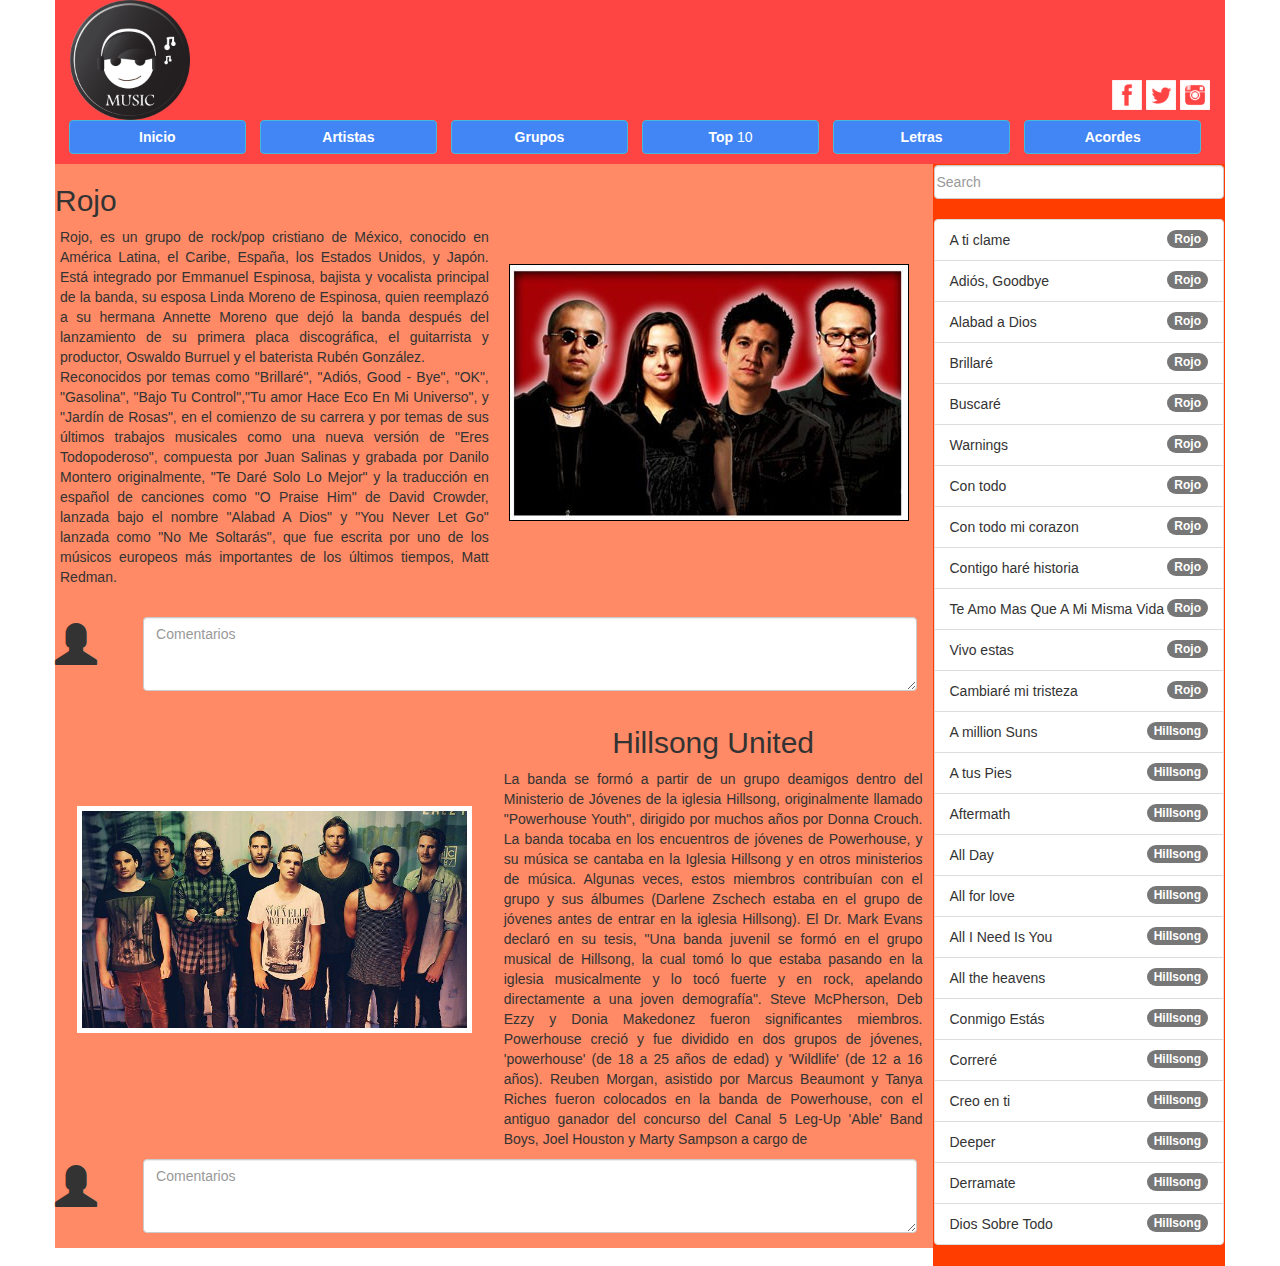
<file: bootstrap/index.html>
<!DOCTYPE html>
<html>
  <head>
    <meta charset="utf-8">
    <meta name="viewport" content="width=device-width, initial-scale=no">
    <link rel="stylesheet" href="https://maxcdn.bootstrapcdn.com/bootstrap/3.3.7/css/bootstrap.min.css">
    <script src="https://ajax.googleapis.com/ajax/libs/jquery/3.2.1/jquery.min.js"></script>
    <script src="https://maxcdn.bootstrapcdn.com/bootstrap/3.3.7/js/bootstrap.min.js"></script>
    <link rel="stylesheet" href="css/estilos.css">
    <title>Music JC</title>
  </head>
  <body>
    <div class="container clearfix">
      <header class="row ">
        <div class="col-md-6 col-sm-6 ">
          <img src="img/logo.png" alt="" class="logo" style="height:120px;">
        </div>
        <div class="col-md-6 col-sm-6 cont-redes"  >
          <div class=" cont-redes ">
            <img src="img/fb.png" alt="" class="redes">
            <img src="img/tt.png" alt="" class="redes">
            <img src="img/ig.png" alt="" class="redes">
          </div>
        </div>

          <div class="col-lg-12 col-md-12 col-sm-12  ancho altura-menu">
            <nav class=" nav-menu">
                <ul class=" list-inline  ul-menu ">
                  <li class="active menu text-center"><a href="#" class="btn btn-info boton-menup" role="button"><strong>Inicio</strong></a></li>
                  <li class="active menu text-center"><a href="#" class="btn btn-info boton-menup" role="button"><strong>Artistas</strong></a></li>
                  <li class="active menu text-center"><a href="#" class="btn btn-info boton-menup" role="button"><strong>Grupos</strong></a></li>
                  <li class="active menu text-center"><a href="#" class="btn btn-info boton-menup" role="button"><strong>Top</strong> 10</a></li>
                  <li class="active menu text-center"><a href="#" class="btn btn-info boton-menup" role="button"><strong>Letras</strong></a></li>
                  <li class="active menu text-center"><a href="#" class="btn btn-info boton-menup" role="button"><strong>Acordes</strong></a></li>
                </ul>
            </nav>
          </div>

      </header>
      <section class="row ">
        <div class=" col-lg-9 col-sm-9 col-md-9  contenido">
          <div class="row">
            <div class="col-lg-6 col-sm-6 ">
              <div class="row">
                <h2>Rojo</h2>
                <p class="text-justify rojo-text">Rojo, es un grupo de rock/pop cristiano de México, conocido en América Latina, el Caribe, España, los Estados Unidos, y Japón. Está integrado por Emmanuel Espinosa, bajista y vocalista principal de la banda, su esposa Linda Moreno de Espinosa, quien reemplazó a su hermana Annette Moreno que dejó la banda después del lanzamiento de su primera placa discográfica, el guitarrista y productor, Oswaldo Burruel y el baterista Rubén González.<br>
                Reconocidos por temas como "Brillaré", "Adiós, Good - Bye", "OK", "Gasolina", "Bajo Tu Control","Tu amor Hace Eco En Mi Universo", y "Jardín de Rosas", en el comienzo de su carrera y por temas de sus últimos trabajos musicales como una nueva versión de "Eres Todopoderoso", compuesta por Juan Salinas y grabada por Danilo Montero originalmente, "Te Daré Solo Lo Mejor" y la traducción en español de canciones como "O Praise Him" de David Crowder, lanzada bajo el nombre "Alabad A Dios" y "You Never Let Go" lanzada como "No Me Soltarás", que fue escrita por uno de los músicos europeos más importantes de los últimos tiempos, Matt Redman.
                </p>
              </div>
              <br>
            </div>
            <div class="col-lg-6 col-sm-6 col-md-6 text-center">
              <img src="img/rojo.jpg" alt="rojo" class="img-responsive rojo-foto">
            </div>
          </div>
          <div class="row">
            <div class="col-lg-1 col-md-1 col-sm-1  col-xs-1 pad">
              <i class="glyphicon glyphicon glyphicon-user tamano-icon " aria-hidden="true"></i>
            </div>
            <div class="col-lg-11 col-sm-11 col-xs-10 ">
              <div class="form-group">
                <textarea placeholder="Comentarios" class="form-control" id="exampleTextarea" rows="3"></textarea>
              </div>
            </div>
          </div>
          <div class="row altura">
            <div class="col-lg-6 col-sm-6 altura">
              <div class="row margin-row">
                <img src="img/hillsong.jpg" alt="rojo" class="img-responsive hillsong-foto">
              </div>
              <br>
            </div>
            <div class="col-lg-6 col-sm-6 col-md-6 text-center hillsong-text">
              <h2>Hillsong United</h2>
              <p class="text-justify hillsong-text">La banda se formó a partir de un grupo deamigos dentro del Ministerio de Jóvenes de la iglesia Hillsong, originalmente llamado "Powerhouse Youth", dirigido por muchos años por Donna Crouch. La banda tocaba en los encuentros de jóvenes de Powerhouse, y su música se cantaba en la Iglesia Hillsong y en otros ministerios de música. Algunas veces, estos miembros contribuían con el grupo y sus álbumes (Darlene Zschech estaba en el grupo de jóvenes antes de entrar en la iglesia Hillsong). El Dr. Mark Evans declaró en su tesis, "Una banda juvenil se formó en el grupo musical de Hillsong, la cual tomó lo que estaba pasando en la iglesia musicalmente y lo tocó fuerte y en rock, apelando directamente a una joven demografía". Steve McPherson, Deb Ezzy y Donia Makedonez fueron significantes miembros. Powerhouse creció y fue dividido en dos grupos de jóvenes, 'powerhouse' (de 18 a 25 años de edad) y 'Wildlife' (de 12 a 16 años). Reuben Morgan, asistido por Marcus Beaumont y Tanya Riches fueron colocados en la banda de Powerhouse, con el antiguo ganador del concurso del Canal 5 Leg-Up 'Able' Band Boys, Joel Houston y Marty Sampson a cargo de
              </p>
            </div>
          </div>
          <div class="row">
            <div class="col-lg-1 col-md-1 col-sm-1  col-xs-1 pad">
              <i class="glyphicon glyphicon glyphicon-user tamano-icon " aria-hidden="true"></i>
            </div>
            <div class="col-lg-11 col-sm-11 col-xs-10 ">
              <div class="form-group">
                <textarea placeholder="Comentarios" class="form-control" id="exampleTextarea" rows="3"></textarea>
              </div>
            </div>
          </div>
        </div>
        <div class=" col-lg-3 col-sm-3 buscar">
          <div class="row">
            <div class="col-lg-12 col-md-12 col-sm-12">
              <form class="form-aling ">
               <input class="form-control buinput" type="search" placeholder="Search" aria-label="Search">
             </form>
            </div>
          </div>
          <br>
          <div class="row lista">
            <div class="col-lg-12 col-md-12 col-sm-12">
              <ul class="list-group">
                <li class="list-group-item">A ti clame <span class="badge">Rojo</span></li>
                <li class="list-group-item">Adiós, Goodbye<span class="badge">Rojo</span></li>
                <li class="list-group-item">Alabad a Dios <span class="badge">Rojo</span></li>
                <li class="list-group-item">Brillaré<span class="badge">Rojo</span></li>
                <li class="list-group-item">Buscaré<span class="badge">Rojo</span></li>
                <li class="list-group-item">Warnings <span class="badge">Rojo</span></li>
                <li class="list-group-item">Con todo<span class="badge">Rojo</span></li>
                <li class="list-group-item">Con todo mi corazon<span class="badge">Rojo</span></li>
                <li class="list-group-item">Contigo haré historia<span class="badge">Rojo</span></li>
                <li class="list-group-item">Te Amo Mas Que A Mi Misma Vida<span class="badge">Rojo</span></li>
                <li class="list-group-item">Vivo estas<span class="badge">Rojo</span></li>
                <li class="list-group-item">Cambiaré mi tristeza<span class="badge">Rojo</span></li>
                <li class="list-group-item">A million Suns<span class="badge">Hillsong</span></li>
                <li class="list-group-item">A tus Pies<span class="badge">Hillsong</span></li>
                <li class="list-group-item">Aftermath<span class="badge">Hillsong</span></li>
                <li class="list-group-item">All Day<span class="badge">Hillsong</span></li>
                <li class="list-group-item">All for love<span class="badge">Hillsong</span></li>
                <li class="list-group-item">All I Need Is You<span class="badge">Hillsong</span></li>
                <li class="list-group-item">All the heavens<span class="badge">Hillsong</span></li>
                <li class="list-group-item">Conmigo Estás<span class="badge">Hillsong</span></li>
                <li class="list-group-item">Correré<span class="badge">Hillsong</span></li>
                <li class="list-group-item">Creo en ti<span class="badge">Hillsong</span></li>
                <li class="list-group-item">Deeper<span class="badge">Hillsong</span></li>
                <li class="list-group-item">Derramate<span class="badge">Hillsong</span></li>
                <li class="list-group-item">Dios Sobre Todo<span class="badge">Hillsong</span></li>
              </ul>
            </div>
          </div>
        </div>

      </section>
    </div>
  </body>
</html>
</file>
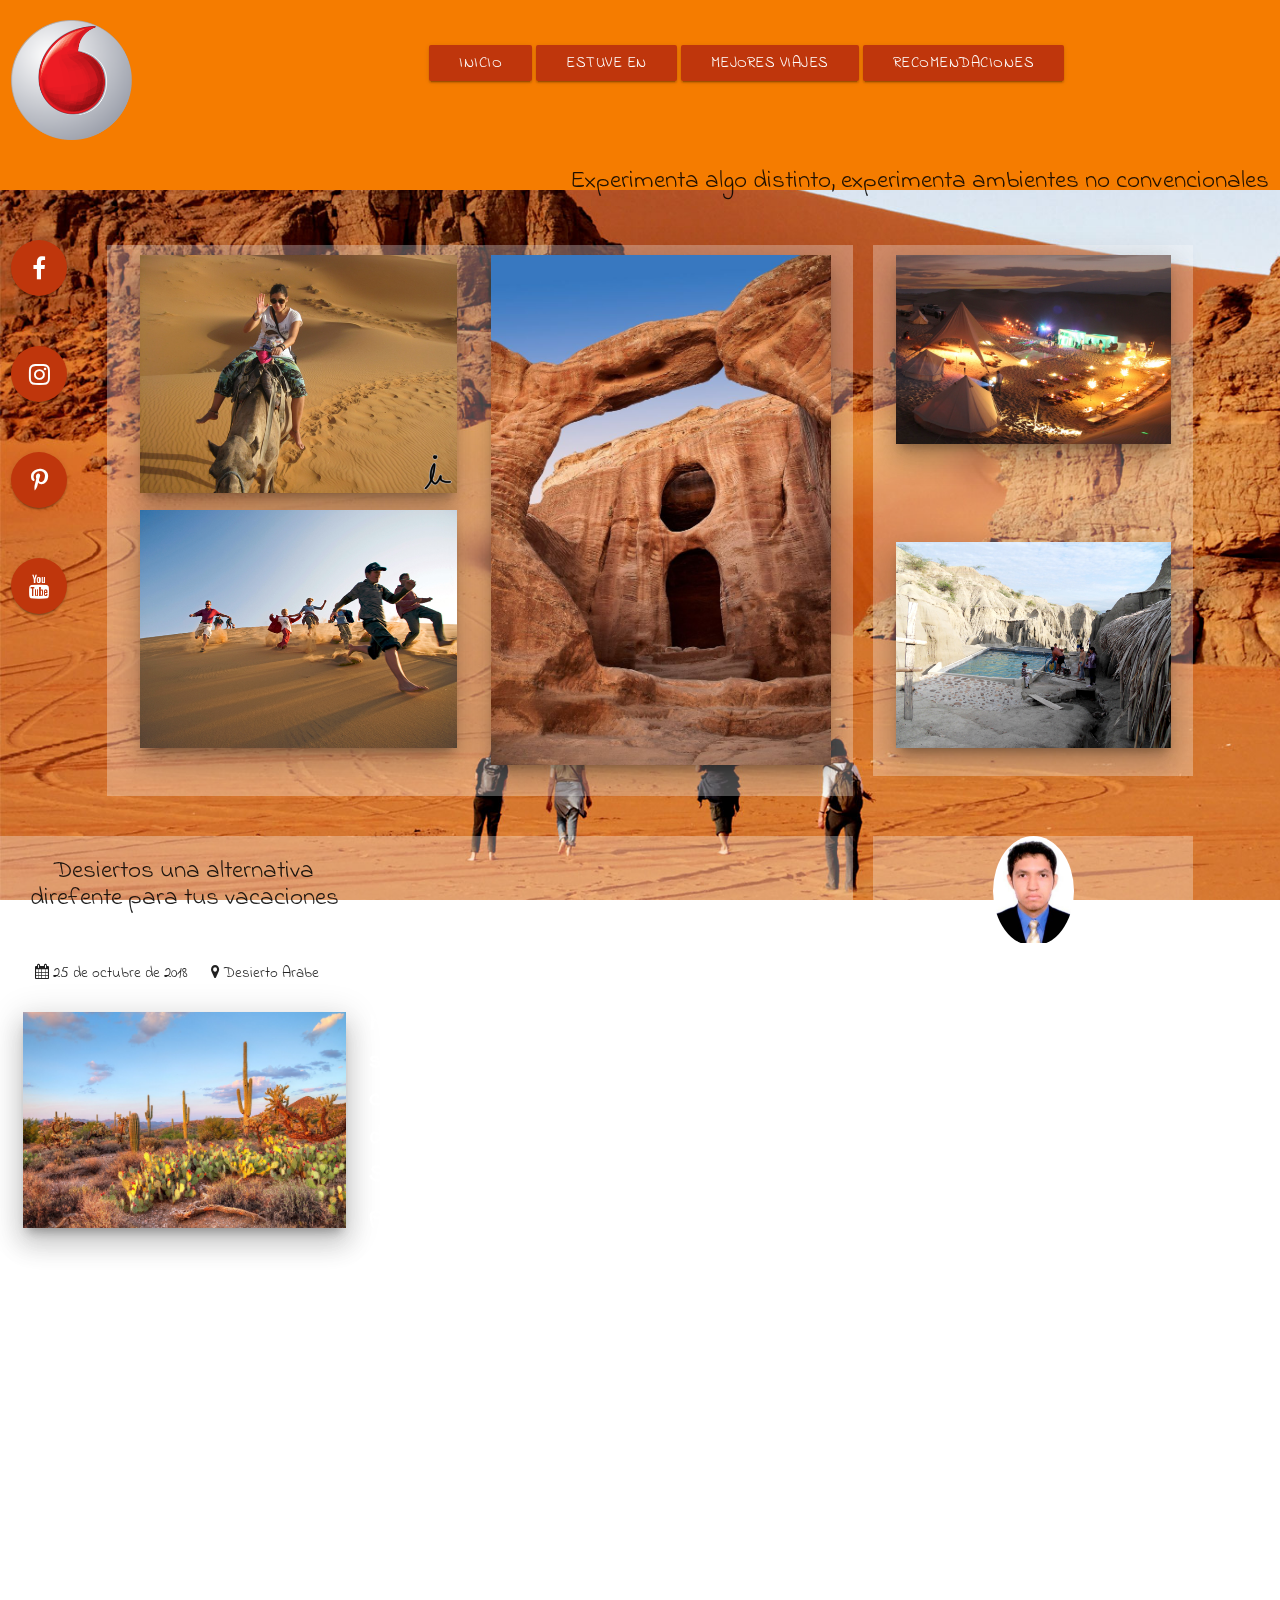
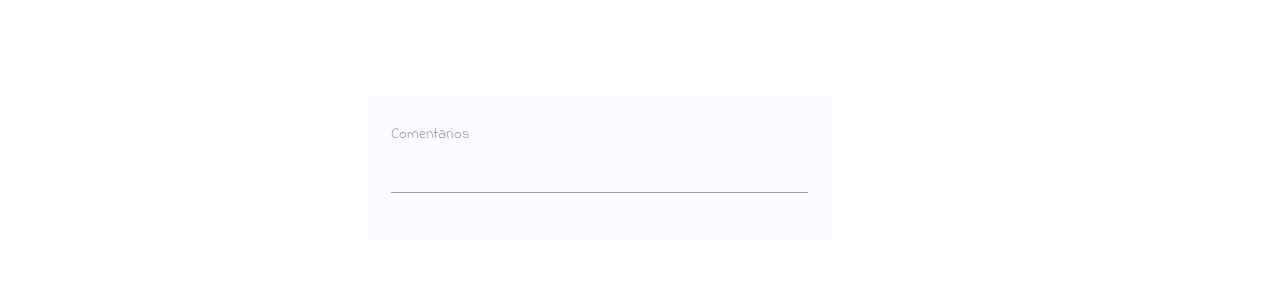
<file: materialize/index.html>
<!DOCTYPE html>
<html>
  <head>
    <meta charset="utf-8">
    <meta name="author" content="Jesus Dario Marenco Porto">
    <meta name="keywords" content="viajes, vacaciones, desierto, pareja">
    <link rel="stylesheet" href="https://maxcdn.bootstrapcdn.com/font-awesome/4.7.0/css/font-awesome.min.css">
    <link href="https://fonts.googleapis.com/icon?family=Material+Icons" rel="stylesheet">
    <link type="text/css" rel="stylesheet" href="css/materialize.min.css"  media="screen,projection"/>
    <link rel="stylesheet" href="css/estilos.css">
    <link href="https://fonts.googleapis.com/css?family=Indie+Flower" rel="stylesheet">
    <meta name="viewport" content="width=device-width, initial-scale=1, maximum-scale=1.0">
    <title>desiertos ya</title>
  </head>
  <body>
    <div class="contenedor-color orange darken-2"></div>
    <div class="contenedor-principal transparencia">
      <header class="row">
        <div class="col l2 m4 s4 slogan">
          <a href="#" class="brand-logo"><img src="img/logo.png" alt="" class="logo responsive-img"></a>
        </div>
        <div class="col l10 m4 s8 center">
           <ul id="nav-mobile" class="hide-on-med-and-down">
              <li class="navegacion"><a class="btn  deep-orange darken-4 white-text text-white waves-effect waves-light" href="#l"><strong>Inicio</strong></a></li>
              <li class="navegacion"><a class="btn  deep-orange darken-4 white-text text-white waves-effect waves-light" href="#"><strong>Estuve en</strong></a></li>
              <li class="navegacion"><a class="btn  deep-orange darken-4 white-text text-white waves-effect waves-light" href="#"><strong>Mejores viajes</strong></a></li>
              <li class="navegacion"><a class="btn  deep-orange darken-4 white-text text-white waves-effect waves-light" href="#"><strong>Recomendaciones</strong></a></li>
            </ul>
            <ul id="nav-mobile" class="hide-on-large-only">
               <li class="navegacion"><a class="btn-floating btn-large  deep-orange darken-4 white-text text-white waves-effect waves-light" href="#"><i class="material-icons">home</i></a></li>
               <li class="navegacion"><a class="btn-floating btn-large  deep-orange darken-4 white-text text-white waves-effect waves-light" href="#"><i class="material-icons">location_on</i></a></li>
               <li class="navegacion"><a class="btn-floating btn-large  deep-orange darken-4 white-text text-white waves-effect waves-light" href="#"><i class="material-icons">hearing</i></a></li>
               <li class="navegacion"><a class="btn-floating btn-large  deep-orange darken-4 white-text text-white waves-effect waves-light" href="#"><i class="material-icons">grade</i></a></li>
             </ul>
        </div>
        <div class="col l12 m12 s12">
          <h5 class="right slogan flow-text slogan2"><strong>Experimenta algo distinto, experimenta ambientes no convencionales</strong></h5>
        </div>
      </header>
      <section class="row">
        <div class="col l1 m1 hide-on-small-only">
            <ul id="nav-mobile" class="">
               <li class="redes"><a class="btn-floating btn-large  deep-orange darken-4 white-text text-white waves-effect waves-light" href="#"><i class="fa fa-facebook"></i></a></li>
               <li class="redes"><a class="btn-floating btn-large  deep-orange darken-4 white-text text-white waves-effect waves-light" href="#"><i class="fa fa-instagram"></i></a></li>
               <li class="redes"><a class="btn-floating btn-large  deep-orange darken-4 white-text text-white waves-effect waves-light" href="#"><i class="fa fa-pinterest-p"></i></a></li>
               <li class="redes"><a class="btn-floating btn-large  deep-orange darken-4 white-text text-white waves-effect waves-light" href="#"><i class="fa fa-youtube"></i></a></li>
             </ul>
        </div>
        <div class="col l7 m7 s12 galeria">
          <div class="row">
            <div class="col l6 m6">
              <div class="row">
                <div class="col l12 m12">
                  <img src="img/dromedario.jpg" alt="dromedario" class="z-depth-5 imagenes responsive-img">
                </div>
                <div class="col l12 m12">
                  <img src="img/carrera.jpg" alt="carrera" class="z-depth-5 imagenes responsive-img">
                </div>
              </div>
            </div>
            <div class="col l6 m6">
              <img src="img/cueva.jpg" alt="carrera" class="z-depth-5 imagenes responsive-img">
            </div>
          </div>
        </div>
        <div class="col l3 m3 galeria ">
          <div class="row">
            <div class="col l12">
                <img src="img/campamento.jpg" alt="carrera" class="z-depth-5 imagenes responsive-img margin-galeria">
            </div>
          </div>
          <div class="row">
            <div class="col l12">
                <img src="img/piscina.JPG" alt="carrera" class="z-depth-5 imagenes responsive-img ">
            </div>
          </div>
        </div>
        <div class="col l8 m8 s12 galeria">
              <div class="row">
                <div class="col l5 m12 s12 center">
                  <h3 class="center flow-text">Desiertos una alternativa direfente para tus vacaciones</h3>
                  <div class="fecha-geo">
                    <ul class="center">
                       <li class="navegacion borde-fecha"><i class="fa fa-calendar "></i> 25 de octubre de 2018 </li>
                       <li class="navegacion borde-fecha"><i class="fa fa-map-marker "></i> Desierto Arabe  </li>
                     </ul>
                  </div>
                  <img src="img/plantas.jpg" alt="plantas-deserticas" class="z-depth-5 imagenes center responsive-img ">
                </div>
                <div class="col l7 m7 s12">
                  <p class="texto flow-text">
                    <b>Mucha gente sueña con el Desierto Árabe, sus exóticas bailarinas del vientre, paseos en camello, y más recientemente, cruzar las dunas en un 4x4.
                    El Safari Privado Arabian Stars es una excelente opción.
                    Empieza a primera hora de la tarde,
                    llevándole a través de las dunas en un 4x4
                    hasta una granja de camellos.
                  <br>
                    Después de un paseo en camello, podrá ver el atardecer  sobre la arena. Por la noche, el campamento gana vida con   el baile del vientre, barbacoas deliciosas, y fumando   sheesha. Es una excelente forma de experimentar cómo era  la vida de los colonizadores árabes del desierto de   Dubái. Por la mañana, le llevarán de vuelta a su hotel.
                  </b>
                  </p>
                  <br>
                  <form class="col s12 text-area">
                    <div class="row">
                      <div class="input-field col s12">
                        <textarea id="textarea1" class="materialize-textarea"></textarea>
                        <label for="textarea1 blue-text text-darken-2"><strong>Comentarios</strong></label>
                      </div>
                    </div>
                  </form>

                </div>
              </div>
          </div>
          <div class="col l3 m3 s12  galeria center">
            <img src="img/FOTO.png" alt="" class="responsive-img circle">
            <div class="texto-avatar">
              <p class="flow-text"><b>Lorem ipsum dolor sit amet, consectetur adipisicing elit, sed do eiusmod tempor incididunt ut labore et dolore magna aliqua. Ut enim ad minim veniam, quis nostrud exercitation ullamco laboris nisi ut aliquip ex ea commodo consequat. Duis aute irure dolor in reprehenderit in voluptate velit esse cillum dolore eu fugiat nulla pariatur. Excepteur sint occaecat cupidatat non proident, sunt in culpa qui officia deserunt mollit anim id est laborum.<br><br>
            </b></p>
            </div>
          </div>
      </section>
    <!--Import jQuery before materialize.js-->
    <script type="text/javascript" src="https://code.jquery.com/jquery-3.2.1.min.js"></script>
    <script type="text/javascript" src="js/materialize.min.js"></script>
  </body>
</html>
</file>
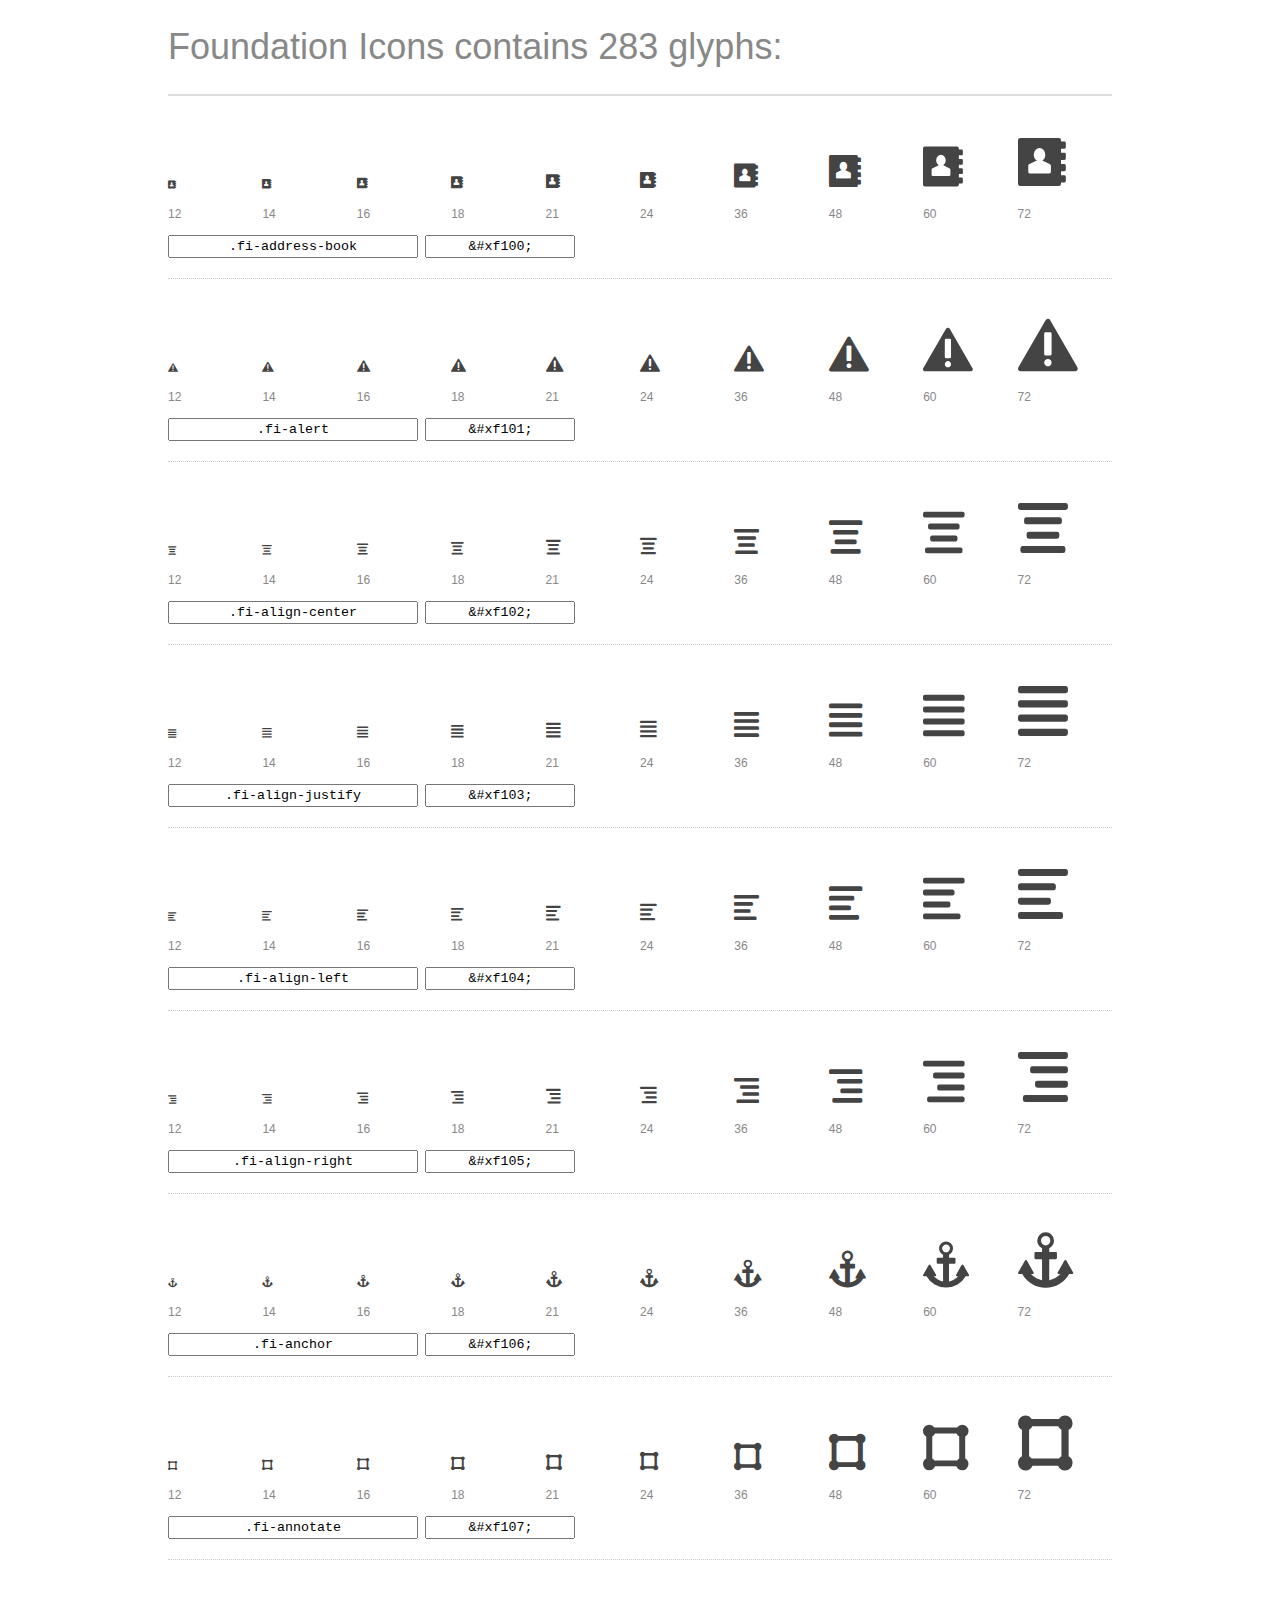
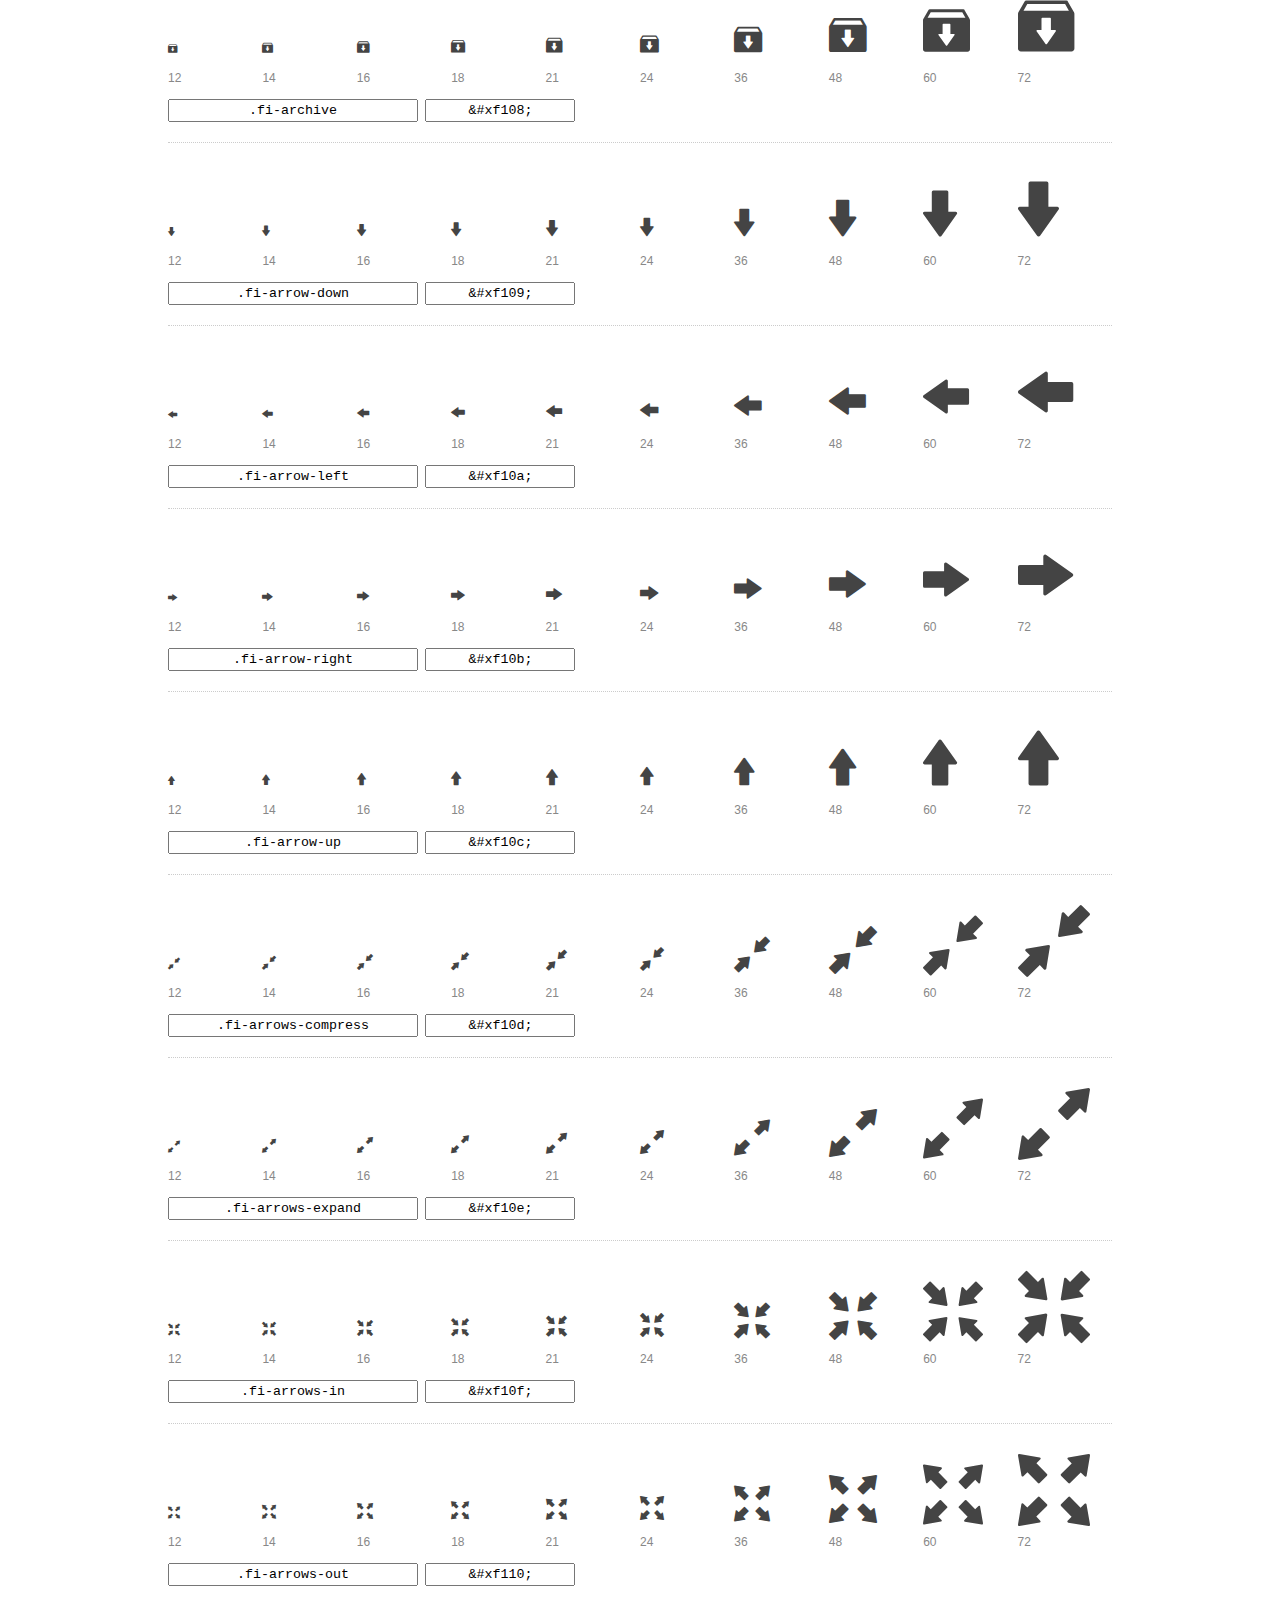
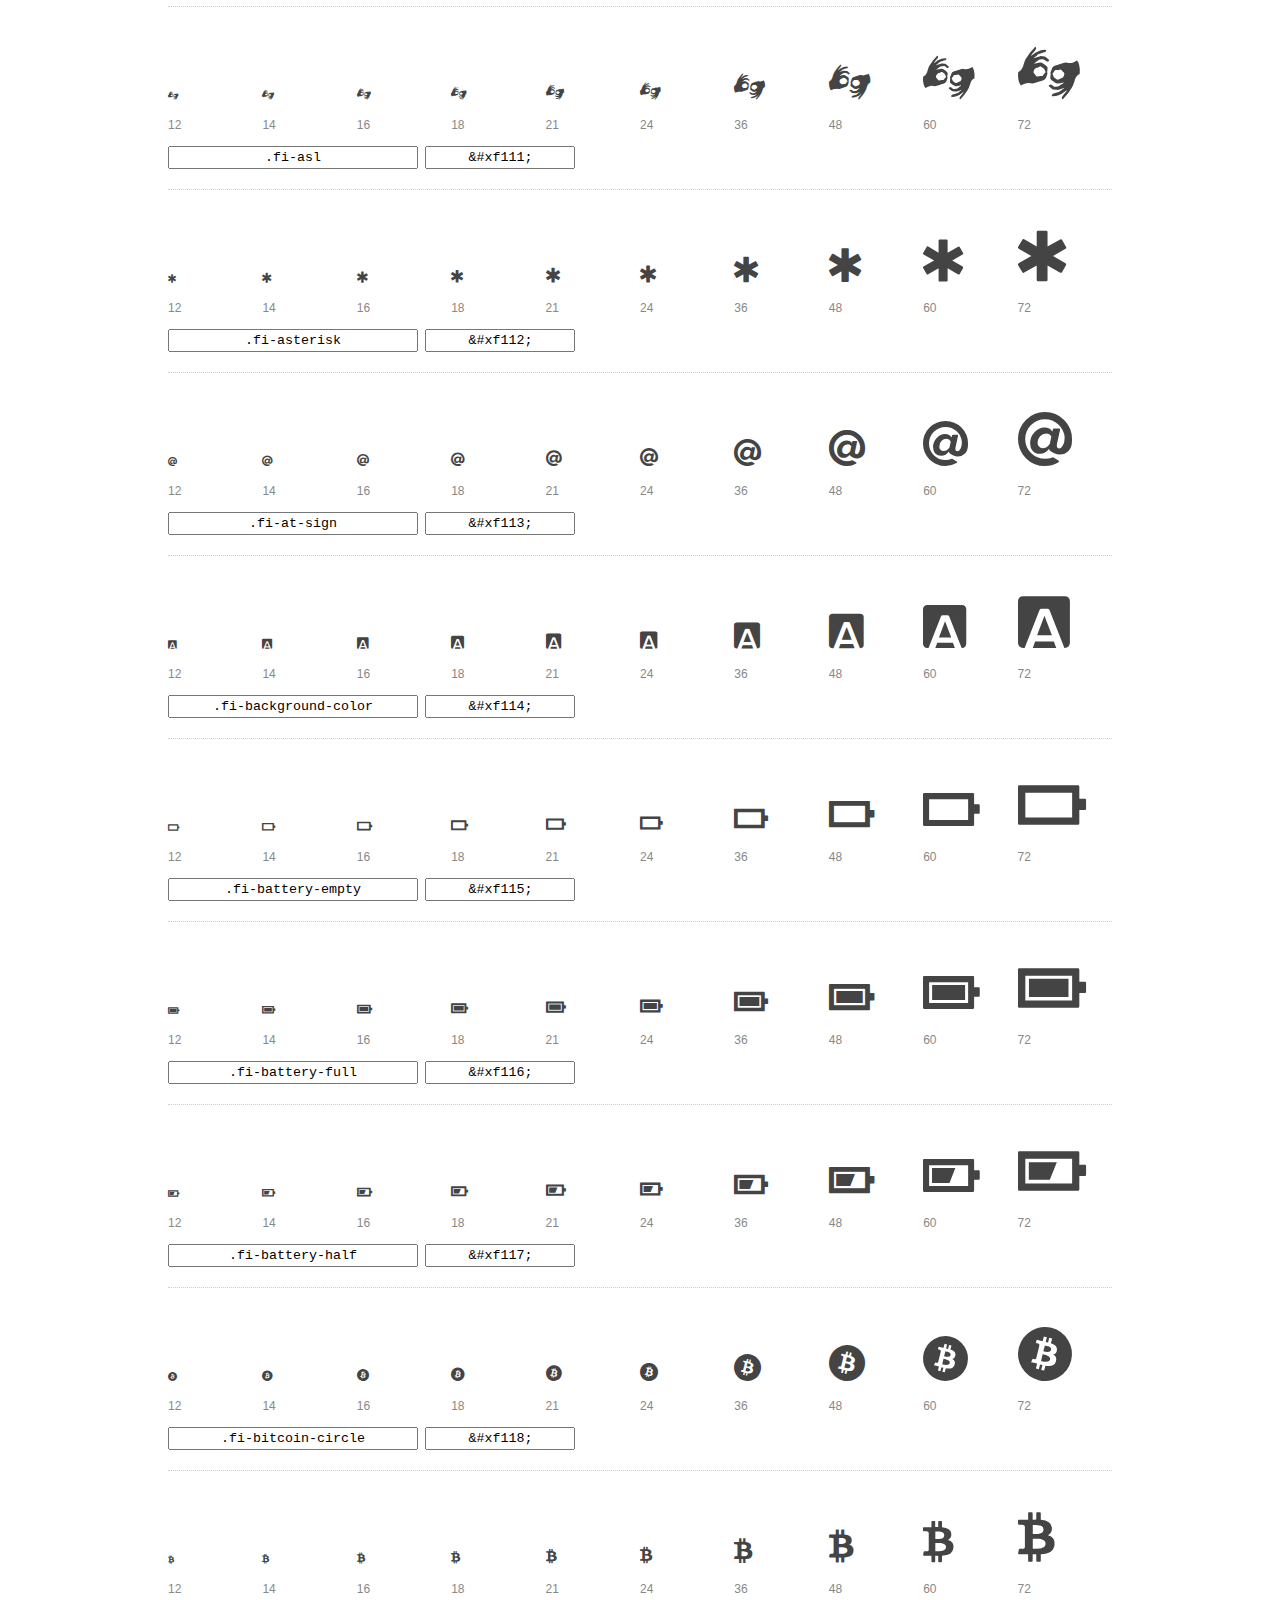
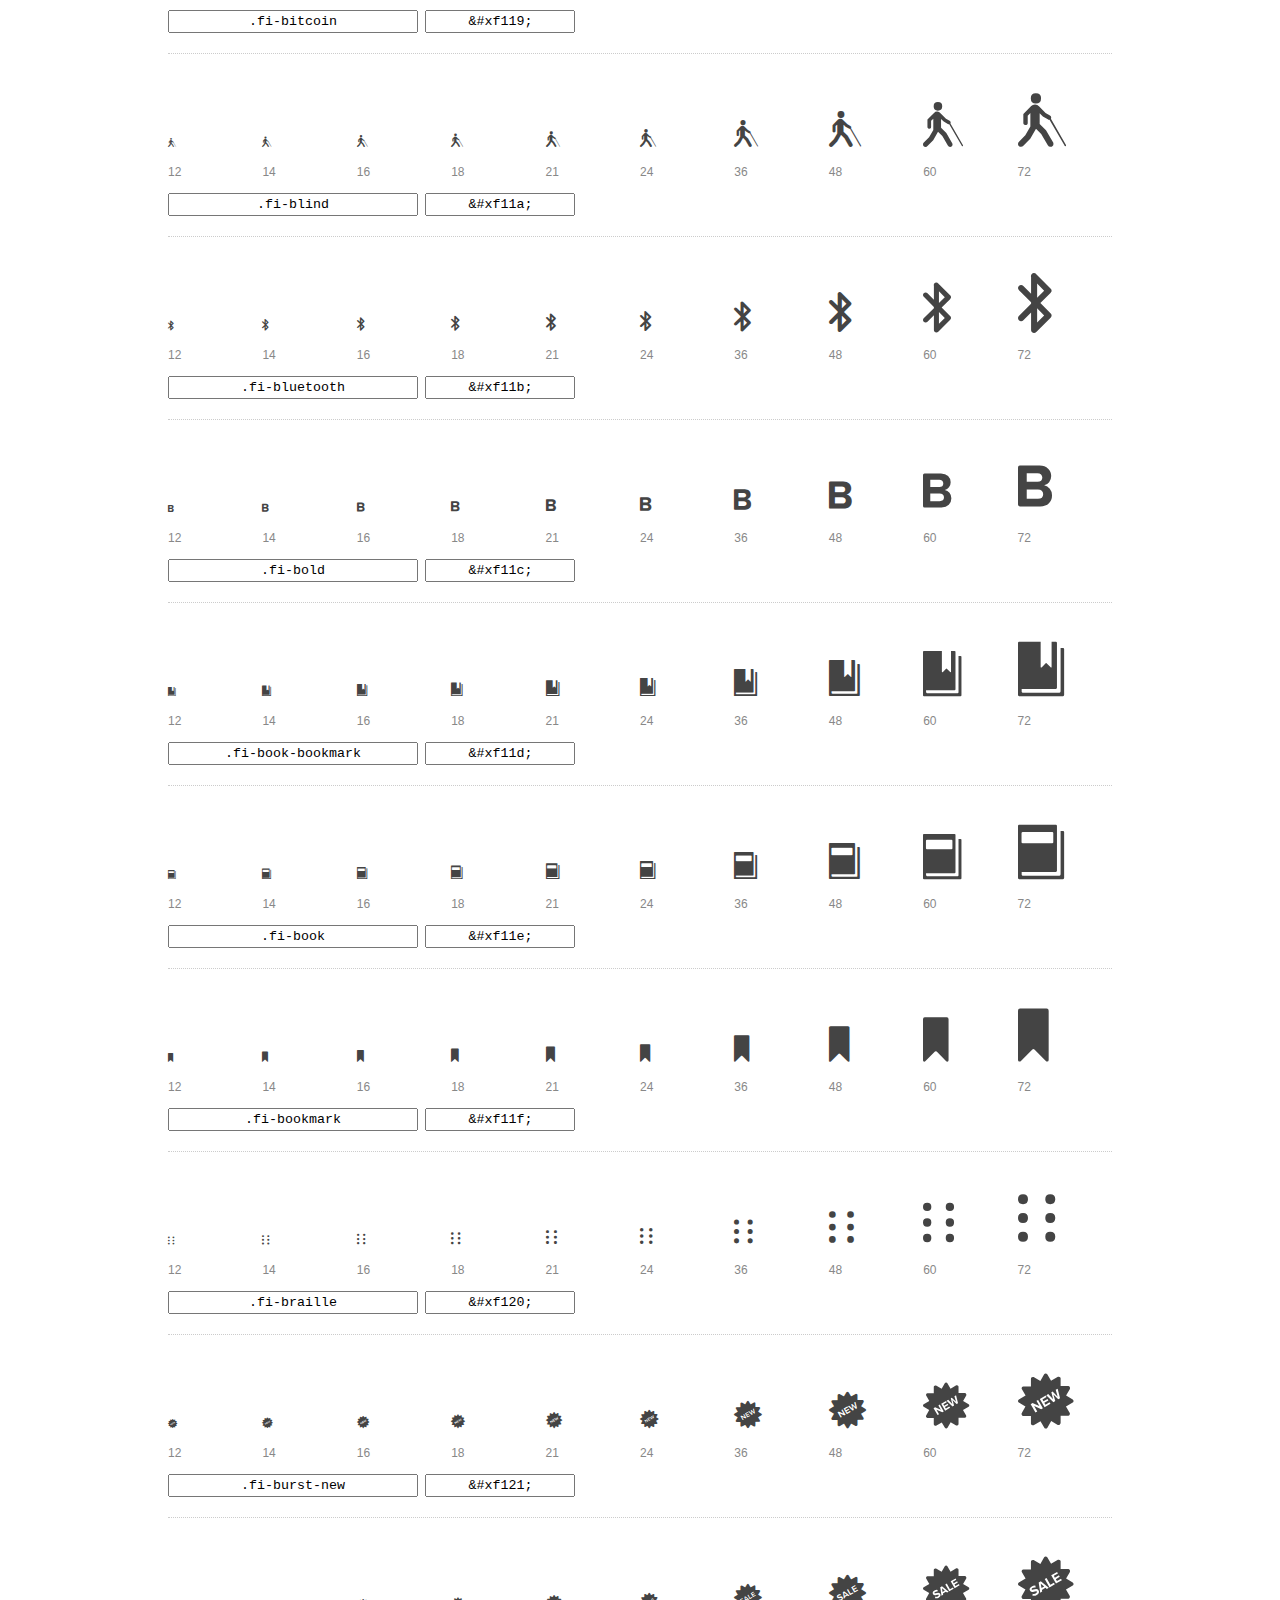
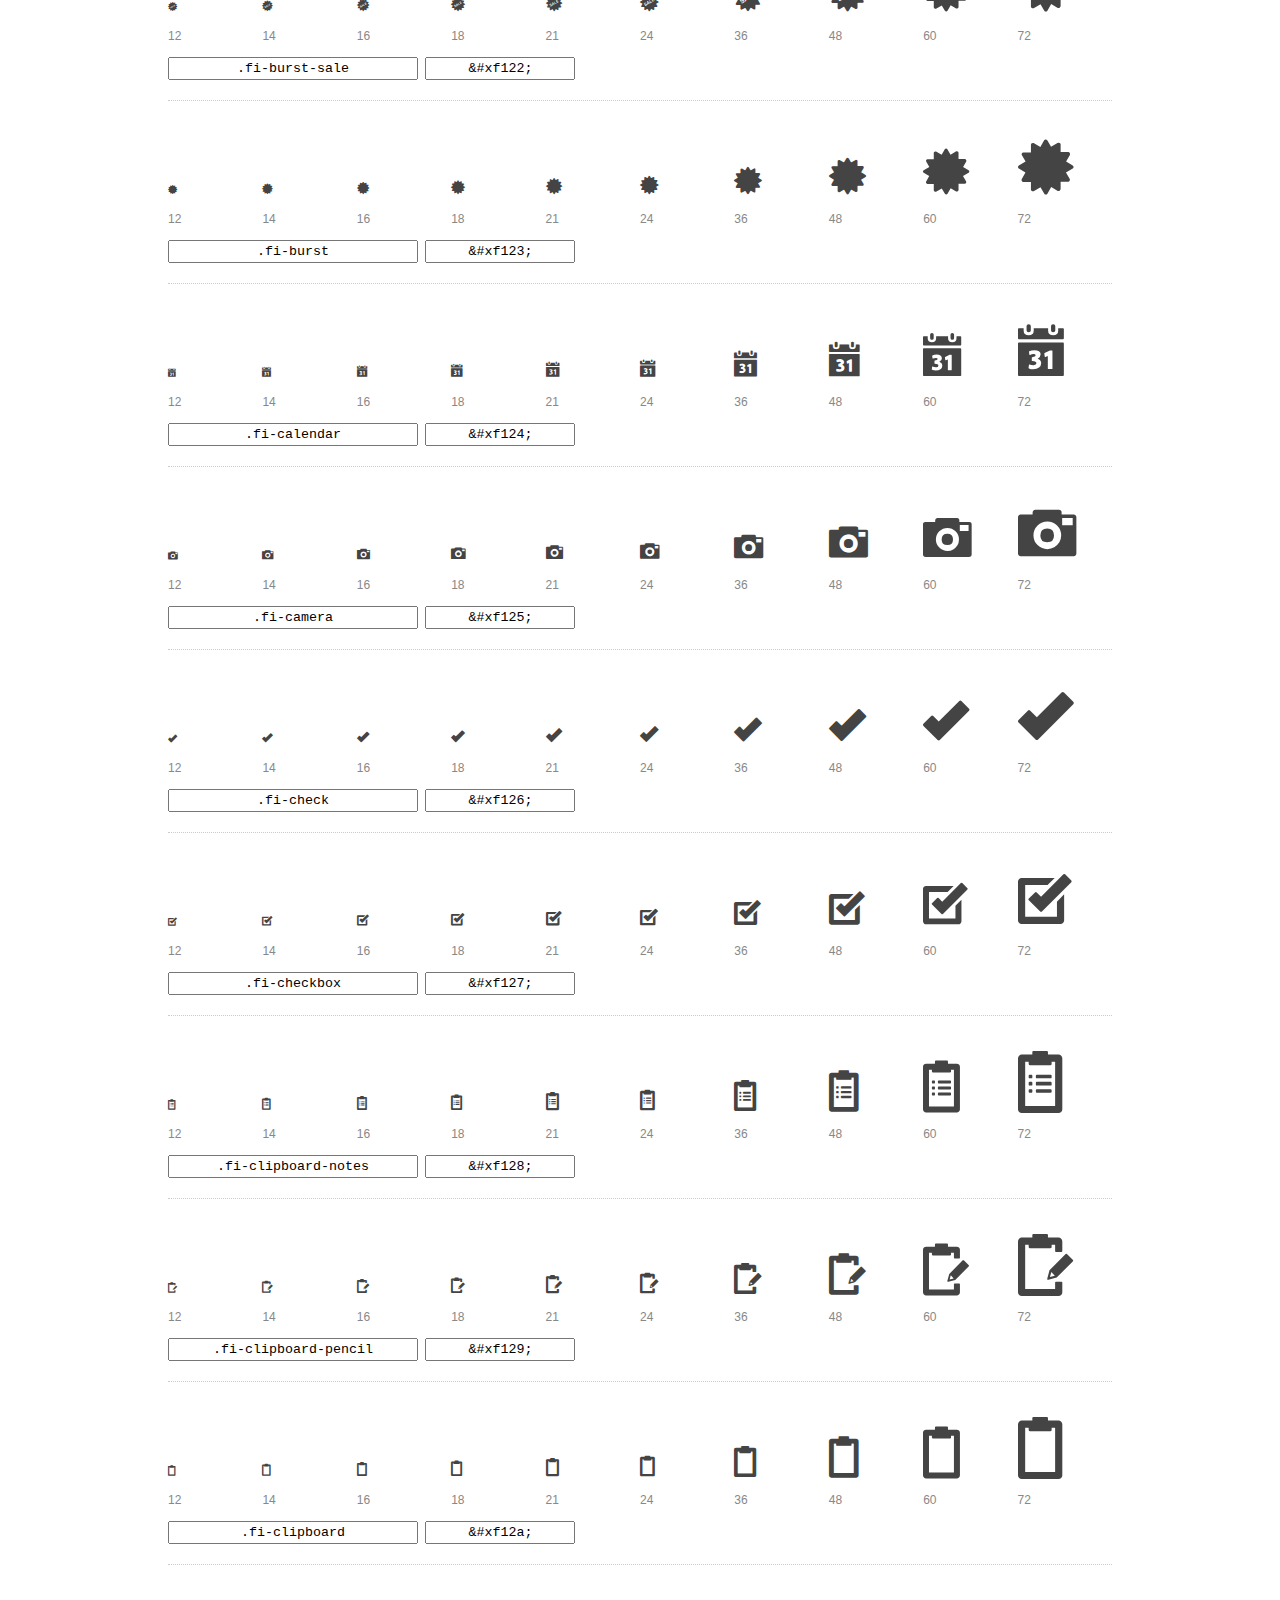
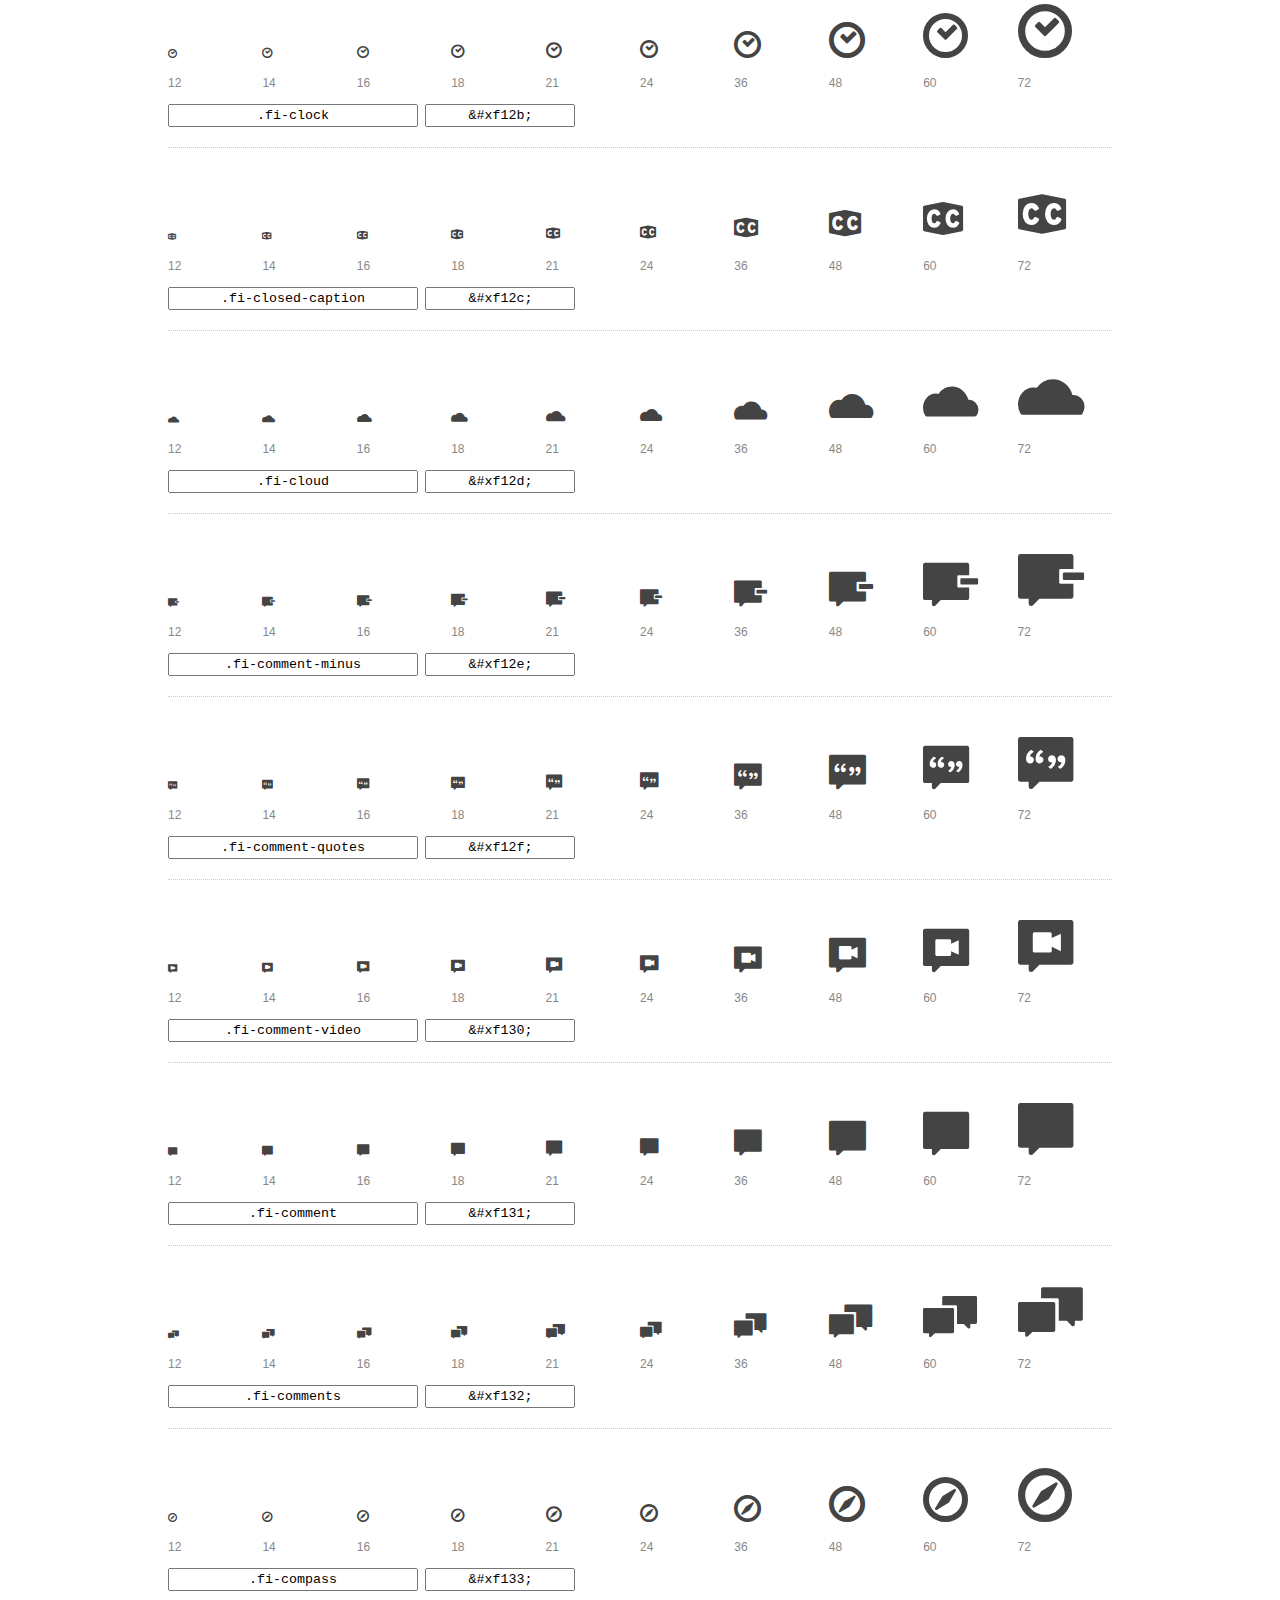
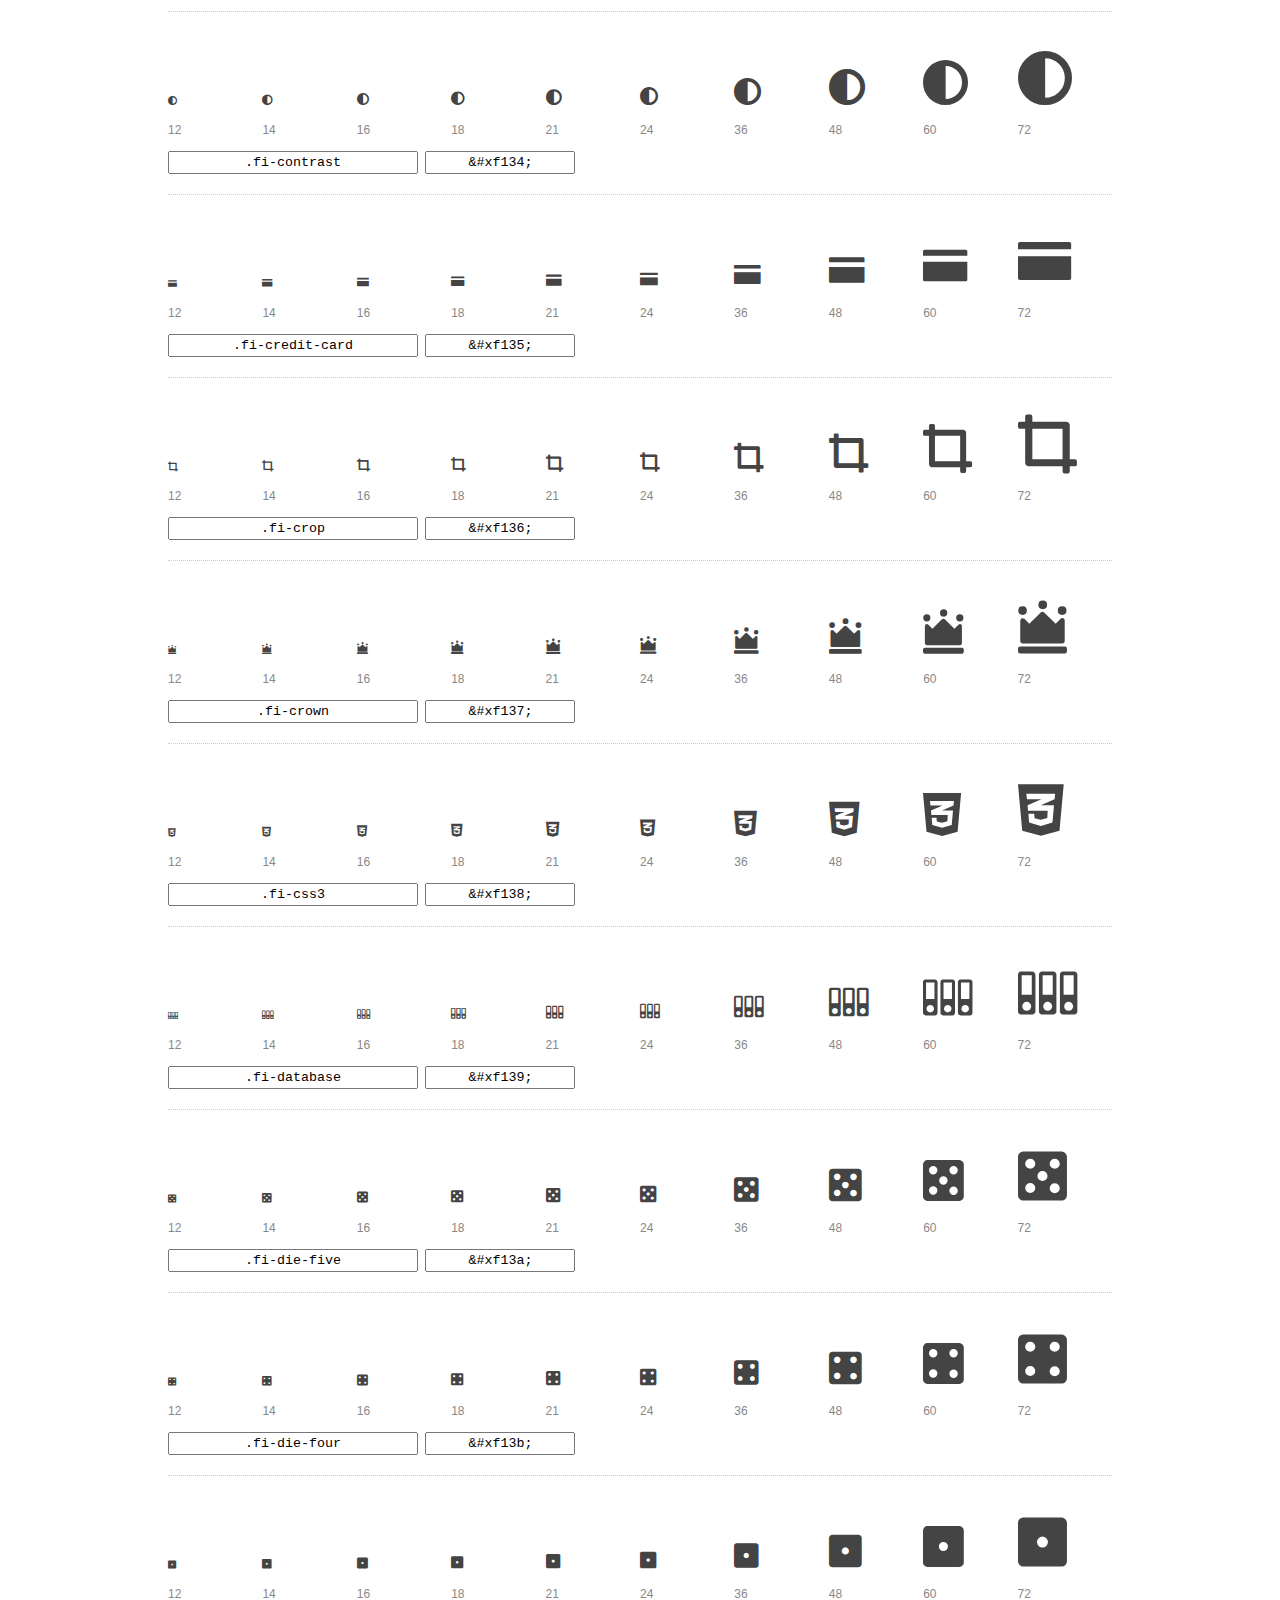
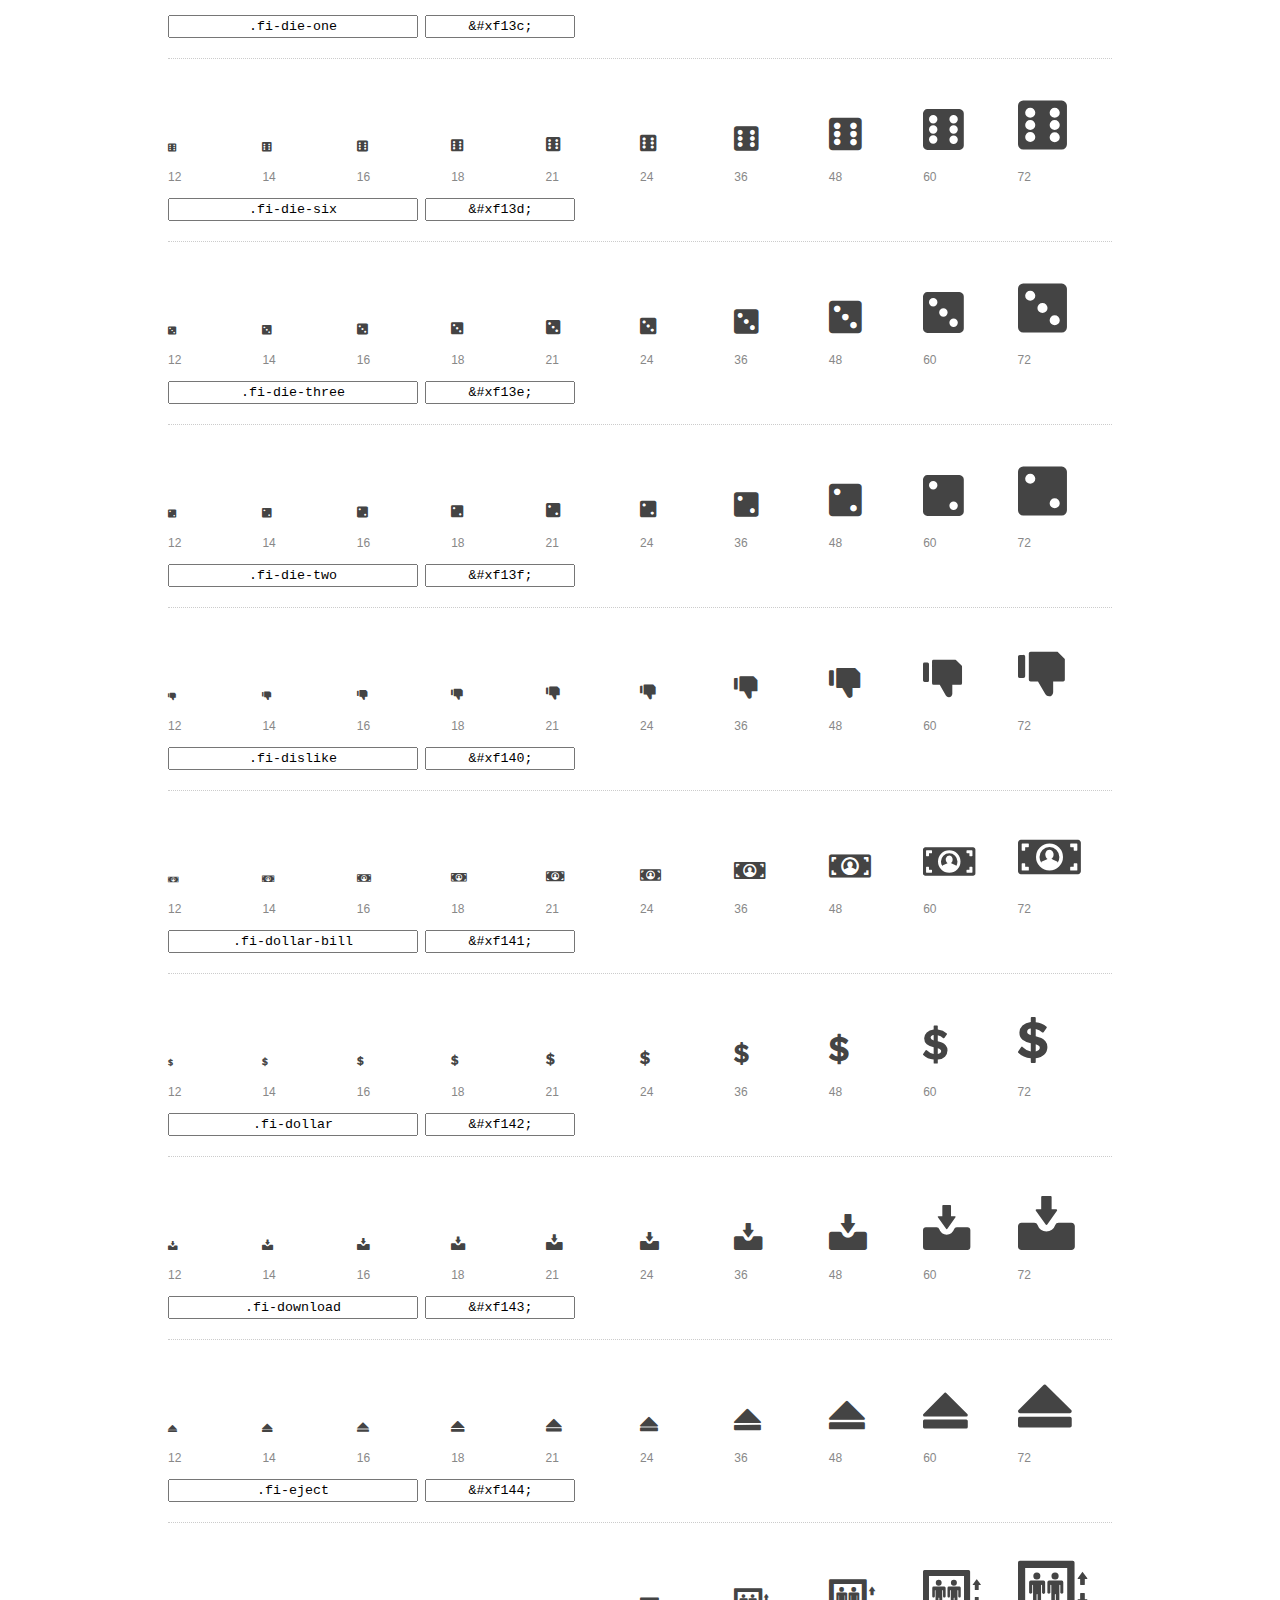
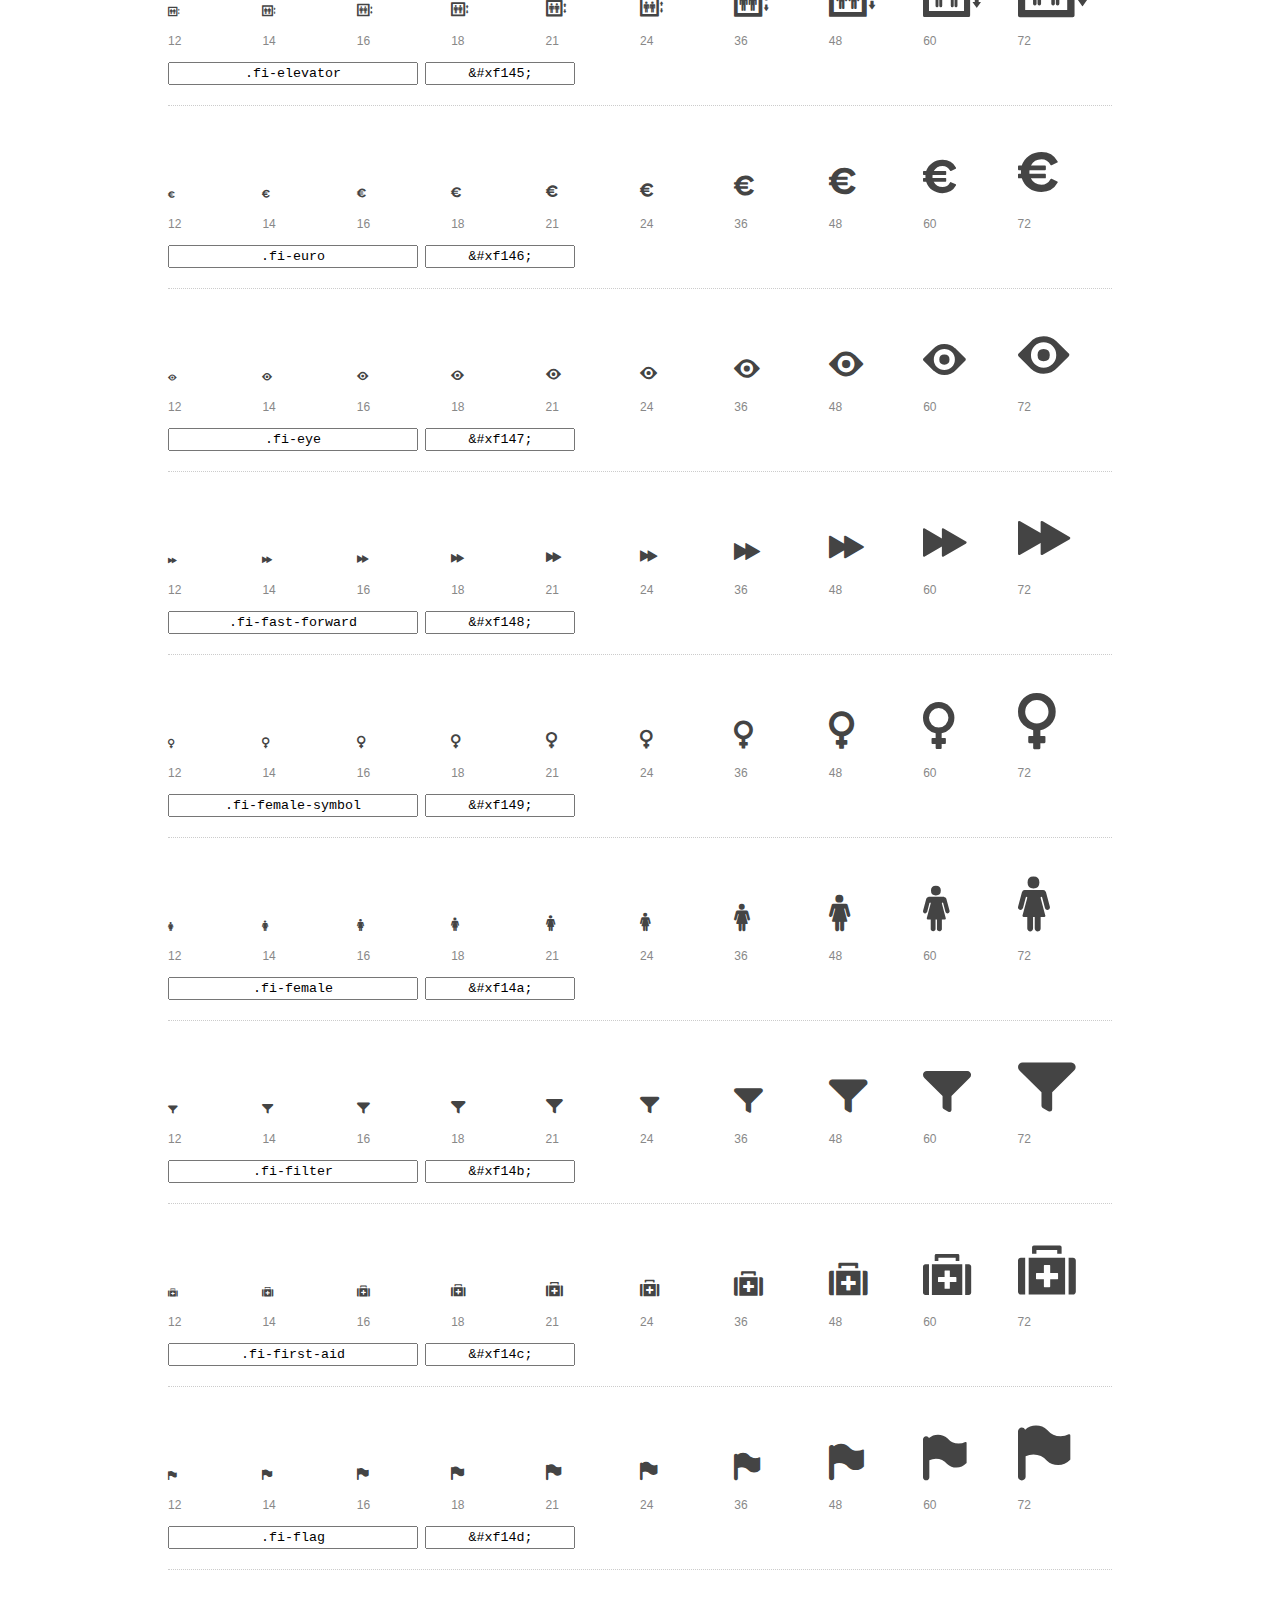
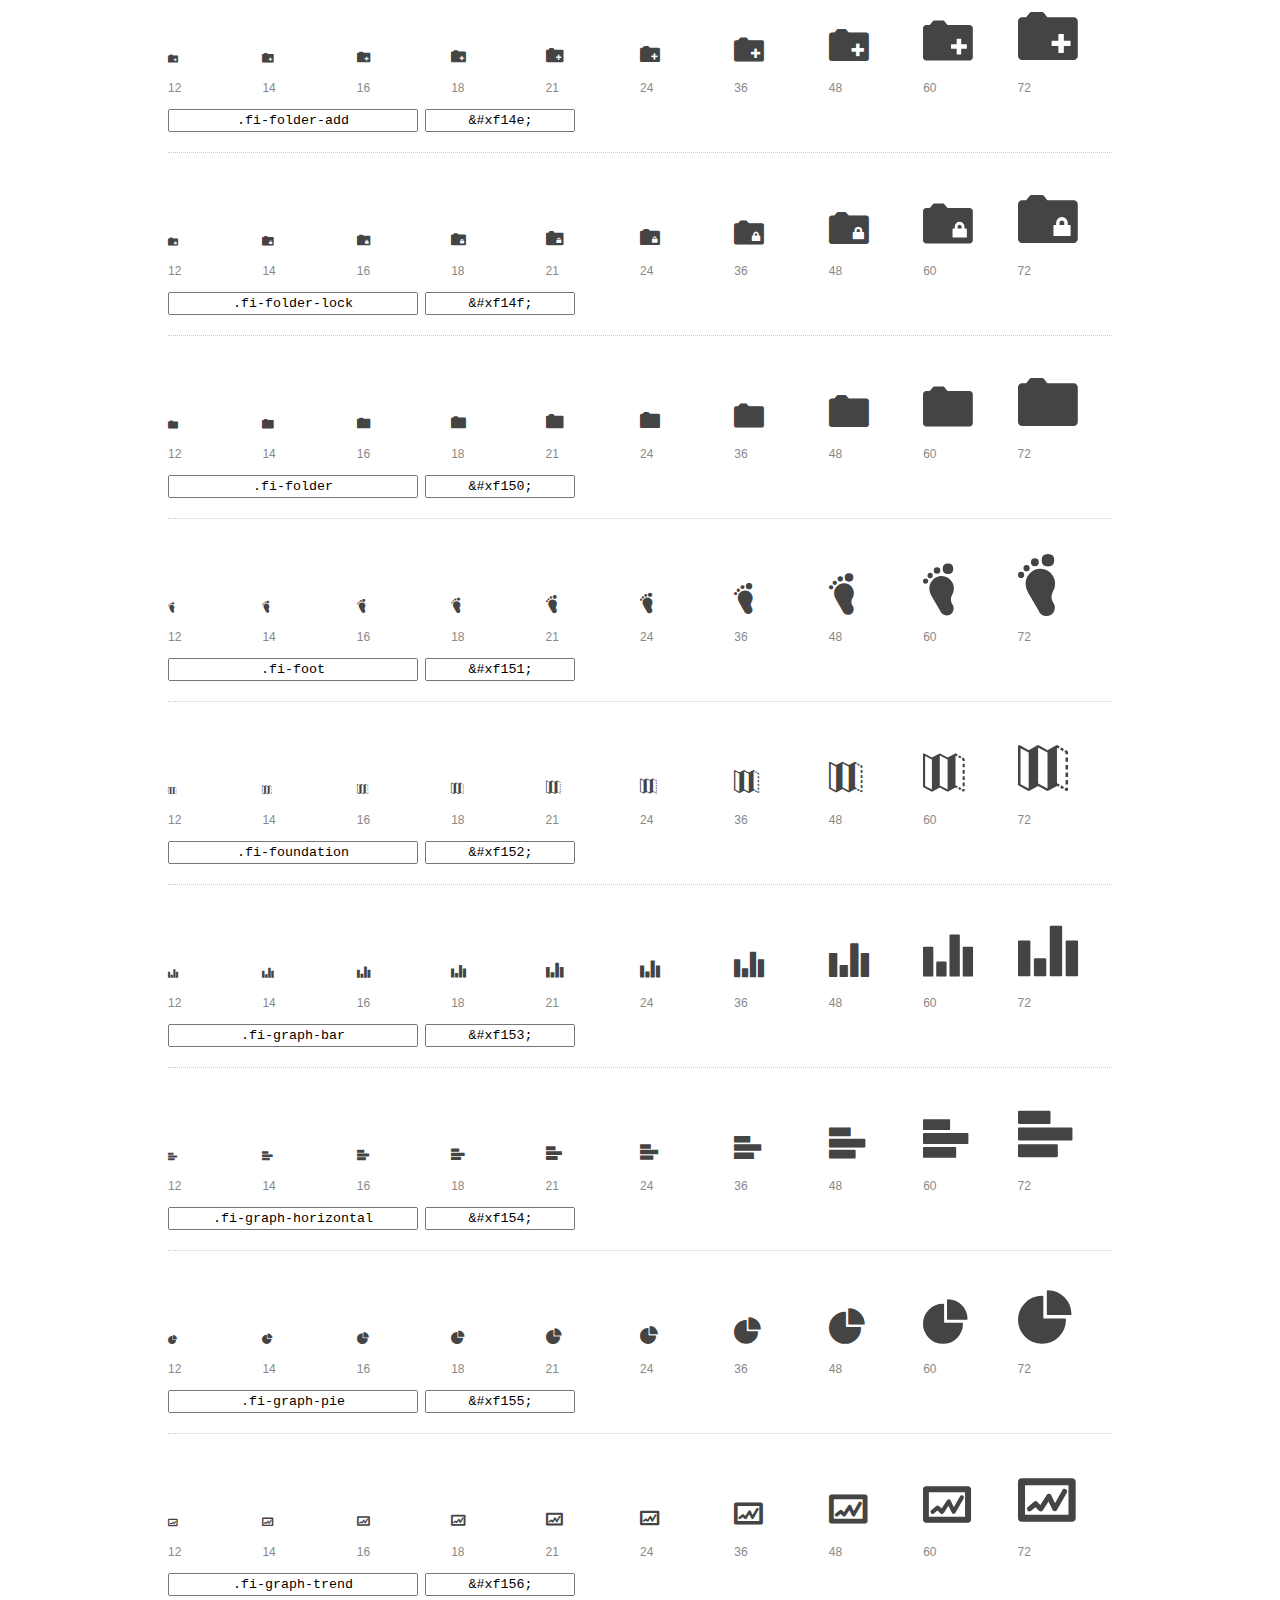
<file: foundation/foundation-icons/preview.html>
<!DOCTYPE html>
<html>
  <head>
    <title>Foundation Icons glyphs preview</title>
    <link rel="stylesheet" href="foundation-icons.css" />

    <style>
      * {
        -moz-box-sizing: border-box;
        -webkit-box-sizing: border-box;
        box-sizing: border-box;
        margin: 0;
        padding: 0;
      }

      body {
        background: #fff;
        color: #444;
        font: 16px/1.5 "Helvetica Neue", Helvetica, Arial, sans-serif;
      }

      a, 
      a:visited {
        color: #888;
        text-decoration: underline;
      }
      a:hover, 
      a:focus { color: #000; }

      h1 {
        border-bottom: 2px solid #ddd;
        color: #888;
        font-size: 36px;
        font-weight: 300;
        margin-bottom: 20px;
        padding: 20px 0;
      }

      .container {
        margin: 0 auto;
        min-width: 880px;
        padding: 0 40px;
        width: 80%;
      }

      .glyph {
        border-bottom: 1px dotted #ccc;
        padding: 10px 0 20px;
        margin-bottom: 20px;
      }

      .preview-glyphs { vertical-align: bottom; } 

      .preview-scale { 
        color: #888;
        font-size: 12px; 
        margin-top: 5px;
      }

      .step {
        display: inline-block;
        line-height: 1;
        width: 10%;
      }

      
      .size-12 { font-size: 12px; }
      
      .size-14 { font-size: 14px; }
      
      .size-16 { font-size: 16px; }
      
      .size-18 { font-size: 18px; }
      
      .size-21 { font-size: 21px; }
      
      .size-24 { font-size: 24px; }
      
      .size-36 { font-size: 36px; }
      
      .size-48 { font-size: 48px; }
      
      .size-60 { font-size: 60px; }
      
      .size-72 { font-size: 72px; }
      

      .usage { margin-top: 10px; }

      .usage input {
        font-family: monospace;
        margin-right: 3px;
        padding: 2px 5px;
        text-align: center;
      }

      .usage .point { width: 150px; }

      .usage .class { width: 250px; }

      .footer {
        color: #888;
        font-size: 12px;
        padding: 20px 0;
      }
    </style>

    <!--[if lte IE 8]><script src="http://html5shiv.googlecode.com/svn/trunk/html5.js"></script><![endif]-->
  </head>

  <body>
    <div class="container">
      <h1>Foundation Icons contains 283 glyphs:</h1> 

      
      <div class="glyph">
        <div class="preview-glyphs">
          <i class="step fi-address-book size-12"></i><i class="step fi-address-book size-14"></i><i class="step fi-address-book size-16"></i><i class="step fi-address-book size-18"></i><i class="step fi-address-book size-21"></i><i class="step fi-address-book size-24"></i><i class="step fi-address-book size-36"></i><i class="step fi-address-book size-48"></i><i class="step fi-address-book size-60"></i><i class="step fi-address-book size-72"></i>
        </div>
        <div class="preview-scale">
          <span class="step">12</span><span class="step">14</span><span class="step">16</span><span class="step">18</span><span class="step">21</span><span class="step">24</span><span class="step">36</span><span class="step">48</span><span class="step">60</span><span class="step">72</span> 
        </div>
        <div class="usage">
          <input class="class" type="text" readonly="readonly" onClick="this.select();" value=".fi-address-book" />
          <input class="point" type="text" readonly="readonly" onClick="this.select();" value="&amp;#xf100;" />
        </div>
      </div>
      
      <div class="glyph">
        <div class="preview-glyphs">
          <i class="step fi-alert size-12"></i><i class="step fi-alert size-14"></i><i class="step fi-alert size-16"></i><i class="step fi-alert size-18"></i><i class="step fi-alert size-21"></i><i class="step fi-alert size-24"></i><i class="step fi-alert size-36"></i><i class="step fi-alert size-48"></i><i class="step fi-alert size-60"></i><i class="step fi-alert size-72"></i>
        </div>
        <div class="preview-scale">
          <span class="step">12</span><span class="step">14</span><span class="step">16</span><span class="step">18</span><span class="step">21</span><span class="step">24</span><span class="step">36</span><span class="step">48</span><span class="step">60</span><span class="step">72</span> 
        </div>
        <div class="usage">
          <input class="class" type="text" readonly="readonly" onClick="this.select();" value=".fi-alert" />
          <input class="point" type="text" readonly="readonly" onClick="this.select();" value="&amp;#xf101;" />
        </div>
      </div>
      
      <div class="glyph">
        <div class="preview-glyphs">
          <i class="step fi-align-center size-12"></i><i class="step fi-align-center size-14"></i><i class="step fi-align-center size-16"></i><i class="step fi-align-center size-18"></i><i class="step fi-align-center size-21"></i><i class="step fi-align-center size-24"></i><i class="step fi-align-center size-36"></i><i class="step fi-align-center size-48"></i><i class="step fi-align-center size-60"></i><i class="step fi-align-center size-72"></i>
        </div>
        <div class="preview-scale">
          <span class="step">12</span><span class="step">14</span><span class="step">16</span><span class="step">18</span><span class="step">21</span><span class="step">24</span><span class="step">36</span><span class="step">48</span><span class="step">60</span><span class="step">72</span> 
        </div>
        <div class="usage">
          <input class="class" type="text" readonly="readonly" onClick="this.select();" value=".fi-align-center" />
          <input class="point" type="text" readonly="readonly" onClick="this.select();" value="&amp;#xf102;" />
        </div>
      </div>
      
      <div class="glyph">
        <div class="preview-glyphs">
          <i class="step fi-align-justify size-12"></i><i class="step fi-align-justify size-14"></i><i class="step fi-align-justify size-16"></i><i class="step fi-align-justify size-18"></i><i class="step fi-align-justify size-21"></i><i class="step fi-align-justify size-24"></i><i class="step fi-align-justify size-36"></i><i class="step fi-align-justify size-48"></i><i class="step fi-align-justify size-60"></i><i class="step fi-align-justify size-72"></i>
        </div>
        <div class="preview-scale">
          <span class="step">12</span><span class="step">14</span><span class="step">16</span><span class="step">18</span><span class="step">21</span><span class="step">24</span><span class="step">36</span><span class="step">48</span><span class="step">60</span><span class="step">72</span> 
        </div>
        <div class="usage">
          <input class="class" type="text" readonly="readonly" onClick="this.select();" value=".fi-align-justify" />
          <input class="point" type="text" readonly="readonly" onClick="this.select();" value="&amp;#xf103;" />
        </div>
      </div>
      
      <div class="glyph">
        <div class="preview-glyphs">
          <i class="step fi-align-left size-12"></i><i class="step fi-align-left size-14"></i><i class="step fi-align-left size-16"></i><i class="step fi-align-left size-18"></i><i class="step fi-align-left size-21"></i><i class="step fi-align-left size-24"></i><i class="step fi-align-left size-36"></i><i class="step fi-align-left size-48"></i><i class="step fi-align-left size-60"></i><i class="step fi-align-left size-72"></i>
        </div>
        <div class="preview-scale">
          <span class="step">12</span><span class="step">14</span><span class="step">16</span><span class="step">18</span><span class="step">21</span><span class="step">24</span><span class="step">36</span><span class="step">48</span><span class="step">60</span><span class="step">72</span> 
        </div>
        <div class="usage">
          <input class="class" type="text" readonly="readonly" onClick="this.select();" value=".fi-align-left" />
          <input class="point" type="text" readonly="readonly" onClick="this.select();" value="&amp;#xf104;" />
        </div>
      </div>
      
      <div class="glyph">
        <div class="preview-glyphs">
          <i class="step fi-align-right size-12"></i><i class="step fi-align-right size-14"></i><i class="step fi-align-right size-16"></i><i class="step fi-align-right size-18"></i><i class="step fi-align-right size-21"></i><i class="step fi-align-right size-24"></i><i class="step fi-align-right size-36"></i><i class="step fi-align-right size-48"></i><i class="step fi-align-right size-60"></i><i class="step fi-align-right size-72"></i>
        </div>
        <div class="preview-scale">
          <span class="step">12</span><span class="step">14</span><span class="step">16</span><span class="step">18</span><span class="step">21</span><span class="step">24</span><span class="step">36</span><span class="step">48</span><span class="step">60</span><span class="step">72</span> 
        </div>
        <div class="usage">
          <input class="class" type="text" readonly="readonly" onClick="this.select();" value=".fi-align-right" />
          <input class="point" type="text" readonly="readonly" onClick="this.select();" value="&amp;#xf105;" />
        </div>
      </div>
      
      <div class="glyph">
        <div class="preview-glyphs">
          <i class="step fi-anchor size-12"></i><i class="step fi-anchor size-14"></i><i class="step fi-anchor size-16"></i><i class="step fi-anchor size-18"></i><i class="step fi-anchor size-21"></i><i class="step fi-anchor size-24"></i><i class="step fi-anchor size-36"></i><i class="step fi-anchor size-48"></i><i class="step fi-anchor size-60"></i><i class="step fi-anchor size-72"></i>
        </div>
        <div class="preview-scale">
          <span class="step">12</span><span class="step">14</span><span class="step">16</span><span class="step">18</span><span class="step">21</span><span class="step">24</span><span class="step">36</span><span class="step">48</span><span class="step">60</span><span class="step">72</span> 
        </div>
        <div class="usage">
          <input class="class" type="text" readonly="readonly" onClick="this.select();" value=".fi-anchor" />
          <input class="point" type="text" readonly="readonly" onClick="this.select();" value="&amp;#xf106;" />
        </div>
      </div>
      
      <div class="glyph">
        <div class="preview-glyphs">
          <i class="step fi-annotate size-12"></i><i class="step fi-annotate size-14"></i><i class="step fi-annotate size-16"></i><i class="step fi-annotate size-18"></i><i class="step fi-annotate size-21"></i><i class="step fi-annotate size-24"></i><i class="step fi-annotate size-36"></i><i class="step fi-annotate size-48"></i><i class="step fi-annotate size-60"></i><i class="step fi-annotate size-72"></i>
        </div>
        <div class="preview-scale">
          <span class="step">12</span><span class="step">14</span><span class="step">16</span><span class="step">18</span><span class="step">21</span><span class="step">24</span><span class="step">36</span><span class="step">48</span><span class="step">60</span><span class="step">72</span> 
        </div>
        <div class="usage">
          <input class="class" type="text" readonly="readonly" onClick="this.select();" value=".fi-annotate" />
          <input class="point" type="text" readonly="readonly" onClick="this.select();" value="&amp;#xf107;" />
        </div>
      </div>
      
      <div class="glyph">
        <div class="preview-glyphs">
          <i class="step fi-archive size-12"></i><i class="step fi-archive size-14"></i><i class="step fi-archive size-16"></i><i class="step fi-archive size-18"></i><i class="step fi-archive size-21"></i><i class="step fi-archive size-24"></i><i class="step fi-archive size-36"></i><i class="step fi-archive size-48"></i><i class="step fi-archive size-60"></i><i class="step fi-archive size-72"></i>
        </div>
        <div class="preview-scale">
          <span class="step">12</span><span class="step">14</span><span class="step">16</span><span class="step">18</span><span class="step">21</span><span class="step">24</span><span class="step">36</span><span class="step">48</span><span class="step">60</span><span class="step">72</span> 
        </div>
        <div class="usage">
          <input class="class" type="text" readonly="readonly" onClick="this.select();" value=".fi-archive" />
          <input class="point" type="text" readonly="readonly" onClick="this.select();" value="&amp;#xf108;" />
        </div>
      </div>
      
      <div class="glyph">
        <div class="preview-glyphs">
          <i class="step fi-arrow-down size-12"></i><i class="step fi-arrow-down size-14"></i><i class="step fi-arrow-down size-16"></i><i class="step fi-arrow-down size-18"></i><i class="step fi-arrow-down size-21"></i><i class="step fi-arrow-down size-24"></i><i class="step fi-arrow-down size-36"></i><i class="step fi-arrow-down size-48"></i><i class="step fi-arrow-down size-60"></i><i class="step fi-arrow-down size-72"></i>
        </div>
        <div class="preview-scale">
          <span class="step">12</span><span class="step">14</span><span class="step">16</span><span class="step">18</span><span class="step">21</span><span class="step">24</span><span class="step">36</span><span class="step">48</span><span class="step">60</span><span class="step">72</span> 
        </div>
        <div class="usage">
          <input class="class" type="text" readonly="readonly" onClick="this.select();" value=".fi-arrow-down" />
          <input class="point" type="text" readonly="readonly" onClick="this.select();" value="&amp;#xf109;" />
        </div>
      </div>
      
      <div class="glyph">
        <div class="preview-glyphs">
          <i class="step fi-arrow-left size-12"></i><i class="step fi-arrow-left size-14"></i><i class="step fi-arrow-left size-16"></i><i class="step fi-arrow-left size-18"></i><i class="step fi-arrow-left size-21"></i><i class="step fi-arrow-left size-24"></i><i class="step fi-arrow-left size-36"></i><i class="step fi-arrow-left size-48"></i><i class="step fi-arrow-left size-60"></i><i class="step fi-arrow-left size-72"></i>
        </div>
        <div class="preview-scale">
          <span class="step">12</span><span class="step">14</span><span class="step">16</span><span class="step">18</span><span class="step">21</span><span class="step">24</span><span class="step">36</span><span class="step">48</span><span class="step">60</span><span class="step">72</span> 
        </div>
        <div class="usage">
          <input class="class" type="text" readonly="readonly" onClick="this.select();" value=".fi-arrow-left" />
          <input class="point" type="text" readonly="readonly" onClick="this.select();" value="&amp;#xf10a;" />
        </div>
      </div>
      
      <div class="glyph">
        <div class="preview-glyphs">
          <i class="step fi-arrow-right size-12"></i><i class="step fi-arrow-right size-14"></i><i class="step fi-arrow-right size-16"></i><i class="step fi-arrow-right size-18"></i><i class="step fi-arrow-right size-21"></i><i class="step fi-arrow-right size-24"></i><i class="step fi-arrow-right size-36"></i><i class="step fi-arrow-right size-48"></i><i class="step fi-arrow-right size-60"></i><i class="step fi-arrow-right size-72"></i>
        </div>
        <div class="preview-scale">
          <span class="step">12</span><span class="step">14</span><span class="step">16</span><span class="step">18</span><span class="step">21</span><span class="step">24</span><span class="step">36</span><span class="step">48</span><span class="step">60</span><span class="step">72</span> 
        </div>
        <div class="usage">
          <input class="class" type="text" readonly="readonly" onClick="this.select();" value=".fi-arrow-right" />
          <input class="point" type="text" readonly="readonly" onClick="this.select();" value="&amp;#xf10b;" />
        </div>
      </div>
      
      <div class="glyph">
        <div class="preview-glyphs">
          <i class="step fi-arrow-up size-12"></i><i class="step fi-arrow-up size-14"></i><i class="step fi-arrow-up size-16"></i><i class="step fi-arrow-up size-18"></i><i class="step fi-arrow-up size-21"></i><i class="step fi-arrow-up size-24"></i><i class="step fi-arrow-up size-36"></i><i class="step fi-arrow-up size-48"></i><i class="step fi-arrow-up size-60"></i><i class="step fi-arrow-up size-72"></i>
        </div>
        <div class="preview-scale">
          <span class="step">12</span><span class="step">14</span><span class="step">16</span><span class="step">18</span><span class="step">21</span><span class="step">24</span><span class="step">36</span><span class="step">48</span><span class="step">60</span><span class="step">72</span> 
        </div>
        <div class="usage">
          <input class="class" type="text" readonly="readonly" onClick="this.select();" value=".fi-arrow-up" />
          <input class="point" type="text" readonly="readonly" onClick="this.select();" value="&amp;#xf10c;" />
        </div>
      </div>
      
      <div class="glyph">
        <div class="preview-glyphs">
          <i class="step fi-arrows-compress size-12"></i><i class="step fi-arrows-compress size-14"></i><i class="step fi-arrows-compress size-16"></i><i class="step fi-arrows-compress size-18"></i><i class="step fi-arrows-compress size-21"></i><i class="step fi-arrows-compress size-24"></i><i class="step fi-arrows-compress size-36"></i><i class="step fi-arrows-compress size-48"></i><i class="step fi-arrows-compress size-60"></i><i class="step fi-arrows-compress size-72"></i>
        </div>
        <div class="preview-scale">
          <span class="step">12</span><span class="step">14</span><span class="step">16</span><span class="step">18</span><span class="step">21</span><span class="step">24</span><span class="step">36</span><span class="step">48</span><span class="step">60</span><span class="step">72</span> 
        </div>
        <div class="usage">
          <input class="class" type="text" readonly="readonly" onClick="this.select();" value=".fi-arrows-compress" />
          <input class="point" type="text" readonly="readonly" onClick="this.select();" value="&amp;#xf10d;" />
        </div>
      </div>
      
      <div class="glyph">
        <div class="preview-glyphs">
          <i class="step fi-arrows-expand size-12"></i><i class="step fi-arrows-expand size-14"></i><i class="step fi-arrows-expand size-16"></i><i class="step fi-arrows-expand size-18"></i><i class="step fi-arrows-expand size-21"></i><i class="step fi-arrows-expand size-24"></i><i class="step fi-arrows-expand size-36"></i><i class="step fi-arrows-expand size-48"></i><i class="step fi-arrows-expand size-60"></i><i class="step fi-arrows-expand size-72"></i>
        </div>
        <div class="preview-scale">
          <span class="step">12</span><span class="step">14</span><span class="step">16</span><span class="step">18</span><span class="step">21</span><span class="step">24</span><span class="step">36</span><span class="step">48</span><span class="step">60</span><span class="step">72</span> 
        </div>
        <div class="usage">
          <input class="class" type="text" readonly="readonly" onClick="this.select();" value=".fi-arrows-expand" />
          <input class="point" type="text" readonly="readonly" onClick="this.select();" value="&amp;#xf10e;" />
        </div>
      </div>
      
      <div class="glyph">
        <div class="preview-glyphs">
          <i class="step fi-arrows-in size-12"></i><i class="step fi-arrows-in size-14"></i><i class="step fi-arrows-in size-16"></i><i class="step fi-arrows-in size-18"></i><i class="step fi-arrows-in size-21"></i><i class="step fi-arrows-in size-24"></i><i class="step fi-arrows-in size-36"></i><i class="step fi-arrows-in size-48"></i><i class="step fi-arrows-in size-60"></i><i class="step fi-arrows-in size-72"></i>
        </div>
        <div class="preview-scale">
          <span class="step">12</span><span class="step">14</span><span class="step">16</span><span class="step">18</span><span class="step">21</span><span class="step">24</span><span class="step">36</span><span class="step">48</span><span class="step">60</span><span class="step">72</span> 
        </div>
        <div class="usage">
          <input class="class" type="text" readonly="readonly" onClick="this.select();" value=".fi-arrows-in" />
          <input class="point" type="text" readonly="readonly" onClick="this.select();" value="&amp;#xf10f;" />
        </div>
      </div>
      
      <div class="glyph">
        <div class="preview-glyphs">
          <i class="step fi-arrows-out size-12"></i><i class="step fi-arrows-out size-14"></i><i class="step fi-arrows-out size-16"></i><i class="step fi-arrows-out size-18"></i><i class="step fi-arrows-out size-21"></i><i class="step fi-arrows-out size-24"></i><i class="step fi-arrows-out size-36"></i><i class="step fi-arrows-out size-48"></i><i class="step fi-arrows-out size-60"></i><i class="step fi-arrows-out size-72"></i>
        </div>
        <div class="preview-scale">
          <span class="step">12</span><span class="step">14</span><span class="step">16</span><span class="step">18</span><span class="step">21</span><span class="step">24</span><span class="step">36</span><span class="step">48</span><span class="step">60</span><span class="step">72</span> 
        </div>
        <div class="usage">
          <input class="class" type="text" readonly="readonly" onClick="this.select();" value=".fi-arrows-out" />
          <input class="point" type="text" readonly="readonly" onClick="this.select();" value="&amp;#xf110;" />
        </div>
      </div>
      
      <div class="glyph">
        <div class="preview-glyphs">
          <i class="step fi-asl size-12"></i><i class="step fi-asl size-14"></i><i class="step fi-asl size-16"></i><i class="step fi-asl size-18"></i><i class="step fi-asl size-21"></i><i class="step fi-asl size-24"></i><i class="step fi-asl size-36"></i><i class="step fi-asl size-48"></i><i class="step fi-asl size-60"></i><i class="step fi-asl size-72"></i>
        </div>
        <div class="preview-scale">
          <span class="step">12</span><span class="step">14</span><span class="step">16</span><span class="step">18</span><span class="step">21</span><span class="step">24</span><span class="step">36</span><span class="step">48</span><span class="step">60</span><span class="step">72</span> 
        </div>
        <div class="usage">
          <input class="class" type="text" readonly="readonly" onClick="this.select();" value=".fi-asl" />
          <input class="point" type="text" readonly="readonly" onClick="this.select();" value="&amp;#xf111;" />
        </div>
      </div>
      
      <div class="glyph">
        <div class="preview-glyphs">
          <i class="step fi-asterisk size-12"></i><i class="step fi-asterisk size-14"></i><i class="step fi-asterisk size-16"></i><i class="step fi-asterisk size-18"></i><i class="step fi-asterisk size-21"></i><i class="step fi-asterisk size-24"></i><i class="step fi-asterisk size-36"></i><i class="step fi-asterisk size-48"></i><i class="step fi-asterisk size-60"></i><i class="step fi-asterisk size-72"></i>
        </div>
        <div class="preview-scale">
          <span class="step">12</span><span class="step">14</span><span class="step">16</span><span class="step">18</span><span class="step">21</span><span class="step">24</span><span class="step">36</span><span class="step">48</span><span class="step">60</span><span class="step">72</span> 
        </div>
        <div class="usage">
          <input class="class" type="text" readonly="readonly" onClick="this.select();" value=".fi-asterisk" />
          <input class="point" type="text" readonly="readonly" onClick="this.select();" value="&amp;#xf112;" />
        </div>
      </div>
      
      <div class="glyph">
        <div class="preview-glyphs">
          <i class="step fi-at-sign size-12"></i><i class="step fi-at-sign size-14"></i><i class="step fi-at-sign size-16"></i><i class="step fi-at-sign size-18"></i><i class="step fi-at-sign size-21"></i><i class="step fi-at-sign size-24"></i><i class="step fi-at-sign size-36"></i><i class="step fi-at-sign size-48"></i><i class="step fi-at-sign size-60"></i><i class="step fi-at-sign size-72"></i>
        </div>
        <div class="preview-scale">
          <span class="step">12</span><span class="step">14</span><span class="step">16</span><span class="step">18</span><span class="step">21</span><span class="step">24</span><span class="step">36</span><span class="step">48</span><span class="step">60</span><span class="step">72</span> 
        </div>
        <div class="usage">
          <input class="class" type="text" readonly="readonly" onClick="this.select();" value=".fi-at-sign" />
          <input class="point" type="text" readonly="readonly" onClick="this.select();" value="&amp;#xf113;" />
        </div>
      </div>
      
      <div class="glyph">
        <div class="preview-glyphs">
          <i class="step fi-background-color size-12"></i><i class="step fi-background-color size-14"></i><i class="step fi-background-color size-16"></i><i class="step fi-background-color size-18"></i><i class="step fi-background-color size-21"></i><i class="step fi-background-color size-24"></i><i class="step fi-background-color size-36"></i><i class="step fi-background-color size-48"></i><i class="step fi-background-color size-60"></i><i class="step fi-background-color size-72"></i>
        </div>
        <div class="preview-scale">
          <span class="step">12</span><span class="step">14</span><span class="step">16</span><span class="step">18</span><span class="step">21</span><span class="step">24</span><span class="step">36</span><span class="step">48</span><span class="step">60</span><span class="step">72</span> 
        </div>
        <div class="usage">
          <input class="class" type="text" readonly="readonly" onClick="this.select();" value=".fi-background-color" />
          <input class="point" type="text" readonly="readonly" onClick="this.select();" value="&amp;#xf114;" />
        </div>
      </div>
      
      <div class="glyph">
        <div class="preview-glyphs">
          <i class="step fi-battery-empty size-12"></i><i class="step fi-battery-empty size-14"></i><i class="step fi-battery-empty size-16"></i><i class="step fi-battery-empty size-18"></i><i class="step fi-battery-empty size-21"></i><i class="step fi-battery-empty size-24"></i><i class="step fi-battery-empty size-36"></i><i class="step fi-battery-empty size-48"></i><i class="step fi-battery-empty size-60"></i><i class="step fi-battery-empty size-72"></i>
        </div>
        <div class="preview-scale">
          <span class="step">12</span><span class="step">14</span><span class="step">16</span><span class="step">18</span><span class="step">21</span><span class="step">24</span><span class="step">36</span><span class="step">48</span><span class="step">60</span><span class="step">72</span> 
        </div>
        <div class="usage">
          <input class="class" type="text" readonly="readonly" onClick="this.select();" value=".fi-battery-empty" />
          <input class="point" type="text" readonly="readonly" onClick="this.select();" value="&amp;#xf115;" />
        </div>
      </div>
      
      <div class="glyph">
        <div class="preview-glyphs">
          <i class="step fi-battery-full size-12"></i><i class="step fi-battery-full size-14"></i><i class="step fi-battery-full size-16"></i><i class="step fi-battery-full size-18"></i><i class="step fi-battery-full size-21"></i><i class="step fi-battery-full size-24"></i><i class="step fi-battery-full size-36"></i><i class="step fi-battery-full size-48"></i><i class="step fi-battery-full size-60"></i><i class="step fi-battery-full size-72"></i>
        </div>
        <div class="preview-scale">
          <span class="step">12</span><span class="step">14</span><span class="step">16</span><span class="step">18</span><span class="step">21</span><span class="step">24</span><span class="step">36</span><span class="step">48</span><span class="step">60</span><span class="step">72</span> 
        </div>
        <div class="usage">
          <input class="class" type="text" readonly="readonly" onClick="this.select();" value=".fi-battery-full" />
          <input class="point" type="text" readonly="readonly" onClick="this.select();" value="&amp;#xf116;" />
        </div>
      </div>
      
      <div class="glyph">
        <div class="preview-glyphs">
          <i class="step fi-battery-half size-12"></i><i class="step fi-battery-half size-14"></i><i class="step fi-battery-half size-16"></i><i class="step fi-battery-half size-18"></i><i class="step fi-battery-half size-21"></i><i class="step fi-battery-half size-24"></i><i class="step fi-battery-half size-36"></i><i class="step fi-battery-half size-48"></i><i class="step fi-battery-half size-60"></i><i class="step fi-battery-half size-72"></i>
        </div>
        <div class="preview-scale">
          <span class="step">12</span><span class="step">14</span><span class="step">16</span><span class="step">18</span><span class="step">21</span><span class="step">24</span><span class="step">36</span><span class="step">48</span><span class="step">60</span><span class="step">72</span> 
        </div>
        <div class="usage">
          <input class="class" type="text" readonly="readonly" onClick="this.select();" value=".fi-battery-half" />
          <input class="point" type="text" readonly="readonly" onClick="this.select();" value="&amp;#xf117;" />
        </div>
      </div>
      
      <div class="glyph">
        <div class="preview-glyphs">
          <i class="step fi-bitcoin-circle size-12"></i><i class="step fi-bitcoin-circle size-14"></i><i class="step fi-bitcoin-circle size-16"></i><i class="step fi-bitcoin-circle size-18"></i><i class="step fi-bitcoin-circle size-21"></i><i class="step fi-bitcoin-circle size-24"></i><i class="step fi-bitcoin-circle size-36"></i><i class="step fi-bitcoin-circle size-48"></i><i class="step fi-bitcoin-circle size-60"></i><i class="step fi-bitcoin-circle size-72"></i>
        </div>
        <div class="preview-scale">
          <span class="step">12</span><span class="step">14</span><span class="step">16</span><span class="step">18</span><span class="step">21</span><span class="step">24</span><span class="step">36</span><span class="step">48</span><span class="step">60</span><span class="step">72</span> 
        </div>
        <div class="usage">
          <input class="class" type="text" readonly="readonly" onClick="this.select();" value=".fi-bitcoin-circle" />
          <input class="point" type="text" readonly="readonly" onClick="this.select();" value="&amp;#xf118;" />
        </div>
      </div>
      
      <div class="glyph">
        <div class="preview-glyphs">
          <i class="step fi-bitcoin size-12"></i><i class="step fi-bitcoin size-14"></i><i class="step fi-bitcoin size-16"></i><i class="step fi-bitcoin size-18"></i><i class="step fi-bitcoin size-21"></i><i class="step fi-bitcoin size-24"></i><i class="step fi-bitcoin size-36"></i><i class="step fi-bitcoin size-48"></i><i class="step fi-bitcoin size-60"></i><i class="step fi-bitcoin size-72"></i>
        </div>
        <div class="preview-scale">
          <span class="step">12</span><span class="step">14</span><span class="step">16</span><span class="step">18</span><span class="step">21</span><span class="step">24</span><span class="step">36</span><span class="step">48</span><span class="step">60</span><span class="step">72</span> 
        </div>
        <div class="usage">
          <input class="class" type="text" readonly="readonly" onClick="this.select();" value=".fi-bitcoin" />
          <input class="point" type="text" readonly="readonly" onClick="this.select();" value="&amp;#xf119;" />
        </div>
      </div>
      
      <div class="glyph">
        <div class="preview-glyphs">
          <i class="step fi-blind size-12"></i><i class="step fi-blind size-14"></i><i class="step fi-blind size-16"></i><i class="step fi-blind size-18"></i><i class="step fi-blind size-21"></i><i class="step fi-blind size-24"></i><i class="step fi-blind size-36"></i><i class="step fi-blind size-48"></i><i class="step fi-blind size-60"></i><i class="step fi-blind size-72"></i>
        </div>
        <div class="preview-scale">
          <span class="step">12</span><span class="step">14</span><span class="step">16</span><span class="step">18</span><span class="step">21</span><span class="step">24</span><span class="step">36</span><span class="step">48</span><span class="step">60</span><span class="step">72</span> 
        </div>
        <div class="usage">
          <input class="class" type="text" readonly="readonly" onClick="this.select();" value=".fi-blind" />
          <input class="point" type="text" readonly="readonly" onClick="this.select();" value="&amp;#xf11a;" />
        </div>
      </div>
      
      <div class="glyph">
        <div class="preview-glyphs">
          <i class="step fi-bluetooth size-12"></i><i class="step fi-bluetooth size-14"></i><i class="step fi-bluetooth size-16"></i><i class="step fi-bluetooth size-18"></i><i class="step fi-bluetooth size-21"></i><i class="step fi-bluetooth size-24"></i><i class="step fi-bluetooth size-36"></i><i class="step fi-bluetooth size-48"></i><i class="step fi-bluetooth size-60"></i><i class="step fi-bluetooth size-72"></i>
        </div>
        <div class="preview-scale">
          <span class="step">12</span><span class="step">14</span><span class="step">16</span><span class="step">18</span><span class="step">21</span><span class="step">24</span><span class="step">36</span><span class="step">48</span><span class="step">60</span><span class="step">72</span> 
        </div>
        <div class="usage">
          <input class="class" type="text" readonly="readonly" onClick="this.select();" value=".fi-bluetooth" />
          <input class="point" type="text" readonly="readonly" onClick="this.select();" value="&amp;#xf11b;" />
        </div>
      </div>
      
      <div class="glyph">
        <div class="preview-glyphs">
          <i class="step fi-bold size-12"></i><i class="step fi-bold size-14"></i><i class="step fi-bold size-16"></i><i class="step fi-bold size-18"></i><i class="step fi-bold size-21"></i><i class="step fi-bold size-24"></i><i class="step fi-bold size-36"></i><i class="step fi-bold size-48"></i><i class="step fi-bold size-60"></i><i class="step fi-bold size-72"></i>
        </div>
        <div class="preview-scale">
          <span class="step">12</span><span class="step">14</span><span class="step">16</span><span class="step">18</span><span class="step">21</span><span class="step">24</span><span class="step">36</span><span class="step">48</span><span class="step">60</span><span class="step">72</span> 
        </div>
        <div class="usage">
          <input class="class" type="text" readonly="readonly" onClick="this.select();" value=".fi-bold" />
          <input class="point" type="text" readonly="readonly" onClick="this.select();" value="&amp;#xf11c;" />
        </div>
      </div>
      
      <div class="glyph">
        <div class="preview-glyphs">
          <i class="step fi-book-bookmark size-12"></i><i class="step fi-book-bookmark size-14"></i><i class="step fi-book-bookmark size-16"></i><i class="step fi-book-bookmark size-18"></i><i class="step fi-book-bookmark size-21"></i><i class="step fi-book-bookmark size-24"></i><i class="step fi-book-bookmark size-36"></i><i class="step fi-book-bookmark size-48"></i><i class="step fi-book-bookmark size-60"></i><i class="step fi-book-bookmark size-72"></i>
        </div>
        <div class="preview-scale">
          <span class="step">12</span><span class="step">14</span><span class="step">16</span><span class="step">18</span><span class="step">21</span><span class="step">24</span><span class="step">36</span><span class="step">48</span><span class="step">60</span><span class="step">72</span> 
        </div>
        <div class="usage">
          <input class="class" type="text" readonly="readonly" onClick="this.select();" value=".fi-book-bookmark" />
          <input class="point" type="text" readonly="readonly" onClick="this.select();" value="&amp;#xf11d;" />
        </div>
      </div>
      
      <div class="glyph">
        <div class="preview-glyphs">
          <i class="step fi-book size-12"></i><i class="step fi-book size-14"></i><i class="step fi-book size-16"></i><i class="step fi-book size-18"></i><i class="step fi-book size-21"></i><i class="step fi-book size-24"></i><i class="step fi-book size-36"></i><i class="step fi-book size-48"></i><i class="step fi-book size-60"></i><i class="step fi-book size-72"></i>
        </div>
        <div class="preview-scale">
          <span class="step">12</span><span class="step">14</span><span class="step">16</span><span class="step">18</span><span class="step">21</span><span class="step">24</span><span class="step">36</span><span class="step">48</span><span class="step">60</span><span class="step">72</span> 
        </div>
        <div class="usage">
          <input class="class" type="text" readonly="readonly" onClick="this.select();" value=".fi-book" />
          <input class="point" type="text" readonly="readonly" onClick="this.select();" value="&amp;#xf11e;" />
        </div>
      </div>
      
      <div class="glyph">
        <div class="preview-glyphs">
          <i class="step fi-bookmark size-12"></i><i class="step fi-bookmark size-14"></i><i class="step fi-bookmark size-16"></i><i class="step fi-bookmark size-18"></i><i class="step fi-bookmark size-21"></i><i class="step fi-bookmark size-24"></i><i class="step fi-bookmark size-36"></i><i class="step fi-bookmark size-48"></i><i class="step fi-bookmark size-60"></i><i class="step fi-bookmark size-72"></i>
        </div>
        <div class="preview-scale">
          <span class="step">12</span><span class="step">14</span><span class="step">16</span><span class="step">18</span><span class="step">21</span><span class="step">24</span><span class="step">36</span><span class="step">48</span><span class="step">60</span><span class="step">72</span> 
        </div>
        <div class="usage">
          <input class="class" type="text" readonly="readonly" onClick="this.select();" value=".fi-bookmark" />
          <input class="point" type="text" readonly="readonly" onClick="this.select();" value="&amp;#xf11f;" />
        </div>
      </div>
      
      <div class="glyph">
        <div class="preview-glyphs">
          <i class="step fi-braille size-12"></i><i class="step fi-braille size-14"></i><i class="step fi-braille size-16"></i><i class="step fi-braille size-18"></i><i class="step fi-braille size-21"></i><i class="step fi-braille size-24"></i><i class="step fi-braille size-36"></i><i class="step fi-braille size-48"></i><i class="step fi-braille size-60"></i><i class="step fi-braille size-72"></i>
        </div>
        <div class="preview-scale">
          <span class="step">12</span><span class="step">14</span><span class="step">16</span><span class="step">18</span><span class="step">21</span><span class="step">24</span><span class="step">36</span><span class="step">48</span><span class="step">60</span><span class="step">72</span> 
        </div>
        <div class="usage">
          <input class="class" type="text" readonly="readonly" onClick="this.select();" value=".fi-braille" />
          <input class="point" type="text" readonly="readonly" onClick="this.select();" value="&amp;#xf120;" />
        </div>
      </div>
      
      <div class="glyph">
        <div class="preview-glyphs">
          <i class="step fi-burst-new size-12"></i><i class="step fi-burst-new size-14"></i><i class="step fi-burst-new size-16"></i><i class="step fi-burst-new size-18"></i><i class="step fi-burst-new size-21"></i><i class="step fi-burst-new size-24"></i><i class="step fi-burst-new size-36"></i><i class="step fi-burst-new size-48"></i><i class="step fi-burst-new size-60"></i><i class="step fi-burst-new size-72"></i>
        </div>
        <div class="preview-scale">
          <span class="step">12</span><span class="step">14</span><span class="step">16</span><span class="step">18</span><span class="step">21</span><span class="step">24</span><span class="step">36</span><span class="step">48</span><span class="step">60</span><span class="step">72</span> 
        </div>
        <div class="usage">
          <input class="class" type="text" readonly="readonly" onClick="this.select();" value=".fi-burst-new" />
          <input class="point" type="text" readonly="readonly" onClick="this.select();" value="&amp;#xf121;" />
        </div>
      </div>
      
      <div class="glyph">
        <div class="preview-glyphs">
          <i class="step fi-burst-sale size-12"></i><i class="step fi-burst-sale size-14"></i><i class="step fi-burst-sale size-16"></i><i class="step fi-burst-sale size-18"></i><i class="step fi-burst-sale size-21"></i><i class="step fi-burst-sale size-24"></i><i class="step fi-burst-sale size-36"></i><i class="step fi-burst-sale size-48"></i><i class="step fi-burst-sale size-60"></i><i class="step fi-burst-sale size-72"></i>
        </div>
        <div class="preview-scale">
          <span class="step">12</span><span class="step">14</span><span class="step">16</span><span class="step">18</span><span class="step">21</span><span class="step">24</span><span class="step">36</span><span class="step">48</span><span class="step">60</span><span class="step">72</span> 
        </div>
        <div class="usage">
          <input class="class" type="text" readonly="readonly" onClick="this.select();" value=".fi-burst-sale" />
          <input class="point" type="text" readonly="readonly" onClick="this.select();" value="&amp;#xf122;" />
        </div>
      </div>
      
      <div class="glyph">
        <div class="preview-glyphs">
          <i class="step fi-burst size-12"></i><i class="step fi-burst size-14"></i><i class="step fi-burst size-16"></i><i class="step fi-burst size-18"></i><i class="step fi-burst size-21"></i><i class="step fi-burst size-24"></i><i class="step fi-burst size-36"></i><i class="step fi-burst size-48"></i><i class="step fi-burst size-60"></i><i class="step fi-burst size-72"></i>
        </div>
        <div class="preview-scale">
          <span class="step">12</span><span class="step">14</span><span class="step">16</span><span class="step">18</span><span class="step">21</span><span class="step">24</span><span class="step">36</span><span class="step">48</span><span class="step">60</span><span class="step">72</span> 
        </div>
        <div class="usage">
          <input class="class" type="text" readonly="readonly" onClick="this.select();" value=".fi-burst" />
          <input class="point" type="text" readonly="readonly" onClick="this.select();" value="&amp;#xf123;" />
        </div>
      </div>
      
      <div class="glyph">
        <div class="preview-glyphs">
          <i class="step fi-calendar size-12"></i><i class="step fi-calendar size-14"></i><i class="step fi-calendar size-16"></i><i class="step fi-calendar size-18"></i><i class="step fi-calendar size-21"></i><i class="step fi-calendar size-24"></i><i class="step fi-calendar size-36"></i><i class="step fi-calendar size-48"></i><i class="step fi-calendar size-60"></i><i class="step fi-calendar size-72"></i>
        </div>
        <div class="preview-scale">
          <span class="step">12</span><span class="step">14</span><span class="step">16</span><span class="step">18</span><span class="step">21</span><span class="step">24</span><span class="step">36</span><span class="step">48</span><span class="step">60</span><span class="step">72</span> 
        </div>
        <div class="usage">
          <input class="class" type="text" readonly="readonly" onClick="this.select();" value=".fi-calendar" />
          <input class="point" type="text" readonly="readonly" onClick="this.select();" value="&amp;#xf124;" />
        </div>
      </div>
      
      <div class="glyph">
        <div class="preview-glyphs">
          <i class="step fi-camera size-12"></i><i class="step fi-camera size-14"></i><i class="step fi-camera size-16"></i><i class="step fi-camera size-18"></i><i class="step fi-camera size-21"></i><i class="step fi-camera size-24"></i><i class="step fi-camera size-36"></i><i class="step fi-camera size-48"></i><i class="step fi-camera size-60"></i><i class="step fi-camera size-72"></i>
        </div>
        <div class="preview-scale">
          <span class="step">12</span><span class="step">14</span><span class="step">16</span><span class="step">18</span><span class="step">21</span><span class="step">24</span><span class="step">36</span><span class="step">48</span><span class="step">60</span><span class="step">72</span> 
        </div>
        <div class="usage">
          <input class="class" type="text" readonly="readonly" onClick="this.select();" value=".fi-camera" />
          <input class="point" type="text" readonly="readonly" onClick="this.select();" value="&amp;#xf125;" />
        </div>
      </div>
      
      <div class="glyph">
        <div class="preview-glyphs">
          <i class="step fi-check size-12"></i><i class="step fi-check size-14"></i><i class="step fi-check size-16"></i><i class="step fi-check size-18"></i><i class="step fi-check size-21"></i><i class="step fi-check size-24"></i><i class="step fi-check size-36"></i><i class="step fi-check size-48"></i><i class="step fi-check size-60"></i><i class="step fi-check size-72"></i>
        </div>
        <div class="preview-scale">
          <span class="step">12</span><span class="step">14</span><span class="step">16</span><span class="step">18</span><span class="step">21</span><span class="step">24</span><span class="step">36</span><span class="step">48</span><span class="step">60</span><span class="step">72</span> 
        </div>
        <div class="usage">
          <input class="class" type="text" readonly="readonly" onClick="this.select();" value=".fi-check" />
          <input class="point" type="text" readonly="readonly" onClick="this.select();" value="&amp;#xf126;" />
        </div>
      </div>
      
      <div class="glyph">
        <div class="preview-glyphs">
          <i class="step fi-checkbox size-12"></i><i class="step fi-checkbox size-14"></i><i class="step fi-checkbox size-16"></i><i class="step fi-checkbox size-18"></i><i class="step fi-checkbox size-21"></i><i class="step fi-checkbox size-24"></i><i class="step fi-checkbox size-36"></i><i class="step fi-checkbox size-48"></i><i class="step fi-checkbox size-60"></i><i class="step fi-checkbox size-72"></i>
        </div>
        <div class="preview-scale">
          <span class="step">12</span><span class="step">14</span><span class="step">16</span><span class="step">18</span><span class="step">21</span><span class="step">24</span><span class="step">36</span><span class="step">48</span><span class="step">60</span><span class="step">72</span> 
        </div>
        <div class="usage">
          <input class="class" type="text" readonly="readonly" onClick="this.select();" value=".fi-checkbox" />
          <input class="point" type="text" readonly="readonly" onClick="this.select();" value="&amp;#xf127;" />
        </div>
      </div>
      
      <div class="glyph">
        <div class="preview-glyphs">
          <i class="step fi-clipboard-notes size-12"></i><i class="step fi-clipboard-notes size-14"></i><i class="step fi-clipboard-notes size-16"></i><i class="step fi-clipboard-notes size-18"></i><i class="step fi-clipboard-notes size-21"></i><i class="step fi-clipboard-notes size-24"></i><i class="step fi-clipboard-notes size-36"></i><i class="step fi-clipboard-notes size-48"></i><i class="step fi-clipboard-notes size-60"></i><i class="step fi-clipboard-notes size-72"></i>
        </div>
        <div class="preview-scale">
          <span class="step">12</span><span class="step">14</span><span class="step">16</span><span class="step">18</span><span class="step">21</span><span class="step">24</span><span class="step">36</span><span class="step">48</span><span class="step">60</span><span class="step">72</span> 
        </div>
        <div class="usage">
          <input class="class" type="text" readonly="readonly" onClick="this.select();" value=".fi-clipboard-notes" />
          <input class="point" type="text" readonly="readonly" onClick="this.select();" value="&amp;#xf128;" />
        </div>
      </div>
      
      <div class="glyph">
        <div class="preview-glyphs">
          <i class="step fi-clipboard-pencil size-12"></i><i class="step fi-clipboard-pencil size-14"></i><i class="step fi-clipboard-pencil size-16"></i><i class="step fi-clipboard-pencil size-18"></i><i class="step fi-clipboard-pencil size-21"></i><i class="step fi-clipboard-pencil size-24"></i><i class="step fi-clipboard-pencil size-36"></i><i class="step fi-clipboard-pencil size-48"></i><i class="step fi-clipboard-pencil size-60"></i><i class="step fi-clipboard-pencil size-72"></i>
        </div>
        <div class="preview-scale">
          <span class="step">12</span><span class="step">14</span><span class="step">16</span><span class="step">18</span><span class="step">21</span><span class="step">24</span><span class="step">36</span><span class="step">48</span><span class="step">60</span><span class="step">72</span> 
        </div>
        <div class="usage">
          <input class="class" type="text" readonly="readonly" onClick="this.select();" value=".fi-clipboard-pencil" />
          <input class="point" type="text" readonly="readonly" onClick="this.select();" value="&amp;#xf129;" />
        </div>
      </div>
      
      <div class="glyph">
        <div class="preview-glyphs">
          <i class="step fi-clipboard size-12"></i><i class="step fi-clipboard size-14"></i><i class="step fi-clipboard size-16"></i><i class="step fi-clipboard size-18"></i><i class="step fi-clipboard size-21"></i><i class="step fi-clipboard size-24"></i><i class="step fi-clipboard size-36"></i><i class="step fi-clipboard size-48"></i><i class="step fi-clipboard size-60"></i><i class="step fi-clipboard size-72"></i>
        </div>
        <div class="preview-scale">
          <span class="step">12</span><span class="step">14</span><span class="step">16</span><span class="step">18</span><span class="step">21</span><span class="step">24</span><span class="step">36</span><span class="step">48</span><span class="step">60</span><span class="step">72</span> 
        </div>
        <div class="usage">
          <input class="class" type="text" readonly="readonly" onClick="this.select();" value=".fi-clipboard" />
          <input class="point" type="text" readonly="readonly" onClick="this.select();" value="&amp;#xf12a;" />
        </div>
      </div>
      
      <div class="glyph">
        <div class="preview-glyphs">
          <i class="step fi-clock size-12"></i><i class="step fi-clock size-14"></i><i class="step fi-clock size-16"></i><i class="step fi-clock size-18"></i><i class="step fi-clock size-21"></i><i class="step fi-clock size-24"></i><i class="step fi-clock size-36"></i><i class="step fi-clock size-48"></i><i class="step fi-clock size-60"></i><i class="step fi-clock size-72"></i>
        </div>
        <div class="preview-scale">
          <span class="step">12</span><span class="step">14</span><span class="step">16</span><span class="step">18</span><span class="step">21</span><span class="step">24</span><span class="step">36</span><span class="step">48</span><span class="step">60</span><span class="step">72</span> 
        </div>
        <div class="usage">
          <input class="class" type="text" readonly="readonly" onClick="this.select();" value=".fi-clock" />
          <input class="point" type="text" readonly="readonly" onClick="this.select();" value="&amp;#xf12b;" />
        </div>
      </div>
      
      <div class="glyph">
        <div class="preview-glyphs">
          <i class="step fi-closed-caption size-12"></i><i class="step fi-closed-caption size-14"></i><i class="step fi-closed-caption size-16"></i><i class="step fi-closed-caption size-18"></i><i class="step fi-closed-caption size-21"></i><i class="step fi-closed-caption size-24"></i><i class="step fi-closed-caption size-36"></i><i class="step fi-closed-caption size-48"></i><i class="step fi-closed-caption size-60"></i><i class="step fi-closed-caption size-72"></i>
        </div>
        <div class="preview-scale">
          <span class="step">12</span><span class="step">14</span><span class="step">16</span><span class="step">18</span><span class="step">21</span><span class="step">24</span><span class="step">36</span><span class="step">48</span><span class="step">60</span><span class="step">72</span> 
        </div>
        <div class="usage">
          <input class="class" type="text" readonly="readonly" onClick="this.select();" value=".fi-closed-caption" />
          <input class="point" type="text" readonly="readonly" onClick="this.select();" value="&amp;#xf12c;" />
        </div>
      </div>
      
      <div class="glyph">
        <div class="preview-glyphs">
          <i class="step fi-cloud size-12"></i><i class="step fi-cloud size-14"></i><i class="step fi-cloud size-16"></i><i class="step fi-cloud size-18"></i><i class="step fi-cloud size-21"></i><i class="step fi-cloud size-24"></i><i class="step fi-cloud size-36"></i><i class="step fi-cloud size-48"></i><i class="step fi-cloud size-60"></i><i class="step fi-cloud size-72"></i>
        </div>
        <div class="preview-scale">
          <span class="step">12</span><span class="step">14</span><span class="step">16</span><span class="step">18</span><span class="step">21</span><span class="step">24</span><span class="step">36</span><span class="step">48</span><span class="step">60</span><span class="step">72</span> 
        </div>
        <div class="usage">
          <input class="class" type="text" readonly="readonly" onClick="this.select();" value=".fi-cloud" />
          <input class="point" type="text" readonly="readonly" onClick="this.select();" value="&amp;#xf12d;" />
        </div>
      </div>
      
      <div class="glyph">
        <div class="preview-glyphs">
          <i class="step fi-comment-minus size-12"></i><i class="step fi-comment-minus size-14"></i><i class="step fi-comment-minus size-16"></i><i class="step fi-comment-minus size-18"></i><i class="step fi-comment-minus size-21"></i><i class="step fi-comment-minus size-24"></i><i class="step fi-comment-minus size-36"></i><i class="step fi-comment-minus size-48"></i><i class="step fi-comment-minus size-60"></i><i class="step fi-comment-minus size-72"></i>
        </div>
        <div class="preview-scale">
          <span class="step">12</span><span class="step">14</span><span class="step">16</span><span class="step">18</span><span class="step">21</span><span class="step">24</span><span class="step">36</span><span class="step">48</span><span class="step">60</span><span class="step">72</span> 
        </div>
        <div class="usage">
          <input class="class" type="text" readonly="readonly" onClick="this.select();" value=".fi-comment-minus" />
          <input class="point" type="text" readonly="readonly" onClick="this.select();" value="&amp;#xf12e;" />
        </div>
      </div>
      
      <div class="glyph">
        <div class="preview-glyphs">
          <i class="step fi-comment-quotes size-12"></i><i class="step fi-comment-quotes size-14"></i><i class="step fi-comment-quotes size-16"></i><i class="step fi-comment-quotes size-18"></i><i class="step fi-comment-quotes size-21"></i><i class="step fi-comment-quotes size-24"></i><i class="step fi-comment-quotes size-36"></i><i class="step fi-comment-quotes size-48"></i><i class="step fi-comment-quotes size-60"></i><i class="step fi-comment-quotes size-72"></i>
        </div>
        <div class="preview-scale">
          <span class="step">12</span><span class="step">14</span><span class="step">16</span><span class="step">18</span><span class="step">21</span><span class="step">24</span><span class="step">36</span><span class="step">48</span><span class="step">60</span><span class="step">72</span> 
        </div>
        <div class="usage">
          <input class="class" type="text" readonly="readonly" onClick="this.select();" value=".fi-comment-quotes" />
          <input class="point" type="text" readonly="readonly" onClick="this.select();" value="&amp;#xf12f;" />
        </div>
      </div>
      
      <div class="glyph">
        <div class="preview-glyphs">
          <i class="step fi-comment-video size-12"></i><i class="step fi-comment-video size-14"></i><i class="step fi-comment-video size-16"></i><i class="step fi-comment-video size-18"></i><i class="step fi-comment-video size-21"></i><i class="step fi-comment-video size-24"></i><i class="step fi-comment-video size-36"></i><i class="step fi-comment-video size-48"></i><i class="step fi-comment-video size-60"></i><i class="step fi-comment-video size-72"></i>
        </div>
        <div class="preview-scale">
          <span class="step">12</span><span class="step">14</span><span class="step">16</span><span class="step">18</span><span class="step">21</span><span class="step">24</span><span class="step">36</span><span class="step">48</span><span class="step">60</span><span class="step">72</span> 
        </div>
        <div class="usage">
          <input class="class" type="text" readonly="readonly" onClick="this.select();" value=".fi-comment-video" />
          <input class="point" type="text" readonly="readonly" onClick="this.select();" value="&amp;#xf130;" />
        </div>
      </div>
      
      <div class="glyph">
        <div class="preview-glyphs">
          <i class="step fi-comment size-12"></i><i class="step fi-comment size-14"></i><i class="step fi-comment size-16"></i><i class="step fi-comment size-18"></i><i class="step fi-comment size-21"></i><i class="step fi-comment size-24"></i><i class="step fi-comment size-36"></i><i class="step fi-comment size-48"></i><i class="step fi-comment size-60"></i><i class="step fi-comment size-72"></i>
        </div>
        <div class="preview-scale">
          <span class="step">12</span><span class="step">14</span><span class="step">16</span><span class="step">18</span><span class="step">21</span><span class="step">24</span><span class="step">36</span><span class="step">48</span><span class="step">60</span><span class="step">72</span> 
        </div>
        <div class="usage">
          <input class="class" type="text" readonly="readonly" onClick="this.select();" value=".fi-comment" />
          <input class="point" type="text" readonly="readonly" onClick="this.select();" value="&amp;#xf131;" />
        </div>
      </div>
      
      <div class="glyph">
        <div class="preview-glyphs">
          <i class="step fi-comments size-12"></i><i class="step fi-comments size-14"></i><i class="step fi-comments size-16"></i><i class="step fi-comments size-18"></i><i class="step fi-comments size-21"></i><i class="step fi-comments size-24"></i><i class="step fi-comments size-36"></i><i class="step fi-comments size-48"></i><i class="step fi-comments size-60"></i><i class="step fi-comments size-72"></i>
        </div>
        <div class="preview-scale">
          <span class="step">12</span><span class="step">14</span><span class="step">16</span><span class="step">18</span><span class="step">21</span><span class="step">24</span><span class="step">36</span><span class="step">48</span><span class="step">60</span><span class="step">72</span> 
        </div>
        <div class="usage">
          <input class="class" type="text" readonly="readonly" onClick="this.select();" value=".fi-comments" />
          <input class="point" type="text" readonly="readonly" onClick="this.select();" value="&amp;#xf132;" />
        </div>
      </div>
      
      <div class="glyph">
        <div class="preview-glyphs">
          <i class="step fi-compass size-12"></i><i class="step fi-compass size-14"></i><i class="step fi-compass size-16"></i><i class="step fi-compass size-18"></i><i class="step fi-compass size-21"></i><i class="step fi-compass size-24"></i><i class="step fi-compass size-36"></i><i class="step fi-compass size-48"></i><i class="step fi-compass size-60"></i><i class="step fi-compass size-72"></i>
        </div>
        <div class="preview-scale">
          <span class="step">12</span><span class="step">14</span><span class="step">16</span><span class="step">18</span><span class="step">21</span><span class="step">24</span><span class="step">36</span><span class="step">48</span><span class="step">60</span><span class="step">72</span> 
        </div>
        <div class="usage">
          <input class="class" type="text" readonly="readonly" onClick="this.select();" value=".fi-compass" />
          <input class="point" type="text" readonly="readonly" onClick="this.select();" value="&amp;#xf133;" />
        </div>
      </div>
      
      <div class="glyph">
        <div class="preview-glyphs">
          <i class="step fi-contrast size-12"></i><i class="step fi-contrast size-14"></i><i class="step fi-contrast size-16"></i><i class="step fi-contrast size-18"></i><i class="step fi-contrast size-21"></i><i class="step fi-contrast size-24"></i><i class="step fi-contrast size-36"></i><i class="step fi-contrast size-48"></i><i class="step fi-contrast size-60"></i><i class="step fi-contrast size-72"></i>
        </div>
        <div class="preview-scale">
          <span class="step">12</span><span class="step">14</span><span class="step">16</span><span class="step">18</span><span class="step">21</span><span class="step">24</span><span class="step">36</span><span class="step">48</span><span class="step">60</span><span class="step">72</span> 
        </div>
        <div class="usage">
          <input class="class" type="text" readonly="readonly" onClick="this.select();" value=".fi-contrast" />
          <input class="point" type="text" readonly="readonly" onClick="this.select();" value="&amp;#xf134;" />
        </div>
      </div>
      
      <div class="glyph">
        <div class="preview-glyphs">
          <i class="step fi-credit-card size-12"></i><i class="step fi-credit-card size-14"></i><i class="step fi-credit-card size-16"></i><i class="step fi-credit-card size-18"></i><i class="step fi-credit-card size-21"></i><i class="step fi-credit-card size-24"></i><i class="step fi-credit-card size-36"></i><i class="step fi-credit-card size-48"></i><i class="step fi-credit-card size-60"></i><i class="step fi-credit-card size-72"></i>
        </div>
        <div class="preview-scale">
          <span class="step">12</span><span class="step">14</span><span class="step">16</span><span class="step">18</span><span class="step">21</span><span class="step">24</span><span class="step">36</span><span class="step">48</span><span class="step">60</span><span class="step">72</span> 
        </div>
        <div class="usage">
          <input class="class" type="text" readonly="readonly" onClick="this.select();" value=".fi-credit-card" />
          <input class="point" type="text" readonly="readonly" onClick="this.select();" value="&amp;#xf135;" />
        </div>
      </div>
      
      <div class="glyph">
        <div class="preview-glyphs">
          <i class="step fi-crop size-12"></i><i class="step fi-crop size-14"></i><i class="step fi-crop size-16"></i><i class="step fi-crop size-18"></i><i class="step fi-crop size-21"></i><i class="step fi-crop size-24"></i><i class="step fi-crop size-36"></i><i class="step fi-crop size-48"></i><i class="step fi-crop size-60"></i><i class="step fi-crop size-72"></i>
        </div>
        <div class="preview-scale">
          <span class="step">12</span><span class="step">14</span><span class="step">16</span><span class="step">18</span><span class="step">21</span><span class="step">24</span><span class="step">36</span><span class="step">48</span><span class="step">60</span><span class="step">72</span> 
        </div>
        <div class="usage">
          <input class="class" type="text" readonly="readonly" onClick="this.select();" value=".fi-crop" />
          <input class="point" type="text" readonly="readonly" onClick="this.select();" value="&amp;#xf136;" />
        </div>
      </div>
      
      <div class="glyph">
        <div class="preview-glyphs">
          <i class="step fi-crown size-12"></i><i class="step fi-crown size-14"></i><i class="step fi-crown size-16"></i><i class="step fi-crown size-18"></i><i class="step fi-crown size-21"></i><i class="step fi-crown size-24"></i><i class="step fi-crown size-36"></i><i class="step fi-crown size-48"></i><i class="step fi-crown size-60"></i><i class="step fi-crown size-72"></i>
        </div>
        <div class="preview-scale">
          <span class="step">12</span><span class="step">14</span><span class="step">16</span><span class="step">18</span><span class="step">21</span><span class="step">24</span><span class="step">36</span><span class="step">48</span><span class="step">60</span><span class="step">72</span> 
        </div>
        <div class="usage">
          <input class="class" type="text" readonly="readonly" onClick="this.select();" value=".fi-crown" />
          <input class="point" type="text" readonly="readonly" onClick="this.select();" value="&amp;#xf137;" />
        </div>
      </div>
      
      <div class="glyph">
        <div class="preview-glyphs">
          <i class="step fi-css3 size-12"></i><i class="step fi-css3 size-14"></i><i class="step fi-css3 size-16"></i><i class="step fi-css3 size-18"></i><i class="step fi-css3 size-21"></i><i class="step fi-css3 size-24"></i><i class="step fi-css3 size-36"></i><i class="step fi-css3 size-48"></i><i class="step fi-css3 size-60"></i><i class="step fi-css3 size-72"></i>
        </div>
        <div class="preview-scale">
          <span class="step">12</span><span class="step">14</span><span class="step">16</span><span class="step">18</span><span class="step">21</span><span class="step">24</span><span class="step">36</span><span class="step">48</span><span class="step">60</span><span class="step">72</span> 
        </div>
        <div class="usage">
          <input class="class" type="text" readonly="readonly" onClick="this.select();" value=".fi-css3" />
          <input class="point" type="text" readonly="readonly" onClick="this.select();" value="&amp;#xf138;" />
        </div>
      </div>
      
      <div class="glyph">
        <div class="preview-glyphs">
          <i class="step fi-database size-12"></i><i class="step fi-database size-14"></i><i class="step fi-database size-16"></i><i class="step fi-database size-18"></i><i class="step fi-database size-21"></i><i class="step fi-database size-24"></i><i class="step fi-database size-36"></i><i class="step fi-database size-48"></i><i class="step fi-database size-60"></i><i class="step fi-database size-72"></i>
        </div>
        <div class="preview-scale">
          <span class="step">12</span><span class="step">14</span><span class="step">16</span><span class="step">18</span><span class="step">21</span><span class="step">24</span><span class="step">36</span><span class="step">48</span><span class="step">60</span><span class="step">72</span> 
        </div>
        <div class="usage">
          <input class="class" type="text" readonly="readonly" onClick="this.select();" value=".fi-database" />
          <input class="point" type="text" readonly="readonly" onClick="this.select();" value="&amp;#xf139;" />
        </div>
      </div>
      
      <div class="glyph">
        <div class="preview-glyphs">
          <i class="step fi-die-five size-12"></i><i class="step fi-die-five size-14"></i><i class="step fi-die-five size-16"></i><i class="step fi-die-five size-18"></i><i class="step fi-die-five size-21"></i><i class="step fi-die-five size-24"></i><i class="step fi-die-five size-36"></i><i class="step fi-die-five size-48"></i><i class="step fi-die-five size-60"></i><i class="step fi-die-five size-72"></i>
        </div>
        <div class="preview-scale">
          <span class="step">12</span><span class="step">14</span><span class="step">16</span><span class="step">18</span><span class="step">21</span><span class="step">24</span><span class="step">36</span><span class="step">48</span><span class="step">60</span><span class="step">72</span> 
        </div>
        <div class="usage">
          <input class="class" type="text" readonly="readonly" onClick="this.select();" value=".fi-die-five" />
          <input class="point" type="text" readonly="readonly" onClick="this.select();" value="&amp;#xf13a;" />
        </div>
      </div>
      
      <div class="glyph">
        <div class="preview-glyphs">
          <i class="step fi-die-four size-12"></i><i class="step fi-die-four size-14"></i><i class="step fi-die-four size-16"></i><i class="step fi-die-four size-18"></i><i class="step fi-die-four size-21"></i><i class="step fi-die-four size-24"></i><i class="step fi-die-four size-36"></i><i class="step fi-die-four size-48"></i><i class="step fi-die-four size-60"></i><i class="step fi-die-four size-72"></i>
        </div>
        <div class="preview-scale">
          <span class="step">12</span><span class="step">14</span><span class="step">16</span><span class="step">18</span><span class="step">21</span><span class="step">24</span><span class="step">36</span><span class="step">48</span><span class="step">60</span><span class="step">72</span> 
        </div>
        <div class="usage">
          <input class="class" type="text" readonly="readonly" onClick="this.select();" value=".fi-die-four" />
          <input class="point" type="text" readonly="readonly" onClick="this.select();" value="&amp;#xf13b;" />
        </div>
      </div>
      
      <div class="glyph">
        <div class="preview-glyphs">
          <i class="step fi-die-one size-12"></i><i class="step fi-die-one size-14"></i><i class="step fi-die-one size-16"></i><i class="step fi-die-one size-18"></i><i class="step fi-die-one size-21"></i><i class="step fi-die-one size-24"></i><i class="step fi-die-one size-36"></i><i class="step fi-die-one size-48"></i><i class="step fi-die-one size-60"></i><i class="step fi-die-one size-72"></i>
        </div>
        <div class="preview-scale">
          <span class="step">12</span><span class="step">14</span><span class="step">16</span><span class="step">18</span><span class="step">21</span><span class="step">24</span><span class="step">36</span><span class="step">48</span><span class="step">60</span><span class="step">72</span> 
        </div>
        <div class="usage">
          <input class="class" type="text" readonly="readonly" onClick="this.select();" value=".fi-die-one" />
          <input class="point" type="text" readonly="readonly" onClick="this.select();" value="&amp;#xf13c;" />
        </div>
      </div>
      
      <div class="glyph">
        <div class="preview-glyphs">
          <i class="step fi-die-six size-12"></i><i class="step fi-die-six size-14"></i><i class="step fi-die-six size-16"></i><i class="step fi-die-six size-18"></i><i class="step fi-die-six size-21"></i><i class="step fi-die-six size-24"></i><i class="step fi-die-six size-36"></i><i class="step fi-die-six size-48"></i><i class="step fi-die-six size-60"></i><i class="step fi-die-six size-72"></i>
        </div>
        <div class="preview-scale">
          <span class="step">12</span><span class="step">14</span><span class="step">16</span><span class="step">18</span><span class="step">21</span><span class="step">24</span><span class="step">36</span><span class="step">48</span><span class="step">60</span><span class="step">72</span> 
        </div>
        <div class="usage">
          <input class="class" type="text" readonly="readonly" onClick="this.select();" value=".fi-die-six" />
          <input class="point" type="text" readonly="readonly" onClick="this.select();" value="&amp;#xf13d;" />
        </div>
      </div>
      
      <div class="glyph">
        <div class="preview-glyphs">
          <i class="step fi-die-three size-12"></i><i class="step fi-die-three size-14"></i><i class="step fi-die-three size-16"></i><i class="step fi-die-three size-18"></i><i class="step fi-die-three size-21"></i><i class="step fi-die-three size-24"></i><i class="step fi-die-three size-36"></i><i class="step fi-die-three size-48"></i><i class="step fi-die-three size-60"></i><i class="step fi-die-three size-72"></i>
        </div>
        <div class="preview-scale">
          <span class="step">12</span><span class="step">14</span><span class="step">16</span><span class="step">18</span><span class="step">21</span><span class="step">24</span><span class="step">36</span><span class="step">48</span><span class="step">60</span><span class="step">72</span> 
        </div>
        <div class="usage">
          <input class="class" type="text" readonly="readonly" onClick="this.select();" value=".fi-die-three" />
          <input class="point" type="text" readonly="readonly" onClick="this.select();" value="&amp;#xf13e;" />
        </div>
      </div>
      
      <div class="glyph">
        <div class="preview-glyphs">
          <i class="step fi-die-two size-12"></i><i class="step fi-die-two size-14"></i><i class="step fi-die-two size-16"></i><i class="step fi-die-two size-18"></i><i class="step fi-die-two size-21"></i><i class="step fi-die-two size-24"></i><i class="step fi-die-two size-36"></i><i class="step fi-die-two size-48"></i><i class="step fi-die-two size-60"></i><i class="step fi-die-two size-72"></i>
        </div>
        <div class="preview-scale">
          <span class="step">12</span><span class="step">14</span><span class="step">16</span><span class="step">18</span><span class="step">21</span><span class="step">24</span><span class="step">36</span><span class="step">48</span><span class="step">60</span><span class="step">72</span> 
        </div>
        <div class="usage">
          <input class="class" type="text" readonly="readonly" onClick="this.select();" value=".fi-die-two" />
          <input class="point" type="text" readonly="readonly" onClick="this.select();" value="&amp;#xf13f;" />
        </div>
      </div>
      
      <div class="glyph">
        <div class="preview-glyphs">
          <i class="step fi-dislike size-12"></i><i class="step fi-dislike size-14"></i><i class="step fi-dislike size-16"></i><i class="step fi-dislike size-18"></i><i class="step fi-dislike size-21"></i><i class="step fi-dislike size-24"></i><i class="step fi-dislike size-36"></i><i class="step fi-dislike size-48"></i><i class="step fi-dislike size-60"></i><i class="step fi-dislike size-72"></i>
        </div>
        <div class="preview-scale">
          <span class="step">12</span><span class="step">14</span><span class="step">16</span><span class="step">18</span><span class="step">21</span><span class="step">24</span><span class="step">36</span><span class="step">48</span><span class="step">60</span><span class="step">72</span> 
        </div>
        <div class="usage">
          <input class="class" type="text" readonly="readonly" onClick="this.select();" value=".fi-dislike" />
          <input class="point" type="text" readonly="readonly" onClick="this.select();" value="&amp;#xf140;" />
        </div>
      </div>
      
      <div class="glyph">
        <div class="preview-glyphs">
          <i class="step fi-dollar-bill size-12"></i><i class="step fi-dollar-bill size-14"></i><i class="step fi-dollar-bill size-16"></i><i class="step fi-dollar-bill size-18"></i><i class="step fi-dollar-bill size-21"></i><i class="step fi-dollar-bill size-24"></i><i class="step fi-dollar-bill size-36"></i><i class="step fi-dollar-bill size-48"></i><i class="step fi-dollar-bill size-60"></i><i class="step fi-dollar-bill size-72"></i>
        </div>
        <div class="preview-scale">
          <span class="step">12</span><span class="step">14</span><span class="step">16</span><span class="step">18</span><span class="step">21</span><span class="step">24</span><span class="step">36</span><span class="step">48</span><span class="step">60</span><span class="step">72</span> 
        </div>
        <div class="usage">
          <input class="class" type="text" readonly="readonly" onClick="this.select();" value=".fi-dollar-bill" />
          <input class="point" type="text" readonly="readonly" onClick="this.select();" value="&amp;#xf141;" />
        </div>
      </div>
      
      <div class="glyph">
        <div class="preview-glyphs">
          <i class="step fi-dollar size-12"></i><i class="step fi-dollar size-14"></i><i class="step fi-dollar size-16"></i><i class="step fi-dollar size-18"></i><i class="step fi-dollar size-21"></i><i class="step fi-dollar size-24"></i><i class="step fi-dollar size-36"></i><i class="step fi-dollar size-48"></i><i class="step fi-dollar size-60"></i><i class="step fi-dollar size-72"></i>
        </div>
        <div class="preview-scale">
          <span class="step">12</span><span class="step">14</span><span class="step">16</span><span class="step">18</span><span class="step">21</span><span class="step">24</span><span class="step">36</span><span class="step">48</span><span class="step">60</span><span class="step">72</span> 
        </div>
        <div class="usage">
          <input class="class" type="text" readonly="readonly" onClick="this.select();" value=".fi-dollar" />
          <input class="point" type="text" readonly="readonly" onClick="this.select();" value="&amp;#xf142;" />
        </div>
      </div>
      
      <div class="glyph">
        <div class="preview-glyphs">
          <i class="step fi-download size-12"></i><i class="step fi-download size-14"></i><i class="step fi-download size-16"></i><i class="step fi-download size-18"></i><i class="step fi-download size-21"></i><i class="step fi-download size-24"></i><i class="step fi-download size-36"></i><i class="step fi-download size-48"></i><i class="step fi-download size-60"></i><i class="step fi-download size-72"></i>
        </div>
        <div class="preview-scale">
          <span class="step">12</span><span class="step">14</span><span class="step">16</span><span class="step">18</span><span class="step">21</span><span class="step">24</span><span class="step">36</span><span class="step">48</span><span class="step">60</span><span class="step">72</span> 
        </div>
        <div class="usage">
          <input class="class" type="text" readonly="readonly" onClick="this.select();" value=".fi-download" />
          <input class="point" type="text" readonly="readonly" onClick="this.select();" value="&amp;#xf143;" />
        </div>
      </div>
      
      <div class="glyph">
        <div class="preview-glyphs">
          <i class="step fi-eject size-12"></i><i class="step fi-eject size-14"></i><i class="step fi-eject size-16"></i><i class="step fi-eject size-18"></i><i class="step fi-eject size-21"></i><i class="step fi-eject size-24"></i><i class="step fi-eject size-36"></i><i class="step fi-eject size-48"></i><i class="step fi-eject size-60"></i><i class="step fi-eject size-72"></i>
        </div>
        <div class="preview-scale">
          <span class="step">12</span><span class="step">14</span><span class="step">16</span><span class="step">18</span><span class="step">21</span><span class="step">24</span><span class="step">36</span><span class="step">48</span><span class="step">60</span><span class="step">72</span> 
        </div>
        <div class="usage">
          <input class="class" type="text" readonly="readonly" onClick="this.select();" value=".fi-eject" />
          <input class="point" type="text" readonly="readonly" onClick="this.select();" value="&amp;#xf144;" />
        </div>
      </div>
      
      <div class="glyph">
        <div class="preview-glyphs">
          <i class="step fi-elevator size-12"></i><i class="step fi-elevator size-14"></i><i class="step fi-elevator size-16"></i><i class="step fi-elevator size-18"></i><i class="step fi-elevator size-21"></i><i class="step fi-elevator size-24"></i><i class="step fi-elevator size-36"></i><i class="step fi-elevator size-48"></i><i class="step fi-elevator size-60"></i><i class="step fi-elevator size-72"></i>
        </div>
        <div class="preview-scale">
          <span class="step">12</span><span class="step">14</span><span class="step">16</span><span class="step">18</span><span class="step">21</span><span class="step">24</span><span class="step">36</span><span class="step">48</span><span class="step">60</span><span class="step">72</span> 
        </div>
        <div class="usage">
          <input class="class" type="text" readonly="readonly" onClick="this.select();" value=".fi-elevator" />
          <input class="point" type="text" readonly="readonly" onClick="this.select();" value="&amp;#xf145;" />
        </div>
      </div>
      
      <div class="glyph">
        <div class="preview-glyphs">
          <i class="step fi-euro size-12"></i><i class="step fi-euro size-14"></i><i class="step fi-euro size-16"></i><i class="step fi-euro size-18"></i><i class="step fi-euro size-21"></i><i class="step fi-euro size-24"></i><i class="step fi-euro size-36"></i><i class="step fi-euro size-48"></i><i class="step fi-euro size-60"></i><i class="step fi-euro size-72"></i>
        </div>
        <div class="preview-scale">
          <span class="step">12</span><span class="step">14</span><span class="step">16</span><span class="step">18</span><span class="step">21</span><span class="step">24</span><span class="step">36</span><span class="step">48</span><span class="step">60</span><span class="step">72</span> 
        </div>
        <div class="usage">
          <input class="class" type="text" readonly="readonly" onClick="this.select();" value=".fi-euro" />
          <input class="point" type="text" readonly="readonly" onClick="this.select();" value="&amp;#xf146;" />
        </div>
      </div>
      
      <div class="glyph">
        <div class="preview-glyphs">
          <i class="step fi-eye size-12"></i><i class="step fi-eye size-14"></i><i class="step fi-eye size-16"></i><i class="step fi-eye size-18"></i><i class="step fi-eye size-21"></i><i class="step fi-eye size-24"></i><i class="step fi-eye size-36"></i><i class="step fi-eye size-48"></i><i class="step fi-eye size-60"></i><i class="step fi-eye size-72"></i>
        </div>
        <div class="preview-scale">
          <span class="step">12</span><span class="step">14</span><span class="step">16</span><span class="step">18</span><span class="step">21</span><span class="step">24</span><span class="step">36</span><span class="step">48</span><span class="step">60</span><span class="step">72</span> 
        </div>
        <div class="usage">
          <input class="class" type="text" readonly="readonly" onClick="this.select();" value=".fi-eye" />
          <input class="point" type="text" readonly="readonly" onClick="this.select();" value="&amp;#xf147;" />
        </div>
      </div>
      
      <div class="glyph">
        <div class="preview-glyphs">
          <i class="step fi-fast-forward size-12"></i><i class="step fi-fast-forward size-14"></i><i class="step fi-fast-forward size-16"></i><i class="step fi-fast-forward size-18"></i><i class="step fi-fast-forward size-21"></i><i class="step fi-fast-forward size-24"></i><i class="step fi-fast-forward size-36"></i><i class="step fi-fast-forward size-48"></i><i class="step fi-fast-forward size-60"></i><i class="step fi-fast-forward size-72"></i>
        </div>
        <div class="preview-scale">
          <span class="step">12</span><span class="step">14</span><span class="step">16</span><span class="step">18</span><span class="step">21</span><span class="step">24</span><span class="step">36</span><span class="step">48</span><span class="step">60</span><span class="step">72</span> 
        </div>
        <div class="usage">
          <input class="class" type="text" readonly="readonly" onClick="this.select();" value=".fi-fast-forward" />
          <input class="point" type="text" readonly="readonly" onClick="this.select();" value="&amp;#xf148;" />
        </div>
      </div>
      
      <div class="glyph">
        <div class="preview-glyphs">
          <i class="step fi-female-symbol size-12"></i><i class="step fi-female-symbol size-14"></i><i class="step fi-female-symbol size-16"></i><i class="step fi-female-symbol size-18"></i><i class="step fi-female-symbol size-21"></i><i class="step fi-female-symbol size-24"></i><i class="step fi-female-symbol size-36"></i><i class="step fi-female-symbol size-48"></i><i class="step fi-female-symbol size-60"></i><i class="step fi-female-symbol size-72"></i>
        </div>
        <div class="preview-scale">
          <span class="step">12</span><span class="step">14</span><span class="step">16</span><span class="step">18</span><span class="step">21</span><span class="step">24</span><span class="step">36</span><span class="step">48</span><span class="step">60</span><span class="step">72</span> 
        </div>
        <div class="usage">
          <input class="class" type="text" readonly="readonly" onClick="this.select();" value=".fi-female-symbol" />
          <input class="point" type="text" readonly="readonly" onClick="this.select();" value="&amp;#xf149;" />
        </div>
      </div>
      
      <div class="glyph">
        <div class="preview-glyphs">
          <i class="step fi-female size-12"></i><i class="step fi-female size-14"></i><i class="step fi-female size-16"></i><i class="step fi-female size-18"></i><i class="step fi-female size-21"></i><i class="step fi-female size-24"></i><i class="step fi-female size-36"></i><i class="step fi-female size-48"></i><i class="step fi-female size-60"></i><i class="step fi-female size-72"></i>
        </div>
        <div class="preview-scale">
          <span class="step">12</span><span class="step">14</span><span class="step">16</span><span class="step">18</span><span class="step">21</span><span class="step">24</span><span class="step">36</span><span class="step">48</span><span class="step">60</span><span class="step">72</span> 
        </div>
        <div class="usage">
          <input class="class" type="text" readonly="readonly" onClick="this.select();" value=".fi-female" />
          <input class="point" type="text" readonly="readonly" onClick="this.select();" value="&amp;#xf14a;" />
        </div>
      </div>
      
      <div class="glyph">
        <div class="preview-glyphs">
          <i class="step fi-filter size-12"></i><i class="step fi-filter size-14"></i><i class="step fi-filter size-16"></i><i class="step fi-filter size-18"></i><i class="step fi-filter size-21"></i><i class="step fi-filter size-24"></i><i class="step fi-filter size-36"></i><i class="step fi-filter size-48"></i><i class="step fi-filter size-60"></i><i class="step fi-filter size-72"></i>
        </div>
        <div class="preview-scale">
          <span class="step">12</span><span class="step">14</span><span class="step">16</span><span class="step">18</span><span class="step">21</span><span class="step">24</span><span class="step">36</span><span class="step">48</span><span class="step">60</span><span class="step">72</span> 
        </div>
        <div class="usage">
          <input class="class" type="text" readonly="readonly" onClick="this.select();" value=".fi-filter" />
          <input class="point" type="text" readonly="readonly" onClick="this.select();" value="&amp;#xf14b;" />
        </div>
      </div>
      
      <div class="glyph">
        <div class="preview-glyphs">
          <i class="step fi-first-aid size-12"></i><i class="step fi-first-aid size-14"></i><i class="step fi-first-aid size-16"></i><i class="step fi-first-aid size-18"></i><i class="step fi-first-aid size-21"></i><i class="step fi-first-aid size-24"></i><i class="step fi-first-aid size-36"></i><i class="step fi-first-aid size-48"></i><i class="step fi-first-aid size-60"></i><i class="step fi-first-aid size-72"></i>
        </div>
        <div class="preview-scale">
          <span class="step">12</span><span class="step">14</span><span class="step">16</span><span class="step">18</span><span class="step">21</span><span class="step">24</span><span class="step">36</span><span class="step">48</span><span class="step">60</span><span class="step">72</span> 
        </div>
        <div class="usage">
          <input class="class" type="text" readonly="readonly" onClick="this.select();" value=".fi-first-aid" />
          <input class="point" type="text" readonly="readonly" onClick="this.select();" value="&amp;#xf14c;" />
        </div>
      </div>
      
      <div class="glyph">
        <div class="preview-glyphs">
          <i class="step fi-flag size-12"></i><i class="step fi-flag size-14"></i><i class="step fi-flag size-16"></i><i class="step fi-flag size-18"></i><i class="step fi-flag size-21"></i><i class="step fi-flag size-24"></i><i class="step fi-flag size-36"></i><i class="step fi-flag size-48"></i><i class="step fi-flag size-60"></i><i class="step fi-flag size-72"></i>
        </div>
        <div class="preview-scale">
          <span class="step">12</span><span class="step">14</span><span class="step">16</span><span class="step">18</span><span class="step">21</span><span class="step">24</span><span class="step">36</span><span class="step">48</span><span class="step">60</span><span class="step">72</span> 
        </div>
        <div class="usage">
          <input class="class" type="text" readonly="readonly" onClick="this.select();" value=".fi-flag" />
          <input class="point" type="text" readonly="readonly" onClick="this.select();" value="&amp;#xf14d;" />
        </div>
      </div>
      
      <div class="glyph">
        <div class="preview-glyphs">
          <i class="step fi-folder-add size-12"></i><i class="step fi-folder-add size-14"></i><i class="step fi-folder-add size-16"></i><i class="step fi-folder-add size-18"></i><i class="step fi-folder-add size-21"></i><i class="step fi-folder-add size-24"></i><i class="step fi-folder-add size-36"></i><i class="step fi-folder-add size-48"></i><i class="step fi-folder-add size-60"></i><i class="step fi-folder-add size-72"></i>
        </div>
        <div class="preview-scale">
          <span class="step">12</span><span class="step">14</span><span class="step">16</span><span class="step">18</span><span class="step">21</span><span class="step">24</span><span class="step">36</span><span class="step">48</span><span class="step">60</span><span class="step">72</span> 
        </div>
        <div class="usage">
          <input class="class" type="text" readonly="readonly" onClick="this.select();" value=".fi-folder-add" />
          <input class="point" type="text" readonly="readonly" onClick="this.select();" value="&amp;#xf14e;" />
        </div>
      </div>
      
      <div class="glyph">
        <div class="preview-glyphs">
          <i class="step fi-folder-lock size-12"></i><i class="step fi-folder-lock size-14"></i><i class="step fi-folder-lock size-16"></i><i class="step fi-folder-lock size-18"></i><i class="step fi-folder-lock size-21"></i><i class="step fi-folder-lock size-24"></i><i class="step fi-folder-lock size-36"></i><i class="step fi-folder-lock size-48"></i><i class="step fi-folder-lock size-60"></i><i class="step fi-folder-lock size-72"></i>
        </div>
        <div class="preview-scale">
          <span class="step">12</span><span class="step">14</span><span class="step">16</span><span class="step">18</span><span class="step">21</span><span class="step">24</span><span class="step">36</span><span class="step">48</span><span class="step">60</span><span class="step">72</span> 
        </div>
        <div class="usage">
          <input class="class" type="text" readonly="readonly" onClick="this.select();" value=".fi-folder-lock" />
          <input class="point" type="text" readonly="readonly" onClick="this.select();" value="&amp;#xf14f;" />
        </div>
      </div>
      
      <div class="glyph">
        <div class="preview-glyphs">
          <i class="step fi-folder size-12"></i><i class="step fi-folder size-14"></i><i class="step fi-folder size-16"></i><i class="step fi-folder size-18"></i><i class="step fi-folder size-21"></i><i class="step fi-folder size-24"></i><i class="step fi-folder size-36"></i><i class="step fi-folder size-48"></i><i class="step fi-folder size-60"></i><i class="step fi-folder size-72"></i>
        </div>
        <div class="preview-scale">
          <span class="step">12</span><span class="step">14</span><span class="step">16</span><span class="step">18</span><span class="step">21</span><span class="step">24</span><span class="step">36</span><span class="step">48</span><span class="step">60</span><span class="step">72</span> 
        </div>
        <div class="usage">
          <input class="class" type="text" readonly="readonly" onClick="this.select();" value=".fi-folder" />
          <input class="point" type="text" readonly="readonly" onClick="this.select();" value="&amp;#xf150;" />
        </div>
      </div>
      
      <div class="glyph">
        <div class="preview-glyphs">
          <i class="step fi-foot size-12"></i><i class="step fi-foot size-14"></i><i class="step fi-foot size-16"></i><i class="step fi-foot size-18"></i><i class="step fi-foot size-21"></i><i class="step fi-foot size-24"></i><i class="step fi-foot size-36"></i><i class="step fi-foot size-48"></i><i class="step fi-foot size-60"></i><i class="step fi-foot size-72"></i>
        </div>
        <div class="preview-scale">
          <span class="step">12</span><span class="step">14</span><span class="step">16</span><span class="step">18</span><span class="step">21</span><span class="step">24</span><span class="step">36</span><span class="step">48</span><span class="step">60</span><span class="step">72</span> 
        </div>
        <div class="usage">
          <input class="class" type="text" readonly="readonly" onClick="this.select();" value=".fi-foot" />
          <input class="point" type="text" readonly="readonly" onClick="this.select();" value="&amp;#xf151;" />
        </div>
      </div>
      
      <div class="glyph">
        <div class="preview-glyphs">
          <i class="step fi-foundation size-12"></i><i class="step fi-foundation size-14"></i><i class="step fi-foundation size-16"></i><i class="step fi-foundation size-18"></i><i class="step fi-foundation size-21"></i><i class="step fi-foundation size-24"></i><i class="step fi-foundation size-36"></i><i class="step fi-foundation size-48"></i><i class="step fi-foundation size-60"></i><i class="step fi-foundation size-72"></i>
        </div>
        <div class="preview-scale">
          <span class="step">12</span><span class="step">14</span><span class="step">16</span><span class="step">18</span><span class="step">21</span><span class="step">24</span><span class="step">36</span><span class="step">48</span><span class="step">60</span><span class="step">72</span> 
        </div>
        <div class="usage">
          <input class="class" type="text" readonly="readonly" onClick="this.select();" value=".fi-foundation" />
          <input class="point" type="text" readonly="readonly" onClick="this.select();" value="&amp;#xf152;" />
        </div>
      </div>
      
      <div class="glyph">
        <div class="preview-glyphs">
          <i class="step fi-graph-bar size-12"></i><i class="step fi-graph-bar size-14"></i><i class="step fi-graph-bar size-16"></i><i class="step fi-graph-bar size-18"></i><i class="step fi-graph-bar size-21"></i><i class="step fi-graph-bar size-24"></i><i class="step fi-graph-bar size-36"></i><i class="step fi-graph-bar size-48"></i><i class="step fi-graph-bar size-60"></i><i class="step fi-graph-bar size-72"></i>
        </div>
        <div class="preview-scale">
          <span class="step">12</span><span class="step">14</span><span class="step">16</span><span class="step">18</span><span class="step">21</span><span class="step">24</span><span class="step">36</span><span class="step">48</span><span class="step">60</span><span class="step">72</span> 
        </div>
        <div class="usage">
          <input class="class" type="text" readonly="readonly" onClick="this.select();" value=".fi-graph-bar" />
          <input class="point" type="text" readonly="readonly" onClick="this.select();" value="&amp;#xf153;" />
        </div>
      </div>
      
      <div class="glyph">
        <div class="preview-glyphs">
          <i class="step fi-graph-horizontal size-12"></i><i class="step fi-graph-horizontal size-14"></i><i class="step fi-graph-horizontal size-16"></i><i class="step fi-graph-horizontal size-18"></i><i class="step fi-graph-horizontal size-21"></i><i class="step fi-graph-horizontal size-24"></i><i class="step fi-graph-horizontal size-36"></i><i class="step fi-graph-horizontal size-48"></i><i class="step fi-graph-horizontal size-60"></i><i class="step fi-graph-horizontal size-72"></i>
        </div>
        <div class="preview-scale">
          <span class="step">12</span><span class="step">14</span><span class="step">16</span><span class="step">18</span><span class="step">21</span><span class="step">24</span><span class="step">36</span><span class="step">48</span><span class="step">60</span><span class="step">72</span> 
        </div>
        <div class="usage">
          <input class="class" type="text" readonly="readonly" onClick="this.select();" value=".fi-graph-horizontal" />
          <input class="point" type="text" readonly="readonly" onClick="this.select();" value="&amp;#xf154;" />
        </div>
      </div>
      
      <div class="glyph">
        <div class="preview-glyphs">
          <i class="step fi-graph-pie size-12"></i><i class="step fi-graph-pie size-14"></i><i class="step fi-graph-pie size-16"></i><i class="step fi-graph-pie size-18"></i><i class="step fi-graph-pie size-21"></i><i class="step fi-graph-pie size-24"></i><i class="step fi-graph-pie size-36"></i><i class="step fi-graph-pie size-48"></i><i class="step fi-graph-pie size-60"></i><i class="step fi-graph-pie size-72"></i>
        </div>
        <div class="preview-scale">
          <span class="step">12</span><span class="step">14</span><span class="step">16</span><span class="step">18</span><span class="step">21</span><span class="step">24</span><span class="step">36</span><span class="step">48</span><span class="step">60</span><span class="step">72</span> 
        </div>
        <div class="usage">
          <input class="class" type="text" readonly="readonly" onClick="this.select();" value=".fi-graph-pie" />
          <input class="point" type="text" readonly="readonly" onClick="this.select();" value="&amp;#xf155;" />
        </div>
      </div>
      
      <div class="glyph">
        <div class="preview-glyphs">
          <i class="step fi-graph-trend size-12"></i><i class="step fi-graph-trend size-14"></i><i class="step fi-graph-trend size-16"></i><i class="step fi-graph-trend size-18"></i><i class="step fi-graph-trend size-21"></i><i class="step fi-graph-trend size-24"></i><i class="step fi-graph-trend size-36"></i><i class="step fi-graph-trend size-48"></i><i class="step fi-graph-trend size-60"></i><i class="step fi-graph-trend size-72"></i>
        </div>
        <div class="preview-scale">
          <span class="step">12</span><span class="step">14</span><span class="step">16</span><span class="step">18</span><span class="step">21</span><span class="step">24</span><span class="step">36</span><span class="step">48</span><span class="step">60</span><span class="step">72</span> 
        </div>
        <div class="usage">
          <input class="class" type="text" readonly="readonly" onClick="this.select();" value=".fi-graph-trend" />
          <input class="point" type="text" readonly="readonly" onClick="this.select();" value="&amp;#xf156;" />
        </div>
      </div>
      
      <div class="glyph">
        <div class="preview-glyphs">
          <i class="step fi-guide-dog size-12"></i><i class="step fi-guide-dog size-14"></i><i class="step fi-guide-dog size-16"></i><i class="step fi-guide-dog size-18"></i><i class="step fi-guide-dog size-21"></i><i class="step fi-guide-dog size-24"></i><i class="step fi-guide-dog size-36"></i><i class="step fi-guide-dog size-48"></i><i class="step fi-guide-dog size-60"></i><i class="step fi-guide-dog size-72"></i>
        </div>
        <div class="preview-scale">
          <span class="step">12</span><span class="step">14</span><span class="step">16</span><span class="step">18</span><span class="step">21</span><span class="step">24</span><span class="step">36</span><span class="step">48</span><span class="step">60</span><span class="step">72</span> 
        </div>
        <div class="usage">
          <input class="class" type="text" readonly="readonly" onClick="this.select();" value=".fi-guide-dog" />
          <input class="point" type="text" readonly="readonly" onClick="this.select();" value="&amp;#xf157;" />
        </div>
      </div>
      
      <div class="glyph">
        <div class="preview-glyphs">
          <i class="step fi-hearing-aid size-12"></i><i class="step fi-hearing-aid size-14"></i><i class="step fi-hearing-aid size-16"></i><i class="step fi-hearing-aid size-18"></i><i class="step fi-hearing-aid size-21"></i><i class="step fi-hearing-aid size-24"></i><i class="step fi-hearing-aid size-36"></i><i class="step fi-hearing-aid size-48"></i><i class="step fi-hearing-aid size-60"></i><i class="step fi-hearing-aid size-72"></i>
        </div>
        <div class="preview-scale">
          <span class="step">12</span><span class="step">14</span><span class="step">16</span><span class="step">18</span><span class="step">21</span><span class="step">24</span><span class="step">36</span><span class="step">48</span><span class="step">60</span><span class="step">72</span> 
        </div>
        <div class="usage">
          <input class="class" type="text" readonly="readonly" onClick="this.select();" value=".fi-hearing-aid" />
          <input class="point" type="text" readonly="readonly" onClick="this.select();" value="&amp;#xf158;" />
        </div>
      </div>
      
      <div class="glyph">
        <div class="preview-glyphs">
          <i class="step fi-heart size-12"></i><i class="step fi-heart size-14"></i><i class="step fi-heart size-16"></i><i class="step fi-heart size-18"></i><i class="step fi-heart size-21"></i><i class="step fi-heart size-24"></i><i class="step fi-heart size-36"></i><i class="step fi-heart size-48"></i><i class="step fi-heart size-60"></i><i class="step fi-heart size-72"></i>
        </div>
        <div class="preview-scale">
          <span class="step">12</span><span class="step">14</span><span class="step">16</span><span class="step">18</span><span class="step">21</span><span class="step">24</span><span class="step">36</span><span class="step">48</span><span class="step">60</span><span class="step">72</span> 
        </div>
        <div class="usage">
          <input class="class" type="text" readonly="readonly" onClick="this.select();" value=".fi-heart" />
          <input class="point" type="text" readonly="readonly" onClick="this.select();" value="&amp;#xf159;" />
        </div>
      </div>
      
      <div class="glyph">
        <div class="preview-glyphs">
          <i class="step fi-home size-12"></i><i class="step fi-home size-14"></i><i class="step fi-home size-16"></i><i class="step fi-home size-18"></i><i class="step fi-home size-21"></i><i class="step fi-home size-24"></i><i class="step fi-home size-36"></i><i class="step fi-home size-48"></i><i class="step fi-home size-60"></i><i class="step fi-home size-72"></i>
        </div>
        <div class="preview-scale">
          <span class="step">12</span><span class="step">14</span><span class="step">16</span><span class="step">18</span><span class="step">21</span><span class="step">24</span><span class="step">36</span><span class="step">48</span><span class="step">60</span><span class="step">72</span> 
        </div>
        <div class="usage">
          <input class="class" type="text" readonly="readonly" onClick="this.select();" value=".fi-home" />
          <input class="point" type="text" readonly="readonly" onClick="this.select();" value="&amp;#xf15a;" />
        </div>
      </div>
      
      <div class="glyph">
        <div class="preview-glyphs">
          <i class="step fi-html5 size-12"></i><i class="step fi-html5 size-14"></i><i class="step fi-html5 size-16"></i><i class="step fi-html5 size-18"></i><i class="step fi-html5 size-21"></i><i class="step fi-html5 size-24"></i><i class="step fi-html5 size-36"></i><i class="step fi-html5 size-48"></i><i class="step fi-html5 size-60"></i><i class="step fi-html5 size-72"></i>
        </div>
        <div class="preview-scale">
          <span class="step">12</span><span class="step">14</span><span class="step">16</span><span class="step">18</span><span class="step">21</span><span class="step">24</span><span class="step">36</span><span class="step">48</span><span class="step">60</span><span class="step">72</span> 
        </div>
        <div class="usage">
          <input class="class" type="text" readonly="readonly" onClick="this.select();" value=".fi-html5" />
          <input class="point" type="text" readonly="readonly" onClick="this.select();" value="&amp;#xf15b;" />
        </div>
      </div>
      
      <div class="glyph">
        <div class="preview-glyphs">
          <i class="step fi-indent-less size-12"></i><i class="step fi-indent-less size-14"></i><i class="step fi-indent-less size-16"></i><i class="step fi-indent-less size-18"></i><i class="step fi-indent-less size-21"></i><i class="step fi-indent-less size-24"></i><i class="step fi-indent-less size-36"></i><i class="step fi-indent-less size-48"></i><i class="step fi-indent-less size-60"></i><i class="step fi-indent-less size-72"></i>
        </div>
        <div class="preview-scale">
          <span class="step">12</span><span class="step">14</span><span class="step">16</span><span class="step">18</span><span class="step">21</span><span class="step">24</span><span class="step">36</span><span class="step">48</span><span class="step">60</span><span class="step">72</span> 
        </div>
        <div class="usage">
          <input class="class" type="text" readonly="readonly" onClick="this.select();" value=".fi-indent-less" />
          <input class="point" type="text" readonly="readonly" onClick="this.select();" value="&amp;#xf15c;" />
        </div>
      </div>
      
      <div class="glyph">
        <div class="preview-glyphs">
          <i class="step fi-indent-more size-12"></i><i class="step fi-indent-more size-14"></i><i class="step fi-indent-more size-16"></i><i class="step fi-indent-more size-18"></i><i class="step fi-indent-more size-21"></i><i class="step fi-indent-more size-24"></i><i class="step fi-indent-more size-36"></i><i class="step fi-indent-more size-48"></i><i class="step fi-indent-more size-60"></i><i class="step fi-indent-more size-72"></i>
        </div>
        <div class="preview-scale">
          <span class="step">12</span><span class="step">14</span><span class="step">16</span><span class="step">18</span><span class="step">21</span><span class="step">24</span><span class="step">36</span><span class="step">48</span><span class="step">60</span><span class="step">72</span> 
        </div>
        <div class="usage">
          <input class="class" type="text" readonly="readonly" onClick="this.select();" value=".fi-indent-more" />
          <input class="point" type="text" readonly="readonly" onClick="this.select();" value="&amp;#xf15d;" />
        </div>
      </div>
      
      <div class="glyph">
        <div class="preview-glyphs">
          <i class="step fi-info size-12"></i><i class="step fi-info size-14"></i><i class="step fi-info size-16"></i><i class="step fi-info size-18"></i><i class="step fi-info size-21"></i><i class="step fi-info size-24"></i><i class="step fi-info size-36"></i><i class="step fi-info size-48"></i><i class="step fi-info size-60"></i><i class="step fi-info size-72"></i>
        </div>
        <div class="preview-scale">
          <span class="step">12</span><span class="step">14</span><span class="step">16</span><span class="step">18</span><span class="step">21</span><span class="step">24</span><span class="step">36</span><span class="step">48</span><span class="step">60</span><span class="step">72</span> 
        </div>
        <div class="usage">
          <input class="class" type="text" readonly="readonly" onClick="this.select();" value=".fi-info" />
          <input class="point" type="text" readonly="readonly" onClick="this.select();" value="&amp;#xf15e;" />
        </div>
      </div>
      
      <div class="glyph">
        <div class="preview-glyphs">
          <i class="step fi-italic size-12"></i><i class="step fi-italic size-14"></i><i class="step fi-italic size-16"></i><i class="step fi-italic size-18"></i><i class="step fi-italic size-21"></i><i class="step fi-italic size-24"></i><i class="step fi-italic size-36"></i><i class="step fi-italic size-48"></i><i class="step fi-italic size-60"></i><i class="step fi-italic size-72"></i>
        </div>
        <div class="preview-scale">
          <span class="step">12</span><span class="step">14</span><span class="step">16</span><span class="step">18</span><span class="step">21</span><span class="step">24</span><span class="step">36</span><span class="step">48</span><span class="step">60</span><span class="step">72</span> 
        </div>
        <div class="usage">
          <input class="class" type="text" readonly="readonly" onClick="this.select();" value=".fi-italic" />
          <input class="point" type="text" readonly="readonly" onClick="this.select();" value="&amp;#xf15f;" />
        </div>
      </div>
      
      <div class="glyph">
        <div class="preview-glyphs">
          <i class="step fi-key size-12"></i><i class="step fi-key size-14"></i><i class="step fi-key size-16"></i><i class="step fi-key size-18"></i><i class="step fi-key size-21"></i><i class="step fi-key size-24"></i><i class="step fi-key size-36"></i><i class="step fi-key size-48"></i><i class="step fi-key size-60"></i><i class="step fi-key size-72"></i>
        </div>
        <div class="preview-scale">
          <span class="step">12</span><span class="step">14</span><span class="step">16</span><span class="step">18</span><span class="step">21</span><span class="step">24</span><span class="step">36</span><span class="step">48</span><span class="step">60</span><span class="step">72</span> 
        </div>
        <div class="usage">
          <input class="class" type="text" readonly="readonly" onClick="this.select();" value=".fi-key" />
          <input class="point" type="text" readonly="readonly" onClick="this.select();" value="&amp;#xf160;" />
        </div>
      </div>
      
      <div class="glyph">
        <div class="preview-glyphs">
          <i class="step fi-laptop size-12"></i><i class="step fi-laptop size-14"></i><i class="step fi-laptop size-16"></i><i class="step fi-laptop size-18"></i><i class="step fi-laptop size-21"></i><i class="step fi-laptop size-24"></i><i class="step fi-laptop size-36"></i><i class="step fi-laptop size-48"></i><i class="step fi-laptop size-60"></i><i class="step fi-laptop size-72"></i>
        </div>
        <div class="preview-scale">
          <span class="step">12</span><span class="step">14</span><span class="step">16</span><span class="step">18</span><span class="step">21</span><span class="step">24</span><span class="step">36</span><span class="step">48</span><span class="step">60</span><span class="step">72</span> 
        </div>
        <div class="usage">
          <input class="class" type="text" readonly="readonly" onClick="this.select();" value=".fi-laptop" />
          <input class="point" type="text" readonly="readonly" onClick="this.select();" value="&amp;#xf161;" />
        </div>
      </div>
      
      <div class="glyph">
        <div class="preview-glyphs">
          <i class="step fi-layout size-12"></i><i class="step fi-layout size-14"></i><i class="step fi-layout size-16"></i><i class="step fi-layout size-18"></i><i class="step fi-layout size-21"></i><i class="step fi-layout size-24"></i><i class="step fi-layout size-36"></i><i class="step fi-layout size-48"></i><i class="step fi-layout size-60"></i><i class="step fi-layout size-72"></i>
        </div>
        <div class="preview-scale">
          <span class="step">12</span><span class="step">14</span><span class="step">16</span><span class="step">18</span><span class="step">21</span><span class="step">24</span><span class="step">36</span><span class="step">48</span><span class="step">60</span><span class="step">72</span> 
        </div>
        <div class="usage">
          <input class="class" type="text" readonly="readonly" onClick="this.select();" value=".fi-layout" />
          <input class="point" type="text" readonly="readonly" onClick="this.select();" value="&amp;#xf162;" />
        </div>
      </div>
      
      <div class="glyph">
        <div class="preview-glyphs">
          <i class="step fi-lightbulb size-12"></i><i class="step fi-lightbulb size-14"></i><i class="step fi-lightbulb size-16"></i><i class="step fi-lightbulb size-18"></i><i class="step fi-lightbulb size-21"></i><i class="step fi-lightbulb size-24"></i><i class="step fi-lightbulb size-36"></i><i class="step fi-lightbulb size-48"></i><i class="step fi-lightbulb size-60"></i><i class="step fi-lightbulb size-72"></i>
        </div>
        <div class="preview-scale">
          <span class="step">12</span><span class="step">14</span><span class="step">16</span><span class="step">18</span><span class="step">21</span><span class="step">24</span><span class="step">36</span><span class="step">48</span><span class="step">60</span><span class="step">72</span> 
        </div>
        <div class="usage">
          <input class="class" type="text" readonly="readonly" onClick="this.select();" value=".fi-lightbulb" />
          <input class="point" type="text" readonly="readonly" onClick="this.select();" value="&amp;#xf163;" />
        </div>
      </div>
      
      <div class="glyph">
        <div class="preview-glyphs">
          <i class="step fi-like size-12"></i><i class="step fi-like size-14"></i><i class="step fi-like size-16"></i><i class="step fi-like size-18"></i><i class="step fi-like size-21"></i><i class="step fi-like size-24"></i><i class="step fi-like size-36"></i><i class="step fi-like size-48"></i><i class="step fi-like size-60"></i><i class="step fi-like size-72"></i>
        </div>
        <div class="preview-scale">
          <span class="step">12</span><span class="step">14</span><span class="step">16</span><span class="step">18</span><span class="step">21</span><span class="step">24</span><span class="step">36</span><span class="step">48</span><span class="step">60</span><span class="step">72</span> 
        </div>
        <div class="usage">
          <input class="class" type="text" readonly="readonly" onClick="this.select();" value=".fi-like" />
          <input class="point" type="text" readonly="readonly" onClick="this.select();" value="&amp;#xf164;" />
        </div>
      </div>
      
      <div class="glyph">
        <div class="preview-glyphs">
          <i class="step fi-link size-12"></i><i class="step fi-link size-14"></i><i class="step fi-link size-16"></i><i class="step fi-link size-18"></i><i class="step fi-link size-21"></i><i class="step fi-link size-24"></i><i class="step fi-link size-36"></i><i class="step fi-link size-48"></i><i class="step fi-link size-60"></i><i class="step fi-link size-72"></i>
        </div>
        <div class="preview-scale">
          <span class="step">12</span><span class="step">14</span><span class="step">16</span><span class="step">18</span><span class="step">21</span><span class="step">24</span><span class="step">36</span><span class="step">48</span><span class="step">60</span><span class="step">72</span> 
        </div>
        <div class="usage">
          <input class="class" type="text" readonly="readonly" onClick="this.select();" value=".fi-link" />
          <input class="point" type="text" readonly="readonly" onClick="this.select();" value="&amp;#xf165;" />
        </div>
      </div>
      
      <div class="glyph">
        <div class="preview-glyphs">
          <i class="step fi-list-bullet size-12"></i><i class="step fi-list-bullet size-14"></i><i class="step fi-list-bullet size-16"></i><i class="step fi-list-bullet size-18"></i><i class="step fi-list-bullet size-21"></i><i class="step fi-list-bullet size-24"></i><i class="step fi-list-bullet size-36"></i><i class="step fi-list-bullet size-48"></i><i class="step fi-list-bullet size-60"></i><i class="step fi-list-bullet size-72"></i>
        </div>
        <div class="preview-scale">
          <span class="step">12</span><span class="step">14</span><span class="step">16</span><span class="step">18</span><span class="step">21</span><span class="step">24</span><span class="step">36</span><span class="step">48</span><span class="step">60</span><span class="step">72</span> 
        </div>
        <div class="usage">
          <input class="class" type="text" readonly="readonly" onClick="this.select();" value=".fi-list-bullet" />
          <input class="point" type="text" readonly="readonly" onClick="this.select();" value="&amp;#xf166;" />
        </div>
      </div>
      
      <div class="glyph">
        <div class="preview-glyphs">
          <i class="step fi-list-number size-12"></i><i class="step fi-list-number size-14"></i><i class="step fi-list-number size-16"></i><i class="step fi-list-number size-18"></i><i class="step fi-list-number size-21"></i><i class="step fi-list-number size-24"></i><i class="step fi-list-number size-36"></i><i class="step fi-list-number size-48"></i><i class="step fi-list-number size-60"></i><i class="step fi-list-number size-72"></i>
        </div>
        <div class="preview-scale">
          <span class="step">12</span><span class="step">14</span><span class="step">16</span><span class="step">18</span><span class="step">21</span><span class="step">24</span><span class="step">36</span><span class="step">48</span><span class="step">60</span><span class="step">72</span> 
        </div>
        <div class="usage">
          <input class="class" type="text" readonly="readonly" onClick="this.select();" value=".fi-list-number" />
          <input class="point" type="text" readonly="readonly" onClick="this.select();" value="&amp;#xf167;" />
        </div>
      </div>
      
      <div class="glyph">
        <div class="preview-glyphs">
          <i class="step fi-list-thumbnails size-12"></i><i class="step fi-list-thumbnails size-14"></i><i class="step fi-list-thumbnails size-16"></i><i class="step fi-list-thumbnails size-18"></i><i class="step fi-list-thumbnails size-21"></i><i class="step fi-list-thumbnails size-24"></i><i class="step fi-list-thumbnails size-36"></i><i class="step fi-list-thumbnails size-48"></i><i class="step fi-list-thumbnails size-60"></i><i class="step fi-list-thumbnails size-72"></i>
        </div>
        <div class="preview-scale">
          <span class="step">12</span><span class="step">14</span><span class="step">16</span><span class="step">18</span><span class="step">21</span><span class="step">24</span><span class="step">36</span><span class="step">48</span><span class="step">60</span><span class="step">72</span> 
        </div>
        <div class="usage">
          <input class="class" type="text" readonly="readonly" onClick="this.select();" value=".fi-list-thumbnails" />
          <input class="point" type="text" readonly="readonly" onClick="this.select();" value="&amp;#xf168;" />
        </div>
      </div>
      
      <div class="glyph">
        <div class="preview-glyphs">
          <i class="step fi-list size-12"></i><i class="step fi-list size-14"></i><i class="step fi-list size-16"></i><i class="step fi-list size-18"></i><i class="step fi-list size-21"></i><i class="step fi-list size-24"></i><i class="step fi-list size-36"></i><i class="step fi-list size-48"></i><i class="step fi-list size-60"></i><i class="step fi-list size-72"></i>
        </div>
        <div class="preview-scale">
          <span class="step">12</span><span class="step">14</span><span class="step">16</span><span class="step">18</span><span class="step">21</span><span class="step">24</span><span class="step">36</span><span class="step">48</span><span class="step">60</span><span class="step">72</span> 
        </div>
        <div class="usage">
          <input class="class" type="text" readonly="readonly" onClick="this.select();" value=".fi-list" />
          <input class="point" type="text" readonly="readonly" onClick="this.select();" value="&amp;#xf169;" />
        </div>
      </div>
      
      <div class="glyph">
        <div class="preview-glyphs">
          <i class="step fi-lock size-12"></i><i class="step fi-lock size-14"></i><i class="step fi-lock size-16"></i><i class="step fi-lock size-18"></i><i class="step fi-lock size-21"></i><i class="step fi-lock size-24"></i><i class="step fi-lock size-36"></i><i class="step fi-lock size-48"></i><i class="step fi-lock size-60"></i><i class="step fi-lock size-72"></i>
        </div>
        <div class="preview-scale">
          <span class="step">12</span><span class="step">14</span><span class="step">16</span><span class="step">18</span><span class="step">21</span><span class="step">24</span><span class="step">36</span><span class="step">48</span><span class="step">60</span><span class="step">72</span> 
        </div>
        <div class="usage">
          <input class="class" type="text" readonly="readonly" onClick="this.select();" value=".fi-lock" />
          <input class="point" type="text" readonly="readonly" onClick="this.select();" value="&amp;#xf16a;" />
        </div>
      </div>
      
      <div class="glyph">
        <div class="preview-glyphs">
          <i class="step fi-loop size-12"></i><i class="step fi-loop size-14"></i><i class="step fi-loop size-16"></i><i class="step fi-loop size-18"></i><i class="step fi-loop size-21"></i><i class="step fi-loop size-24"></i><i class="step fi-loop size-36"></i><i class="step fi-loop size-48"></i><i class="step fi-loop size-60"></i><i class="step fi-loop size-72"></i>
        </div>
        <div class="preview-scale">
          <span class="step">12</span><span class="step">14</span><span class="step">16</span><span class="step">18</span><span class="step">21</span><span class="step">24</span><span class="step">36</span><span class="step">48</span><span class="step">60</span><span class="step">72</span> 
        </div>
        <div class="usage">
          <input class="class" type="text" readonly="readonly" onClick="this.select();" value=".fi-loop" />
          <input class="point" type="text" readonly="readonly" onClick="this.select();" value="&amp;#xf16b;" />
        </div>
      </div>
      
      <div class="glyph">
        <div class="preview-glyphs">
          <i class="step fi-magnifying-glass size-12"></i><i class="step fi-magnifying-glass size-14"></i><i class="step fi-magnifying-glass size-16"></i><i class="step fi-magnifying-glass size-18"></i><i class="step fi-magnifying-glass size-21"></i><i class="step fi-magnifying-glass size-24"></i><i class="step fi-magnifying-glass size-36"></i><i class="step fi-magnifying-glass size-48"></i><i class="step fi-magnifying-glass size-60"></i><i class="step fi-magnifying-glass size-72"></i>
        </div>
        <div class="preview-scale">
          <span class="step">12</span><span class="step">14</span><span class="step">16</span><span class="step">18</span><span class="step">21</span><span class="step">24</span><span class="step">36</span><span class="step">48</span><span class="step">60</span><span class="step">72</span> 
        </div>
        <div class="usage">
          <input class="class" type="text" readonly="readonly" onClick="this.select();" value=".fi-magnifying-glass" />
          <input class="point" type="text" readonly="readonly" onClick="this.select();" value="&amp;#xf16c;" />
        </div>
      </div>
      
      <div class="glyph">
        <div class="preview-glyphs">
          <i class="step fi-mail size-12"></i><i class="step fi-mail size-14"></i><i class="step fi-mail size-16"></i><i class="step fi-mail size-18"></i><i class="step fi-mail size-21"></i><i class="step fi-mail size-24"></i><i class="step fi-mail size-36"></i><i class="step fi-mail size-48"></i><i class="step fi-mail size-60"></i><i class="step fi-mail size-72"></i>
        </div>
        <div class="preview-scale">
          <span class="step">12</span><span class="step">14</span><span class="step">16</span><span class="step">18</span><span class="step">21</span><span class="step">24</span><span class="step">36</span><span class="step">48</span><span class="step">60</span><span class="step">72</span> 
        </div>
        <div class="usage">
          <input class="class" type="text" readonly="readonly" onClick="this.select();" value=".fi-mail" />
          <input class="point" type="text" readonly="readonly" onClick="this.select();" value="&amp;#xf16d;" />
        </div>
      </div>
      
      <div class="glyph">
        <div class="preview-glyphs">
          <i class="step fi-male-female size-12"></i><i class="step fi-male-female size-14"></i><i class="step fi-male-female size-16"></i><i class="step fi-male-female size-18"></i><i class="step fi-male-female size-21"></i><i class="step fi-male-female size-24"></i><i class="step fi-male-female size-36"></i><i class="step fi-male-female size-48"></i><i class="step fi-male-female size-60"></i><i class="step fi-male-female size-72"></i>
        </div>
        <div class="preview-scale">
          <span class="step">12</span><span class="step">14</span><span class="step">16</span><span class="step">18</span><span class="step">21</span><span class="step">24</span><span class="step">36</span><span class="step">48</span><span class="step">60</span><span class="step">72</span> 
        </div>
        <div class="usage">
          <input class="class" type="text" readonly="readonly" onClick="this.select();" value=".fi-male-female" />
          <input class="point" type="text" readonly="readonly" onClick="this.select();" value="&amp;#xf16e;" />
        </div>
      </div>
      
      <div class="glyph">
        <div class="preview-glyphs">
          <i class="step fi-male-symbol size-12"></i><i class="step fi-male-symbol size-14"></i><i class="step fi-male-symbol size-16"></i><i class="step fi-male-symbol size-18"></i><i class="step fi-male-symbol size-21"></i><i class="step fi-male-symbol size-24"></i><i class="step fi-male-symbol size-36"></i><i class="step fi-male-symbol size-48"></i><i class="step fi-male-symbol size-60"></i><i class="step fi-male-symbol size-72"></i>
        </div>
        <div class="preview-scale">
          <span class="step">12</span><span class="step">14</span><span class="step">16</span><span class="step">18</span><span class="step">21</span><span class="step">24</span><span class="step">36</span><span class="step">48</span><span class="step">60</span><span class="step">72</span> 
        </div>
        <div class="usage">
          <input class="class" type="text" readonly="readonly" onClick="this.select();" value=".fi-male-symbol" />
          <input class="point" type="text" readonly="readonly" onClick="this.select();" value="&amp;#xf16f;" />
        </div>
      </div>
      
      <div class="glyph">
        <div class="preview-glyphs">
          <i class="step fi-male size-12"></i><i class="step fi-male size-14"></i><i class="step fi-male size-16"></i><i class="step fi-male size-18"></i><i class="step fi-male size-21"></i><i class="step fi-male size-24"></i><i class="step fi-male size-36"></i><i class="step fi-male size-48"></i><i class="step fi-male size-60"></i><i class="step fi-male size-72"></i>
        </div>
        <div class="preview-scale">
          <span class="step">12</span><span class="step">14</span><span class="step">16</span><span class="step">18</span><span class="step">21</span><span class="step">24</span><span class="step">36</span><span class="step">48</span><span class="step">60</span><span class="step">72</span> 
        </div>
        <div class="usage">
          <input class="class" type="text" readonly="readonly" onClick="this.select();" value=".fi-male" />
          <input class="point" type="text" readonly="readonly" onClick="this.select();" value="&amp;#xf170;" />
        </div>
      </div>
      
      <div class="glyph">
        <div class="preview-glyphs">
          <i class="step fi-map size-12"></i><i class="step fi-map size-14"></i><i class="step fi-map size-16"></i><i class="step fi-map size-18"></i><i class="step fi-map size-21"></i><i class="step fi-map size-24"></i><i class="step fi-map size-36"></i><i class="step fi-map size-48"></i><i class="step fi-map size-60"></i><i class="step fi-map size-72"></i>
        </div>
        <div class="preview-scale">
          <span class="step">12</span><span class="step">14</span><span class="step">16</span><span class="step">18</span><span class="step">21</span><span class="step">24</span><span class="step">36</span><span class="step">48</span><span class="step">60</span><span class="step">72</span> 
        </div>
        <div class="usage">
          <input class="class" type="text" readonly="readonly" onClick="this.select();" value=".fi-map" />
          <input class="point" type="text" readonly="readonly" onClick="this.select();" value="&amp;#xf171;" />
        </div>
      </div>
      
      <div class="glyph">
        <div class="preview-glyphs">
          <i class="step fi-marker size-12"></i><i class="step fi-marker size-14"></i><i class="step fi-marker size-16"></i><i class="step fi-marker size-18"></i><i class="step fi-marker size-21"></i><i class="step fi-marker size-24"></i><i class="step fi-marker size-36"></i><i class="step fi-marker size-48"></i><i class="step fi-marker size-60"></i><i class="step fi-marker size-72"></i>
        </div>
        <div class="preview-scale">
          <span class="step">12</span><span class="step">14</span><span class="step">16</span><span class="step">18</span><span class="step">21</span><span class="step">24</span><span class="step">36</span><span class="step">48</span><span class="step">60</span><span class="step">72</span> 
        </div>
        <div class="usage">
          <input class="class" type="text" readonly="readonly" onClick="this.select();" value=".fi-marker" />
          <input class="point" type="text" readonly="readonly" onClick="this.select();" value="&amp;#xf172;" />
        </div>
      </div>
      
      <div class="glyph">
        <div class="preview-glyphs">
          <i class="step fi-megaphone size-12"></i><i class="step fi-megaphone size-14"></i><i class="step fi-megaphone size-16"></i><i class="step fi-megaphone size-18"></i><i class="step fi-megaphone size-21"></i><i class="step fi-megaphone size-24"></i><i class="step fi-megaphone size-36"></i><i class="step fi-megaphone size-48"></i><i class="step fi-megaphone size-60"></i><i class="step fi-megaphone size-72"></i>
        </div>
        <div class="preview-scale">
          <span class="step">12</span><span class="step">14</span><span class="step">16</span><span class="step">18</span><span class="step">21</span><span class="step">24</span><span class="step">36</span><span class="step">48</span><span class="step">60</span><span class="step">72</span> 
        </div>
        <div class="usage">
          <input class="class" type="text" readonly="readonly" onClick="this.select();" value=".fi-megaphone" />
          <input class="point" type="text" readonly="readonly" onClick="this.select();" value="&amp;#xf173;" />
        </div>
      </div>
      
      <div class="glyph">
        <div class="preview-glyphs">
          <i class="step fi-microphone size-12"></i><i class="step fi-microphone size-14"></i><i class="step fi-microphone size-16"></i><i class="step fi-microphone size-18"></i><i class="step fi-microphone size-21"></i><i class="step fi-microphone size-24"></i><i class="step fi-microphone size-36"></i><i class="step fi-microphone size-48"></i><i class="step fi-microphone size-60"></i><i class="step fi-microphone size-72"></i>
        </div>
        <div class="preview-scale">
          <span class="step">12</span><span class="step">14</span><span class="step">16</span><span class="step">18</span><span class="step">21</span><span class="step">24</span><span class="step">36</span><span class="step">48</span><span class="step">60</span><span class="step">72</span> 
        </div>
        <div class="usage">
          <input class="class" type="text" readonly="readonly" onClick="this.select();" value=".fi-microphone" />
          <input class="point" type="text" readonly="readonly" onClick="this.select();" value="&amp;#xf174;" />
        </div>
      </div>
      
      <div class="glyph">
        <div class="preview-glyphs">
          <i class="step fi-minus-circle size-12"></i><i class="step fi-minus-circle size-14"></i><i class="step fi-minus-circle size-16"></i><i class="step fi-minus-circle size-18"></i><i class="step fi-minus-circle size-21"></i><i class="step fi-minus-circle size-24"></i><i class="step fi-minus-circle size-36"></i><i class="step fi-minus-circle size-48"></i><i class="step fi-minus-circle size-60"></i><i class="step fi-minus-circle size-72"></i>
        </div>
        <div class="preview-scale">
          <span class="step">12</span><span class="step">14</span><span class="step">16</span><span class="step">18</span><span class="step">21</span><span class="step">24</span><span class="step">36</span><span class="step">48</span><span class="step">60</span><span class="step">72</span> 
        </div>
        <div class="usage">
          <input class="class" type="text" readonly="readonly" onClick="this.select();" value=".fi-minus-circle" />
          <input class="point" type="text" readonly="readonly" onClick="this.select();" value="&amp;#xf175;" />
        </div>
      </div>
      
      <div class="glyph">
        <div class="preview-glyphs">
          <i class="step fi-minus size-12"></i><i class="step fi-minus size-14"></i><i class="step fi-minus size-16"></i><i class="step fi-minus size-18"></i><i class="step fi-minus size-21"></i><i class="step fi-minus size-24"></i><i class="step fi-minus size-36"></i><i class="step fi-minus size-48"></i><i class="step fi-minus size-60"></i><i class="step fi-minus size-72"></i>
        </div>
        <div class="preview-scale">
          <span class="step">12</span><span class="step">14</span><span class="step">16</span><span class="step">18</span><span class="step">21</span><span class="step">24</span><span class="step">36</span><span class="step">48</span><span class="step">60</span><span class="step">72</span> 
        </div>
        <div class="usage">
          <input class="class" type="text" readonly="readonly" onClick="this.select();" value=".fi-minus" />
          <input class="point" type="text" readonly="readonly" onClick="this.select();" value="&amp;#xf176;" />
        </div>
      </div>
      
      <div class="glyph">
        <div class="preview-glyphs">
          <i class="step fi-mobile-signal size-12"></i><i class="step fi-mobile-signal size-14"></i><i class="step fi-mobile-signal size-16"></i><i class="step fi-mobile-signal size-18"></i><i class="step fi-mobile-signal size-21"></i><i class="step fi-mobile-signal size-24"></i><i class="step fi-mobile-signal size-36"></i><i class="step fi-mobile-signal size-48"></i><i class="step fi-mobile-signal size-60"></i><i class="step fi-mobile-signal size-72"></i>
        </div>
        <div class="preview-scale">
          <span class="step">12</span><span class="step">14</span><span class="step">16</span><span class="step">18</span><span class="step">21</span><span class="step">24</span><span class="step">36</span><span class="step">48</span><span class="step">60</span><span class="step">72</span> 
        </div>
        <div class="usage">
          <input class="class" type="text" readonly="readonly" onClick="this.select();" value=".fi-mobile-signal" />
          <input class="point" type="text" readonly="readonly" onClick="this.select();" value="&amp;#xf177;" />
        </div>
      </div>
      
      <div class="glyph">
        <div class="preview-glyphs">
          <i class="step fi-mobile size-12"></i><i class="step fi-mobile size-14"></i><i class="step fi-mobile size-16"></i><i class="step fi-mobile size-18"></i><i class="step fi-mobile size-21"></i><i class="step fi-mobile size-24"></i><i class="step fi-mobile size-36"></i><i class="step fi-mobile size-48"></i><i class="step fi-mobile size-60"></i><i class="step fi-mobile size-72"></i>
        </div>
        <div class="preview-scale">
          <span class="step">12</span><span class="step">14</span><span class="step">16</span><span class="step">18</span><span class="step">21</span><span class="step">24</span><span class="step">36</span><span class="step">48</span><span class="step">60</span><span class="step">72</span> 
        </div>
        <div class="usage">
          <input class="class" type="text" readonly="readonly" onClick="this.select();" value=".fi-mobile" />
          <input class="point" type="text" readonly="readonly" onClick="this.select();" value="&amp;#xf178;" />
        </div>
      </div>
      
      <div class="glyph">
        <div class="preview-glyphs">
          <i class="step fi-monitor size-12"></i><i class="step fi-monitor size-14"></i><i class="step fi-monitor size-16"></i><i class="step fi-monitor size-18"></i><i class="step fi-monitor size-21"></i><i class="step fi-monitor size-24"></i><i class="step fi-monitor size-36"></i><i class="step fi-monitor size-48"></i><i class="step fi-monitor size-60"></i><i class="step fi-monitor size-72"></i>
        </div>
        <div class="preview-scale">
          <span class="step">12</span><span class="step">14</span><span class="step">16</span><span class="step">18</span><span class="step">21</span><span class="step">24</span><span class="step">36</span><span class="step">48</span><span class="step">60</span><span class="step">72</span> 
        </div>
        <div class="usage">
          <input class="class" type="text" readonly="readonly" onClick="this.select();" value=".fi-monitor" />
          <input class="point" type="text" readonly="readonly" onClick="this.select();" value="&amp;#xf179;" />
        </div>
      </div>
      
      <div class="glyph">
        <div class="preview-glyphs">
          <i class="step fi-mountains size-12"></i><i class="step fi-mountains size-14"></i><i class="step fi-mountains size-16"></i><i class="step fi-mountains size-18"></i><i class="step fi-mountains size-21"></i><i class="step fi-mountains size-24"></i><i class="step fi-mountains size-36"></i><i class="step fi-mountains size-48"></i><i class="step fi-mountains size-60"></i><i class="step fi-mountains size-72"></i>
        </div>
        <div class="preview-scale">
          <span class="step">12</span><span class="step">14</span><span class="step">16</span><span class="step">18</span><span class="step">21</span><span class="step">24</span><span class="step">36</span><span class="step">48</span><span class="step">60</span><span class="step">72</span> 
        </div>
        <div class="usage">
          <input class="class" type="text" readonly="readonly" onClick="this.select();" value=".fi-mountains" />
          <input class="point" type="text" readonly="readonly" onClick="this.select();" value="&amp;#xf17a;" />
        </div>
      </div>
      
      <div class="glyph">
        <div class="preview-glyphs">
          <i class="step fi-music size-12"></i><i class="step fi-music size-14"></i><i class="step fi-music size-16"></i><i class="step fi-music size-18"></i><i class="step fi-music size-21"></i><i class="step fi-music size-24"></i><i class="step fi-music size-36"></i><i class="step fi-music size-48"></i><i class="step fi-music size-60"></i><i class="step fi-music size-72"></i>
        </div>
        <div class="preview-scale">
          <span class="step">12</span><span class="step">14</span><span class="step">16</span><span class="step">18</span><span class="step">21</span><span class="step">24</span><span class="step">36</span><span class="step">48</span><span class="step">60</span><span class="step">72</span> 
        </div>
        <div class="usage">
          <input class="class" type="text" readonly="readonly" onClick="this.select();" value=".fi-music" />
          <input class="point" type="text" readonly="readonly" onClick="this.select();" value="&amp;#xf17b;" />
        </div>
      </div>
      
      <div class="glyph">
        <div class="preview-glyphs">
          <i class="step fi-next size-12"></i><i class="step fi-next size-14"></i><i class="step fi-next size-16"></i><i class="step fi-next size-18"></i><i class="step fi-next size-21"></i><i class="step fi-next size-24"></i><i class="step fi-next size-36"></i><i class="step fi-next size-48"></i><i class="step fi-next size-60"></i><i class="step fi-next size-72"></i>
        </div>
        <div class="preview-scale">
          <span class="step">12</span><span class="step">14</span><span class="step">16</span><span class="step">18</span><span class="step">21</span><span class="step">24</span><span class="step">36</span><span class="step">48</span><span class="step">60</span><span class="step">72</span> 
        </div>
        <div class="usage">
          <input class="class" type="text" readonly="readonly" onClick="this.select();" value=".fi-next" />
          <input class="point" type="text" readonly="readonly" onClick="this.select();" value="&amp;#xf17c;" />
        </div>
      </div>
      
      <div class="glyph">
        <div class="preview-glyphs">
          <i class="step fi-no-dogs size-12"></i><i class="step fi-no-dogs size-14"></i><i class="step fi-no-dogs size-16"></i><i class="step fi-no-dogs size-18"></i><i class="step fi-no-dogs size-21"></i><i class="step fi-no-dogs size-24"></i><i class="step fi-no-dogs size-36"></i><i class="step fi-no-dogs size-48"></i><i class="step fi-no-dogs size-60"></i><i class="step fi-no-dogs size-72"></i>
        </div>
        <div class="preview-scale">
          <span class="step">12</span><span class="step">14</span><span class="step">16</span><span class="step">18</span><span class="step">21</span><span class="step">24</span><span class="step">36</span><span class="step">48</span><span class="step">60</span><span class="step">72</span> 
        </div>
        <div class="usage">
          <input class="class" type="text" readonly="readonly" onClick="this.select();" value=".fi-no-dogs" />
          <input class="point" type="text" readonly="readonly" onClick="this.select();" value="&amp;#xf17d;" />
        </div>
      </div>
      
      <div class="glyph">
        <div class="preview-glyphs">
          <i class="step fi-no-smoking size-12"></i><i class="step fi-no-smoking size-14"></i><i class="step fi-no-smoking size-16"></i><i class="step fi-no-smoking size-18"></i><i class="step fi-no-smoking size-21"></i><i class="step fi-no-smoking size-24"></i><i class="step fi-no-smoking size-36"></i><i class="step fi-no-smoking size-48"></i><i class="step fi-no-smoking size-60"></i><i class="step fi-no-smoking size-72"></i>
        </div>
        <div class="preview-scale">
          <span class="step">12</span><span class="step">14</span><span class="step">16</span><span class="step">18</span><span class="step">21</span><span class="step">24</span><span class="step">36</span><span class="step">48</span><span class="step">60</span><span class="step">72</span> 
        </div>
        <div class="usage">
          <input class="class" type="text" readonly="readonly" onClick="this.select();" value=".fi-no-smoking" />
          <input class="point" type="text" readonly="readonly" onClick="this.select();" value="&amp;#xf17e;" />
        </div>
      </div>
      
      <div class="glyph">
        <div class="preview-glyphs">
          <i class="step fi-page-add size-12"></i><i class="step fi-page-add size-14"></i><i class="step fi-page-add size-16"></i><i class="step fi-page-add size-18"></i><i class="step fi-page-add size-21"></i><i class="step fi-page-add size-24"></i><i class="step fi-page-add size-36"></i><i class="step fi-page-add size-48"></i><i class="step fi-page-add size-60"></i><i class="step fi-page-add size-72"></i>
        </div>
        <div class="preview-scale">
          <span class="step">12</span><span class="step">14</span><span class="step">16</span><span class="step">18</span><span class="step">21</span><span class="step">24</span><span class="step">36</span><span class="step">48</span><span class="step">60</span><span class="step">72</span> 
        </div>
        <div class="usage">
          <input class="class" type="text" readonly="readonly" onClick="this.select();" value=".fi-page-add" />
          <input class="point" type="text" readonly="readonly" onClick="this.select();" value="&amp;#xf17f;" />
        </div>
      </div>
      
      <div class="glyph">
        <div class="preview-glyphs">
          <i class="step fi-page-copy size-12"></i><i class="step fi-page-copy size-14"></i><i class="step fi-page-copy size-16"></i><i class="step fi-page-copy size-18"></i><i class="step fi-page-copy size-21"></i><i class="step fi-page-copy size-24"></i><i class="step fi-page-copy size-36"></i><i class="step fi-page-copy size-48"></i><i class="step fi-page-copy size-60"></i><i class="step fi-page-copy size-72"></i>
        </div>
        <div class="preview-scale">
          <span class="step">12</span><span class="step">14</span><span class="step">16</span><span class="step">18</span><span class="step">21</span><span class="step">24</span><span class="step">36</span><span class="step">48</span><span class="step">60</span><span class="step">72</span> 
        </div>
        <div class="usage">
          <input class="class" type="text" readonly="readonly" onClick="this.select();" value=".fi-page-copy" />
          <input class="point" type="text" readonly="readonly" onClick="this.select();" value="&amp;#xf180;" />
        </div>
      </div>
      
      <div class="glyph">
        <div class="preview-glyphs">
          <i class="step fi-page-csv size-12"></i><i class="step fi-page-csv size-14"></i><i class="step fi-page-csv size-16"></i><i class="step fi-page-csv size-18"></i><i class="step fi-page-csv size-21"></i><i class="step fi-page-csv size-24"></i><i class="step fi-page-csv size-36"></i><i class="step fi-page-csv size-48"></i><i class="step fi-page-csv size-60"></i><i class="step fi-page-csv size-72"></i>
        </div>
        <div class="preview-scale">
          <span class="step">12</span><span class="step">14</span><span class="step">16</span><span class="step">18</span><span class="step">21</span><span class="step">24</span><span class="step">36</span><span class="step">48</span><span class="step">60</span><span class="step">72</span> 
        </div>
        <div class="usage">
          <input class="class" type="text" readonly="readonly" onClick="this.select();" value=".fi-page-csv" />
          <input class="point" type="text" readonly="readonly" onClick="this.select();" value="&amp;#xf181;" />
        </div>
      </div>
      
      <div class="glyph">
        <div class="preview-glyphs">
          <i class="step fi-page-delete size-12"></i><i class="step fi-page-delete size-14"></i><i class="step fi-page-delete size-16"></i><i class="step fi-page-delete size-18"></i><i class="step fi-page-delete size-21"></i><i class="step fi-page-delete size-24"></i><i class="step fi-page-delete size-36"></i><i class="step fi-page-delete size-48"></i><i class="step fi-page-delete size-60"></i><i class="step fi-page-delete size-72"></i>
        </div>
        <div class="preview-scale">
          <span class="step">12</span><span class="step">14</span><span class="step">16</span><span class="step">18</span><span class="step">21</span><span class="step">24</span><span class="step">36</span><span class="step">48</span><span class="step">60</span><span class="step">72</span> 
        </div>
        <div class="usage">
          <input class="class" type="text" readonly="readonly" onClick="this.select();" value=".fi-page-delete" />
          <input class="point" type="text" readonly="readonly" onClick="this.select();" value="&amp;#xf182;" />
        </div>
      </div>
      
      <div class="glyph">
        <div class="preview-glyphs">
          <i class="step fi-page-doc size-12"></i><i class="step fi-page-doc size-14"></i><i class="step fi-page-doc size-16"></i><i class="step fi-page-doc size-18"></i><i class="step fi-page-doc size-21"></i><i class="step fi-page-doc size-24"></i><i class="step fi-page-doc size-36"></i><i class="step fi-page-doc size-48"></i><i class="step fi-page-doc size-60"></i><i class="step fi-page-doc size-72"></i>
        </div>
        <div class="preview-scale">
          <span class="step">12</span><span class="step">14</span><span class="step">16</span><span class="step">18</span><span class="step">21</span><span class="step">24</span><span class="step">36</span><span class="step">48</span><span class="step">60</span><span class="step">72</span> 
        </div>
        <div class="usage">
          <input class="class" type="text" readonly="readonly" onClick="this.select();" value=".fi-page-doc" />
          <input class="point" type="text" readonly="readonly" onClick="this.select();" value="&amp;#xf183;" />
        </div>
      </div>
      
      <div class="glyph">
        <div class="preview-glyphs">
          <i class="step fi-page-edit size-12"></i><i class="step fi-page-edit size-14"></i><i class="step fi-page-edit size-16"></i><i class="step fi-page-edit size-18"></i><i class="step fi-page-edit size-21"></i><i class="step fi-page-edit size-24"></i><i class="step fi-page-edit size-36"></i><i class="step fi-page-edit size-48"></i><i class="step fi-page-edit size-60"></i><i class="step fi-page-edit size-72"></i>
        </div>
        <div class="preview-scale">
          <span class="step">12</span><span class="step">14</span><span class="step">16</span><span class="step">18</span><span class="step">21</span><span class="step">24</span><span class="step">36</span><span class="step">48</span><span class="step">60</span><span class="step">72</span> 
        </div>
        <div class="usage">
          <input class="class" type="text" readonly="readonly" onClick="this.select();" value=".fi-page-edit" />
          <input class="point" type="text" readonly="readonly" onClick="this.select();" value="&amp;#xf184;" />
        </div>
      </div>
      
      <div class="glyph">
        <div class="preview-glyphs">
          <i class="step fi-page-export-csv size-12"></i><i class="step fi-page-export-csv size-14"></i><i class="step fi-page-export-csv size-16"></i><i class="step fi-page-export-csv size-18"></i><i class="step fi-page-export-csv size-21"></i><i class="step fi-page-export-csv size-24"></i><i class="step fi-page-export-csv size-36"></i><i class="step fi-page-export-csv size-48"></i><i class="step fi-page-export-csv size-60"></i><i class="step fi-page-export-csv size-72"></i>
        </div>
        <div class="preview-scale">
          <span class="step">12</span><span class="step">14</span><span class="step">16</span><span class="step">18</span><span class="step">21</span><span class="step">24</span><span class="step">36</span><span class="step">48</span><span class="step">60</span><span class="step">72</span> 
        </div>
        <div class="usage">
          <input class="class" type="text" readonly="readonly" onClick="this.select();" value=".fi-page-export-csv" />
          <input class="point" type="text" readonly="readonly" onClick="this.select();" value="&amp;#xf185;" />
        </div>
      </div>
      
      <div class="glyph">
        <div class="preview-glyphs">
          <i class="step fi-page-export-doc size-12"></i><i class="step fi-page-export-doc size-14"></i><i class="step fi-page-export-doc size-16"></i><i class="step fi-page-export-doc size-18"></i><i class="step fi-page-export-doc size-21"></i><i class="step fi-page-export-doc size-24"></i><i class="step fi-page-export-doc size-36"></i><i class="step fi-page-export-doc size-48"></i><i class="step fi-page-export-doc size-60"></i><i class="step fi-page-export-doc size-72"></i>
        </div>
        <div class="preview-scale">
          <span class="step">12</span><span class="step">14</span><span class="step">16</span><span class="step">18</span><span class="step">21</span><span class="step">24</span><span class="step">36</span><span class="step">48</span><span class="step">60</span><span class="step">72</span> 
        </div>
        <div class="usage">
          <input class="class" type="text" readonly="readonly" onClick="this.select();" value=".fi-page-export-doc" />
          <input class="point" type="text" readonly="readonly" onClick="this.select();" value="&amp;#xf186;" />
        </div>
      </div>
      
      <div class="glyph">
        <div class="preview-glyphs">
          <i class="step fi-page-export-pdf size-12"></i><i class="step fi-page-export-pdf size-14"></i><i class="step fi-page-export-pdf size-16"></i><i class="step fi-page-export-pdf size-18"></i><i class="step fi-page-export-pdf size-21"></i><i class="step fi-page-export-pdf size-24"></i><i class="step fi-page-export-pdf size-36"></i><i class="step fi-page-export-pdf size-48"></i><i class="step fi-page-export-pdf size-60"></i><i class="step fi-page-export-pdf size-72"></i>
        </div>
        <div class="preview-scale">
          <span class="step">12</span><span class="step">14</span><span class="step">16</span><span class="step">18</span><span class="step">21</span><span class="step">24</span><span class="step">36</span><span class="step">48</span><span class="step">60</span><span class="step">72</span> 
        </div>
        <div class="usage">
          <input class="class" type="text" readonly="readonly" onClick="this.select();" value=".fi-page-export-pdf" />
          <input class="point" type="text" readonly="readonly" onClick="this.select();" value="&amp;#xf187;" />
        </div>
      </div>
      
      <div class="glyph">
        <div class="preview-glyphs">
          <i class="step fi-page-export size-12"></i><i class="step fi-page-export size-14"></i><i class="step fi-page-export size-16"></i><i class="step fi-page-export size-18"></i><i class="step fi-page-export size-21"></i><i class="step fi-page-export size-24"></i><i class="step fi-page-export size-36"></i><i class="step fi-page-export size-48"></i><i class="step fi-page-export size-60"></i><i class="step fi-page-export size-72"></i>
        </div>
        <div class="preview-scale">
          <span class="step">12</span><span class="step">14</span><span class="step">16</span><span class="step">18</span><span class="step">21</span><span class="step">24</span><span class="step">36</span><span class="step">48</span><span class="step">60</span><span class="step">72</span> 
        </div>
        <div class="usage">
          <input class="class" type="text" readonly="readonly" onClick="this.select();" value=".fi-page-export" />
          <input class="point" type="text" readonly="readonly" onClick="this.select();" value="&amp;#xf188;" />
        </div>
      </div>
      
      <div class="glyph">
        <div class="preview-glyphs">
          <i class="step fi-page-filled size-12"></i><i class="step fi-page-filled size-14"></i><i class="step fi-page-filled size-16"></i><i class="step fi-page-filled size-18"></i><i class="step fi-page-filled size-21"></i><i class="step fi-page-filled size-24"></i><i class="step fi-page-filled size-36"></i><i class="step fi-page-filled size-48"></i><i class="step fi-page-filled size-60"></i><i class="step fi-page-filled size-72"></i>
        </div>
        <div class="preview-scale">
          <span class="step">12</span><span class="step">14</span><span class="step">16</span><span class="step">18</span><span class="step">21</span><span class="step">24</span><span class="step">36</span><span class="step">48</span><span class="step">60</span><span class="step">72</span> 
        </div>
        <div class="usage">
          <input class="class" type="text" readonly="readonly" onClick="this.select();" value=".fi-page-filled" />
          <input class="point" type="text" readonly="readonly" onClick="this.select();" value="&amp;#xf189;" />
        </div>
      </div>
      
      <div class="glyph">
        <div class="preview-glyphs">
          <i class="step fi-page-multiple size-12"></i><i class="step fi-page-multiple size-14"></i><i class="step fi-page-multiple size-16"></i><i class="step fi-page-multiple size-18"></i><i class="step fi-page-multiple size-21"></i><i class="step fi-page-multiple size-24"></i><i class="step fi-page-multiple size-36"></i><i class="step fi-page-multiple size-48"></i><i class="step fi-page-multiple size-60"></i><i class="step fi-page-multiple size-72"></i>
        </div>
        <div class="preview-scale">
          <span class="step">12</span><span class="step">14</span><span class="step">16</span><span class="step">18</span><span class="step">21</span><span class="step">24</span><span class="step">36</span><span class="step">48</span><span class="step">60</span><span class="step">72</span> 
        </div>
        <div class="usage">
          <input class="class" type="text" readonly="readonly" onClick="this.select();" value=".fi-page-multiple" />
          <input class="point" type="text" readonly="readonly" onClick="this.select();" value="&amp;#xf18a;" />
        </div>
      </div>
      
      <div class="glyph">
        <div class="preview-glyphs">
          <i class="step fi-page-pdf size-12"></i><i class="step fi-page-pdf size-14"></i><i class="step fi-page-pdf size-16"></i><i class="step fi-page-pdf size-18"></i><i class="step fi-page-pdf size-21"></i><i class="step fi-page-pdf size-24"></i><i class="step fi-page-pdf size-36"></i><i class="step fi-page-pdf size-48"></i><i class="step fi-page-pdf size-60"></i><i class="step fi-page-pdf size-72"></i>
        </div>
        <div class="preview-scale">
          <span class="step">12</span><span class="step">14</span><span class="step">16</span><span class="step">18</span><span class="step">21</span><span class="step">24</span><span class="step">36</span><span class="step">48</span><span class="step">60</span><span class="step">72</span> 
        </div>
        <div class="usage">
          <input class="class" type="text" readonly="readonly" onClick="this.select();" value=".fi-page-pdf" />
          <input class="point" type="text" readonly="readonly" onClick="this.select();" value="&amp;#xf18b;" />
        </div>
      </div>
      
      <div class="glyph">
        <div class="preview-glyphs">
          <i class="step fi-page-remove size-12"></i><i class="step fi-page-remove size-14"></i><i class="step fi-page-remove size-16"></i><i class="step fi-page-remove size-18"></i><i class="step fi-page-remove size-21"></i><i class="step fi-page-remove size-24"></i><i class="step fi-page-remove size-36"></i><i class="step fi-page-remove size-48"></i><i class="step fi-page-remove size-60"></i><i class="step fi-page-remove size-72"></i>
        </div>
        <div class="preview-scale">
          <span class="step">12</span><span class="step">14</span><span class="step">16</span><span class="step">18</span><span class="step">21</span><span class="step">24</span><span class="step">36</span><span class="step">48</span><span class="step">60</span><span class="step">72</span> 
        </div>
        <div class="usage">
          <input class="class" type="text" readonly="readonly" onClick="this.select();" value=".fi-page-remove" />
          <input class="point" type="text" readonly="readonly" onClick="this.select();" value="&amp;#xf18c;" />
        </div>
      </div>
      
      <div class="glyph">
        <div class="preview-glyphs">
          <i class="step fi-page-search size-12"></i><i class="step fi-page-search size-14"></i><i class="step fi-page-search size-16"></i><i class="step fi-page-search size-18"></i><i class="step fi-page-search size-21"></i><i class="step fi-page-search size-24"></i><i class="step fi-page-search size-36"></i><i class="step fi-page-search size-48"></i><i class="step fi-page-search size-60"></i><i class="step fi-page-search size-72"></i>
        </div>
        <div class="preview-scale">
          <span class="step">12</span><span class="step">14</span><span class="step">16</span><span class="step">18</span><span class="step">21</span><span class="step">24</span><span class="step">36</span><span class="step">48</span><span class="step">60</span><span class="step">72</span> 
        </div>
        <div class="usage">
          <input class="class" type="text" readonly="readonly" onClick="this.select();" value=".fi-page-search" />
          <input class="point" type="text" readonly="readonly" onClick="this.select();" value="&amp;#xf18d;" />
        </div>
      </div>
      
      <div class="glyph">
        <div class="preview-glyphs">
          <i class="step fi-page size-12"></i><i class="step fi-page size-14"></i><i class="step fi-page size-16"></i><i class="step fi-page size-18"></i><i class="step fi-page size-21"></i><i class="step fi-page size-24"></i><i class="step fi-page size-36"></i><i class="step fi-page size-48"></i><i class="step fi-page size-60"></i><i class="step fi-page size-72"></i>
        </div>
        <div class="preview-scale">
          <span class="step">12</span><span class="step">14</span><span class="step">16</span><span class="step">18</span><span class="step">21</span><span class="step">24</span><span class="step">36</span><span class="step">48</span><span class="step">60</span><span class="step">72</span> 
        </div>
        <div class="usage">
          <input class="class" type="text" readonly="readonly" onClick="this.select();" value=".fi-page" />
          <input class="point" type="text" readonly="readonly" onClick="this.select();" value="&amp;#xf18e;" />
        </div>
      </div>
      
      <div class="glyph">
        <div class="preview-glyphs">
          <i class="step fi-paint-bucket size-12"></i><i class="step fi-paint-bucket size-14"></i><i class="step fi-paint-bucket size-16"></i><i class="step fi-paint-bucket size-18"></i><i class="step fi-paint-bucket size-21"></i><i class="step fi-paint-bucket size-24"></i><i class="step fi-paint-bucket size-36"></i><i class="step fi-paint-bucket size-48"></i><i class="step fi-paint-bucket size-60"></i><i class="step fi-paint-bucket size-72"></i>
        </div>
        <div class="preview-scale">
          <span class="step">12</span><span class="step">14</span><span class="step">16</span><span class="step">18</span><span class="step">21</span><span class="step">24</span><span class="step">36</span><span class="step">48</span><span class="step">60</span><span class="step">72</span> 
        </div>
        <div class="usage">
          <input class="class" type="text" readonly="readonly" onClick="this.select();" value=".fi-paint-bucket" />
          <input class="point" type="text" readonly="readonly" onClick="this.select();" value="&amp;#xf18f;" />
        </div>
      </div>
      
      <div class="glyph">
        <div class="preview-glyphs">
          <i class="step fi-paperclip size-12"></i><i class="step fi-paperclip size-14"></i><i class="step fi-paperclip size-16"></i><i class="step fi-paperclip size-18"></i><i class="step fi-paperclip size-21"></i><i class="step fi-paperclip size-24"></i><i class="step fi-paperclip size-36"></i><i class="step fi-paperclip size-48"></i><i class="step fi-paperclip size-60"></i><i class="step fi-paperclip size-72"></i>
        </div>
        <div class="preview-scale">
          <span class="step">12</span><span class="step">14</span><span class="step">16</span><span class="step">18</span><span class="step">21</span><span class="step">24</span><span class="step">36</span><span class="step">48</span><span class="step">60</span><span class="step">72</span> 
        </div>
        <div class="usage">
          <input class="class" type="text" readonly="readonly" onClick="this.select();" value=".fi-paperclip" />
          <input class="point" type="text" readonly="readonly" onClick="this.select();" value="&amp;#xf190;" />
        </div>
      </div>
      
      <div class="glyph">
        <div class="preview-glyphs">
          <i class="step fi-pause size-12"></i><i class="step fi-pause size-14"></i><i class="step fi-pause size-16"></i><i class="step fi-pause size-18"></i><i class="step fi-pause size-21"></i><i class="step fi-pause size-24"></i><i class="step fi-pause size-36"></i><i class="step fi-pause size-48"></i><i class="step fi-pause size-60"></i><i class="step fi-pause size-72"></i>
        </div>
        <div class="preview-scale">
          <span class="step">12</span><span class="step">14</span><span class="step">16</span><span class="step">18</span><span class="step">21</span><span class="step">24</span><span class="step">36</span><span class="step">48</span><span class="step">60</span><span class="step">72</span> 
        </div>
        <div class="usage">
          <input class="class" type="text" readonly="readonly" onClick="this.select();" value=".fi-pause" />
          <input class="point" type="text" readonly="readonly" onClick="this.select();" value="&amp;#xf191;" />
        </div>
      </div>
      
      <div class="glyph">
        <div class="preview-glyphs">
          <i class="step fi-paw size-12"></i><i class="step fi-paw size-14"></i><i class="step fi-paw size-16"></i><i class="step fi-paw size-18"></i><i class="step fi-paw size-21"></i><i class="step fi-paw size-24"></i><i class="step fi-paw size-36"></i><i class="step fi-paw size-48"></i><i class="step fi-paw size-60"></i><i class="step fi-paw size-72"></i>
        </div>
        <div class="preview-scale">
          <span class="step">12</span><span class="step">14</span><span class="step">16</span><span class="step">18</span><span class="step">21</span><span class="step">24</span><span class="step">36</span><span class="step">48</span><span class="step">60</span><span class="step">72</span> 
        </div>
        <div class="usage">
          <input class="class" type="text" readonly="readonly" onClick="this.select();" value=".fi-paw" />
          <input class="point" type="text" readonly="readonly" onClick="this.select();" value="&amp;#xf192;" />
        </div>
      </div>
      
      <div class="glyph">
        <div class="preview-glyphs">
          <i class="step fi-paypal size-12"></i><i class="step fi-paypal size-14"></i><i class="step fi-paypal size-16"></i><i class="step fi-paypal size-18"></i><i class="step fi-paypal size-21"></i><i class="step fi-paypal size-24"></i><i class="step fi-paypal size-36"></i><i class="step fi-paypal size-48"></i><i class="step fi-paypal size-60"></i><i class="step fi-paypal size-72"></i>
        </div>
        <div class="preview-scale">
          <span class="step">12</span><span class="step">14</span><span class="step">16</span><span class="step">18</span><span class="step">21</span><span class="step">24</span><span class="step">36</span><span class="step">48</span><span class="step">60</span><span class="step">72</span> 
        </div>
        <div class="usage">
          <input class="class" type="text" readonly="readonly" onClick="this.select();" value=".fi-paypal" />
          <input class="point" type="text" readonly="readonly" onClick="this.select();" value="&amp;#xf193;" />
        </div>
      </div>
      
      <div class="glyph">
        <div class="preview-glyphs">
          <i class="step fi-pencil size-12"></i><i class="step fi-pencil size-14"></i><i class="step fi-pencil size-16"></i><i class="step fi-pencil size-18"></i><i class="step fi-pencil size-21"></i><i class="step fi-pencil size-24"></i><i class="step fi-pencil size-36"></i><i class="step fi-pencil size-48"></i><i class="step fi-pencil size-60"></i><i class="step fi-pencil size-72"></i>
        </div>
        <div class="preview-scale">
          <span class="step">12</span><span class="step">14</span><span class="step">16</span><span class="step">18</span><span class="step">21</span><span class="step">24</span><span class="step">36</span><span class="step">48</span><span class="step">60</span><span class="step">72</span> 
        </div>
        <div class="usage">
          <input class="class" type="text" readonly="readonly" onClick="this.select();" value=".fi-pencil" />
          <input class="point" type="text" readonly="readonly" onClick="this.select();" value="&amp;#xf194;" />
        </div>
      </div>
      
      <div class="glyph">
        <div class="preview-glyphs">
          <i class="step fi-photo size-12"></i><i class="step fi-photo size-14"></i><i class="step fi-photo size-16"></i><i class="step fi-photo size-18"></i><i class="step fi-photo size-21"></i><i class="step fi-photo size-24"></i><i class="step fi-photo size-36"></i><i class="step fi-photo size-48"></i><i class="step fi-photo size-60"></i><i class="step fi-photo size-72"></i>
        </div>
        <div class="preview-scale">
          <span class="step">12</span><span class="step">14</span><span class="step">16</span><span class="step">18</span><span class="step">21</span><span class="step">24</span><span class="step">36</span><span class="step">48</span><span class="step">60</span><span class="step">72</span> 
        </div>
        <div class="usage">
          <input class="class" type="text" readonly="readonly" onClick="this.select();" value=".fi-photo" />
          <input class="point" type="text" readonly="readonly" onClick="this.select();" value="&amp;#xf195;" />
        </div>
      </div>
      
      <div class="glyph">
        <div class="preview-glyphs">
          <i class="step fi-play-circle size-12"></i><i class="step fi-play-circle size-14"></i><i class="step fi-play-circle size-16"></i><i class="step fi-play-circle size-18"></i><i class="step fi-play-circle size-21"></i><i class="step fi-play-circle size-24"></i><i class="step fi-play-circle size-36"></i><i class="step fi-play-circle size-48"></i><i class="step fi-play-circle size-60"></i><i class="step fi-play-circle size-72"></i>
        </div>
        <div class="preview-scale">
          <span class="step">12</span><span class="step">14</span><span class="step">16</span><span class="step">18</span><span class="step">21</span><span class="step">24</span><span class="step">36</span><span class="step">48</span><span class="step">60</span><span class="step">72</span> 
        </div>
        <div class="usage">
          <input class="class" type="text" readonly="readonly" onClick="this.select();" value=".fi-play-circle" />
          <input class="point" type="text" readonly="readonly" onClick="this.select();" value="&amp;#xf196;" />
        </div>
      </div>
      
      <div class="glyph">
        <div class="preview-glyphs">
          <i class="step fi-play-video size-12"></i><i class="step fi-play-video size-14"></i><i class="step fi-play-video size-16"></i><i class="step fi-play-video size-18"></i><i class="step fi-play-video size-21"></i><i class="step fi-play-video size-24"></i><i class="step fi-play-video size-36"></i><i class="step fi-play-video size-48"></i><i class="step fi-play-video size-60"></i><i class="step fi-play-video size-72"></i>
        </div>
        <div class="preview-scale">
          <span class="step">12</span><span class="step">14</span><span class="step">16</span><span class="step">18</span><span class="step">21</span><span class="step">24</span><span class="step">36</span><span class="step">48</span><span class="step">60</span><span class="step">72</span> 
        </div>
        <div class="usage">
          <input class="class" type="text" readonly="readonly" onClick="this.select();" value=".fi-play-video" />
          <input class="point" type="text" readonly="readonly" onClick="this.select();" value="&amp;#xf197;" />
        </div>
      </div>
      
      <div class="glyph">
        <div class="preview-glyphs">
          <i class="step fi-play size-12"></i><i class="step fi-play size-14"></i><i class="step fi-play size-16"></i><i class="step fi-play size-18"></i><i class="step fi-play size-21"></i><i class="step fi-play size-24"></i><i class="step fi-play size-36"></i><i class="step fi-play size-48"></i><i class="step fi-play size-60"></i><i class="step fi-play size-72"></i>
        </div>
        <div class="preview-scale">
          <span class="step">12</span><span class="step">14</span><span class="step">16</span><span class="step">18</span><span class="step">21</span><span class="step">24</span><span class="step">36</span><span class="step">48</span><span class="step">60</span><span class="step">72</span> 
        </div>
        <div class="usage">
          <input class="class" type="text" readonly="readonly" onClick="this.select();" value=".fi-play" />
          <input class="point" type="text" readonly="readonly" onClick="this.select();" value="&amp;#xf198;" />
        </div>
      </div>
      
      <div class="glyph">
        <div class="preview-glyphs">
          <i class="step fi-plus size-12"></i><i class="step fi-plus size-14"></i><i class="step fi-plus size-16"></i><i class="step fi-plus size-18"></i><i class="step fi-plus size-21"></i><i class="step fi-plus size-24"></i><i class="step fi-plus size-36"></i><i class="step fi-plus size-48"></i><i class="step fi-plus size-60"></i><i class="step fi-plus size-72"></i>
        </div>
        <div class="preview-scale">
          <span class="step">12</span><span class="step">14</span><span class="step">16</span><span class="step">18</span><span class="step">21</span><span class="step">24</span><span class="step">36</span><span class="step">48</span><span class="step">60</span><span class="step">72</span> 
        </div>
        <div class="usage">
          <input class="class" type="text" readonly="readonly" onClick="this.select();" value=".fi-plus" />
          <input class="point" type="text" readonly="readonly" onClick="this.select();" value="&amp;#xf199;" />
        </div>
      </div>
      
      <div class="glyph">
        <div class="preview-glyphs">
          <i class="step fi-pound size-12"></i><i class="step fi-pound size-14"></i><i class="step fi-pound size-16"></i><i class="step fi-pound size-18"></i><i class="step fi-pound size-21"></i><i class="step fi-pound size-24"></i><i class="step fi-pound size-36"></i><i class="step fi-pound size-48"></i><i class="step fi-pound size-60"></i><i class="step fi-pound size-72"></i>
        </div>
        <div class="preview-scale">
          <span class="step">12</span><span class="step">14</span><span class="step">16</span><span class="step">18</span><span class="step">21</span><span class="step">24</span><span class="step">36</span><span class="step">48</span><span class="step">60</span><span class="step">72</span> 
        </div>
        <div class="usage">
          <input class="class" type="text" readonly="readonly" onClick="this.select();" value=".fi-pound" />
          <input class="point" type="text" readonly="readonly" onClick="this.select();" value="&amp;#xf19a;" />
        </div>
      </div>
      
      <div class="glyph">
        <div class="preview-glyphs">
          <i class="step fi-power size-12"></i><i class="step fi-power size-14"></i><i class="step fi-power size-16"></i><i class="step fi-power size-18"></i><i class="step fi-power size-21"></i><i class="step fi-power size-24"></i><i class="step fi-power size-36"></i><i class="step fi-power size-48"></i><i class="step fi-power size-60"></i><i class="step fi-power size-72"></i>
        </div>
        <div class="preview-scale">
          <span class="step">12</span><span class="step">14</span><span class="step">16</span><span class="step">18</span><span class="step">21</span><span class="step">24</span><span class="step">36</span><span class="step">48</span><span class="step">60</span><span class="step">72</span> 
        </div>
        <div class="usage">
          <input class="class" type="text" readonly="readonly" onClick="this.select();" value=".fi-power" />
          <input class="point" type="text" readonly="readonly" onClick="this.select();" value="&amp;#xf19b;" />
        </div>
      </div>
      
      <div class="glyph">
        <div class="preview-glyphs">
          <i class="step fi-previous size-12"></i><i class="step fi-previous size-14"></i><i class="step fi-previous size-16"></i><i class="step fi-previous size-18"></i><i class="step fi-previous size-21"></i><i class="step fi-previous size-24"></i><i class="step fi-previous size-36"></i><i class="step fi-previous size-48"></i><i class="step fi-previous size-60"></i><i class="step fi-previous size-72"></i>
        </div>
        <div class="preview-scale">
          <span class="step">12</span><span class="step">14</span><span class="step">16</span><span class="step">18</span><span class="step">21</span><span class="step">24</span><span class="step">36</span><span class="step">48</span><span class="step">60</span><span class="step">72</span> 
        </div>
        <div class="usage">
          <input class="class" type="text" readonly="readonly" onClick="this.select();" value=".fi-previous" />
          <input class="point" type="text" readonly="readonly" onClick="this.select();" value="&amp;#xf19c;" />
        </div>
      </div>
      
      <div class="glyph">
        <div class="preview-glyphs">
          <i class="step fi-price-tag size-12"></i><i class="step fi-price-tag size-14"></i><i class="step fi-price-tag size-16"></i><i class="step fi-price-tag size-18"></i><i class="step fi-price-tag size-21"></i><i class="step fi-price-tag size-24"></i><i class="step fi-price-tag size-36"></i><i class="step fi-price-tag size-48"></i><i class="step fi-price-tag size-60"></i><i class="step fi-price-tag size-72"></i>
        </div>
        <div class="preview-scale">
          <span class="step">12</span><span class="step">14</span><span class="step">16</span><span class="step">18</span><span class="step">21</span><span class="step">24</span><span class="step">36</span><span class="step">48</span><span class="step">60</span><span class="step">72</span> 
        </div>
        <div class="usage">
          <input class="class" type="text" readonly="readonly" onClick="this.select();" value=".fi-price-tag" />
          <input class="point" type="text" readonly="readonly" onClick="this.select();" value="&amp;#xf19d;" />
        </div>
      </div>
      
      <div class="glyph">
        <div class="preview-glyphs">
          <i class="step fi-pricetag-multiple size-12"></i><i class="step fi-pricetag-multiple size-14"></i><i class="step fi-pricetag-multiple size-16"></i><i class="step fi-pricetag-multiple size-18"></i><i class="step fi-pricetag-multiple size-21"></i><i class="step fi-pricetag-multiple size-24"></i><i class="step fi-pricetag-multiple size-36"></i><i class="step fi-pricetag-multiple size-48"></i><i class="step fi-pricetag-multiple size-60"></i><i class="step fi-pricetag-multiple size-72"></i>
        </div>
        <div class="preview-scale">
          <span class="step">12</span><span class="step">14</span><span class="step">16</span><span class="step">18</span><span class="step">21</span><span class="step">24</span><span class="step">36</span><span class="step">48</span><span class="step">60</span><span class="step">72</span> 
        </div>
        <div class="usage">
          <input class="class" type="text" readonly="readonly" onClick="this.select();" value=".fi-pricetag-multiple" />
          <input class="point" type="text" readonly="readonly" onClick="this.select();" value="&amp;#xf19e;" />
        </div>
      </div>
      
      <div class="glyph">
        <div class="preview-glyphs">
          <i class="step fi-print size-12"></i><i class="step fi-print size-14"></i><i class="step fi-print size-16"></i><i class="step fi-print size-18"></i><i class="step fi-print size-21"></i><i class="step fi-print size-24"></i><i class="step fi-print size-36"></i><i class="step fi-print size-48"></i><i class="step fi-print size-60"></i><i class="step fi-print size-72"></i>
        </div>
        <div class="preview-scale">
          <span class="step">12</span><span class="step">14</span><span class="step">16</span><span class="step">18</span><span class="step">21</span><span class="step">24</span><span class="step">36</span><span class="step">48</span><span class="step">60</span><span class="step">72</span> 
        </div>
        <div class="usage">
          <input class="class" type="text" readonly="readonly" onClick="this.select();" value=".fi-print" />
          <input class="point" type="text" readonly="readonly" onClick="this.select();" value="&amp;#xf19f;" />
        </div>
      </div>
      
      <div class="glyph">
        <div class="preview-glyphs">
          <i class="step fi-prohibited size-12"></i><i class="step fi-prohibited size-14"></i><i class="step fi-prohibited size-16"></i><i class="step fi-prohibited size-18"></i><i class="step fi-prohibited size-21"></i><i class="step fi-prohibited size-24"></i><i class="step fi-prohibited size-36"></i><i class="step fi-prohibited size-48"></i><i class="step fi-prohibited size-60"></i><i class="step fi-prohibited size-72"></i>
        </div>
        <div class="preview-scale">
          <span class="step">12</span><span class="step">14</span><span class="step">16</span><span class="step">18</span><span class="step">21</span><span class="step">24</span><span class="step">36</span><span class="step">48</span><span class="step">60</span><span class="step">72</span> 
        </div>
        <div class="usage">
          <input class="class" type="text" readonly="readonly" onClick="this.select();" value=".fi-prohibited" />
          <input class="point" type="text" readonly="readonly" onClick="this.select();" value="&amp;#xf1a0;" />
        </div>
      </div>
      
      <div class="glyph">
        <div class="preview-glyphs">
          <i class="step fi-projection-screen size-12"></i><i class="step fi-projection-screen size-14"></i><i class="step fi-projection-screen size-16"></i><i class="step fi-projection-screen size-18"></i><i class="step fi-projection-screen size-21"></i><i class="step fi-projection-screen size-24"></i><i class="step fi-projection-screen size-36"></i><i class="step fi-projection-screen size-48"></i><i class="step fi-projection-screen size-60"></i><i class="step fi-projection-screen size-72"></i>
        </div>
        <div class="preview-scale">
          <span class="step">12</span><span class="step">14</span><span class="step">16</span><span class="step">18</span><span class="step">21</span><span class="step">24</span><span class="step">36</span><span class="step">48</span><span class="step">60</span><span class="step">72</span> 
        </div>
        <div class="usage">
          <input class="class" type="text" readonly="readonly" onClick="this.select();" value=".fi-projection-screen" />
          <input class="point" type="text" readonly="readonly" onClick="this.select();" value="&amp;#xf1a1;" />
        </div>
      </div>
      
      <div class="glyph">
        <div class="preview-glyphs">
          <i class="step fi-puzzle size-12"></i><i class="step fi-puzzle size-14"></i><i class="step fi-puzzle size-16"></i><i class="step fi-puzzle size-18"></i><i class="step fi-puzzle size-21"></i><i class="step fi-puzzle size-24"></i><i class="step fi-puzzle size-36"></i><i class="step fi-puzzle size-48"></i><i class="step fi-puzzle size-60"></i><i class="step fi-puzzle size-72"></i>
        </div>
        <div class="preview-scale">
          <span class="step">12</span><span class="step">14</span><span class="step">16</span><span class="step">18</span><span class="step">21</span><span class="step">24</span><span class="step">36</span><span class="step">48</span><span class="step">60</span><span class="step">72</span> 
        </div>
        <div class="usage">
          <input class="class" type="text" readonly="readonly" onClick="this.select();" value=".fi-puzzle" />
          <input class="point" type="text" readonly="readonly" onClick="this.select();" value="&amp;#xf1a2;" />
        </div>
      </div>
      
      <div class="glyph">
        <div class="preview-glyphs">
          <i class="step fi-quote size-12"></i><i class="step fi-quote size-14"></i><i class="step fi-quote size-16"></i><i class="step fi-quote size-18"></i><i class="step fi-quote size-21"></i><i class="step fi-quote size-24"></i><i class="step fi-quote size-36"></i><i class="step fi-quote size-48"></i><i class="step fi-quote size-60"></i><i class="step fi-quote size-72"></i>
        </div>
        <div class="preview-scale">
          <span class="step">12</span><span class="step">14</span><span class="step">16</span><span class="step">18</span><span class="step">21</span><span class="step">24</span><span class="step">36</span><span class="step">48</span><span class="step">60</span><span class="step">72</span> 
        </div>
        <div class="usage">
          <input class="class" type="text" readonly="readonly" onClick="this.select();" value=".fi-quote" />
          <input class="point" type="text" readonly="readonly" onClick="this.select();" value="&amp;#xf1a3;" />
        </div>
      </div>
      
      <div class="glyph">
        <div class="preview-glyphs">
          <i class="step fi-record size-12"></i><i class="step fi-record size-14"></i><i class="step fi-record size-16"></i><i class="step fi-record size-18"></i><i class="step fi-record size-21"></i><i class="step fi-record size-24"></i><i class="step fi-record size-36"></i><i class="step fi-record size-48"></i><i class="step fi-record size-60"></i><i class="step fi-record size-72"></i>
        </div>
        <div class="preview-scale">
          <span class="step">12</span><span class="step">14</span><span class="step">16</span><span class="step">18</span><span class="step">21</span><span class="step">24</span><span class="step">36</span><span class="step">48</span><span class="step">60</span><span class="step">72</span> 
        </div>
        <div class="usage">
          <input class="class" type="text" readonly="readonly" onClick="this.select();" value=".fi-record" />
          <input class="point" type="text" readonly="readonly" onClick="this.select();" value="&amp;#xf1a4;" />
        </div>
      </div>
      
      <div class="glyph">
        <div class="preview-glyphs">
          <i class="step fi-refresh size-12"></i><i class="step fi-refresh size-14"></i><i class="step fi-refresh size-16"></i><i class="step fi-refresh size-18"></i><i class="step fi-refresh size-21"></i><i class="step fi-refresh size-24"></i><i class="step fi-refresh size-36"></i><i class="step fi-refresh size-48"></i><i class="step fi-refresh size-60"></i><i class="step fi-refresh size-72"></i>
        </div>
        <div class="preview-scale">
          <span class="step">12</span><span class="step">14</span><span class="step">16</span><span class="step">18</span><span class="step">21</span><span class="step">24</span><span class="step">36</span><span class="step">48</span><span class="step">60</span><span class="step">72</span> 
        </div>
        <div class="usage">
          <input class="class" type="text" readonly="readonly" onClick="this.select();" value=".fi-refresh" />
          <input class="point" type="text" readonly="readonly" onClick="this.select();" value="&amp;#xf1a5;" />
        </div>
      </div>
      
      <div class="glyph">
        <div class="preview-glyphs">
          <i class="step fi-results-demographics size-12"></i><i class="step fi-results-demographics size-14"></i><i class="step fi-results-demographics size-16"></i><i class="step fi-results-demographics size-18"></i><i class="step fi-results-demographics size-21"></i><i class="step fi-results-demographics size-24"></i><i class="step fi-results-demographics size-36"></i><i class="step fi-results-demographics size-48"></i><i class="step fi-results-demographics size-60"></i><i class="step fi-results-demographics size-72"></i>
        </div>
        <div class="preview-scale">
          <span class="step">12</span><span class="step">14</span><span class="step">16</span><span class="step">18</span><span class="step">21</span><span class="step">24</span><span class="step">36</span><span class="step">48</span><span class="step">60</span><span class="step">72</span> 
        </div>
        <div class="usage">
          <input class="class" type="text" readonly="readonly" onClick="this.select();" value=".fi-results-demographics" />
          <input class="point" type="text" readonly="readonly" onClick="this.select();" value="&amp;#xf1a6;" />
        </div>
      </div>
      
      <div class="glyph">
        <div class="preview-glyphs">
          <i class="step fi-results size-12"></i><i class="step fi-results size-14"></i><i class="step fi-results size-16"></i><i class="step fi-results size-18"></i><i class="step fi-results size-21"></i><i class="step fi-results size-24"></i><i class="step fi-results size-36"></i><i class="step fi-results size-48"></i><i class="step fi-results size-60"></i><i class="step fi-results size-72"></i>
        </div>
        <div class="preview-scale">
          <span class="step">12</span><span class="step">14</span><span class="step">16</span><span class="step">18</span><span class="step">21</span><span class="step">24</span><span class="step">36</span><span class="step">48</span><span class="step">60</span><span class="step">72</span> 
        </div>
        <div class="usage">
          <input class="class" type="text" readonly="readonly" onClick="this.select();" value=".fi-results" />
          <input class="point" type="text" readonly="readonly" onClick="this.select();" value="&amp;#xf1a7;" />
        </div>
      </div>
      
      <div class="glyph">
        <div class="preview-glyphs">
          <i class="step fi-rewind-ten size-12"></i><i class="step fi-rewind-ten size-14"></i><i class="step fi-rewind-ten size-16"></i><i class="step fi-rewind-ten size-18"></i><i class="step fi-rewind-ten size-21"></i><i class="step fi-rewind-ten size-24"></i><i class="step fi-rewind-ten size-36"></i><i class="step fi-rewind-ten size-48"></i><i class="step fi-rewind-ten size-60"></i><i class="step fi-rewind-ten size-72"></i>
        </div>
        <div class="preview-scale">
          <span class="step">12</span><span class="step">14</span><span class="step">16</span><span class="step">18</span><span class="step">21</span><span class="step">24</span><span class="step">36</span><span class="step">48</span><span class="step">60</span><span class="step">72</span> 
        </div>
        <div class="usage">
          <input class="class" type="text" readonly="readonly" onClick="this.select();" value=".fi-rewind-ten" />
          <input class="point" type="text" readonly="readonly" onClick="this.select();" value="&amp;#xf1a8;" />
        </div>
      </div>
      
      <div class="glyph">
        <div class="preview-glyphs">
          <i class="step fi-rewind size-12"></i><i class="step fi-rewind size-14"></i><i class="step fi-rewind size-16"></i><i class="step fi-rewind size-18"></i><i class="step fi-rewind size-21"></i><i class="step fi-rewind size-24"></i><i class="step fi-rewind size-36"></i><i class="step fi-rewind size-48"></i><i class="step fi-rewind size-60"></i><i class="step fi-rewind size-72"></i>
        </div>
        <div class="preview-scale">
          <span class="step">12</span><span class="step">14</span><span class="step">16</span><span class="step">18</span><span class="step">21</span><span class="step">24</span><span class="step">36</span><span class="step">48</span><span class="step">60</span><span class="step">72</span> 
        </div>
        <div class="usage">
          <input class="class" type="text" readonly="readonly" onClick="this.select();" value=".fi-rewind" />
          <input class="point" type="text" readonly="readonly" onClick="this.select();" value="&amp;#xf1a9;" />
        </div>
      </div>
      
      <div class="glyph">
        <div class="preview-glyphs">
          <i class="step fi-rss size-12"></i><i class="step fi-rss size-14"></i><i class="step fi-rss size-16"></i><i class="step fi-rss size-18"></i><i class="step fi-rss size-21"></i><i class="step fi-rss size-24"></i><i class="step fi-rss size-36"></i><i class="step fi-rss size-48"></i><i class="step fi-rss size-60"></i><i class="step fi-rss size-72"></i>
        </div>
        <div class="preview-scale">
          <span class="step">12</span><span class="step">14</span><span class="step">16</span><span class="step">18</span><span class="step">21</span><span class="step">24</span><span class="step">36</span><span class="step">48</span><span class="step">60</span><span class="step">72</span> 
        </div>
        <div class="usage">
          <input class="class" type="text" readonly="readonly" onClick="this.select();" value=".fi-rss" />
          <input class="point" type="text" readonly="readonly" onClick="this.select();" value="&amp;#xf1aa;" />
        </div>
      </div>
      
      <div class="glyph">
        <div class="preview-glyphs">
          <i class="step fi-safety-cone size-12"></i><i class="step fi-safety-cone size-14"></i><i class="step fi-safety-cone size-16"></i><i class="step fi-safety-cone size-18"></i><i class="step fi-safety-cone size-21"></i><i class="step fi-safety-cone size-24"></i><i class="step fi-safety-cone size-36"></i><i class="step fi-safety-cone size-48"></i><i class="step fi-safety-cone size-60"></i><i class="step fi-safety-cone size-72"></i>
        </div>
        <div class="preview-scale">
          <span class="step">12</span><span class="step">14</span><span class="step">16</span><span class="step">18</span><span class="step">21</span><span class="step">24</span><span class="step">36</span><span class="step">48</span><span class="step">60</span><span class="step">72</span> 
        </div>
        <div class="usage">
          <input class="class" type="text" readonly="readonly" onClick="this.select();" value=".fi-safety-cone" />
          <input class="point" type="text" readonly="readonly" onClick="this.select();" value="&amp;#xf1ab;" />
        </div>
      </div>
      
      <div class="glyph">
        <div class="preview-glyphs">
          <i class="step fi-save size-12"></i><i class="step fi-save size-14"></i><i class="step fi-save size-16"></i><i class="step fi-save size-18"></i><i class="step fi-save size-21"></i><i class="step fi-save size-24"></i><i class="step fi-save size-36"></i><i class="step fi-save size-48"></i><i class="step fi-save size-60"></i><i class="step fi-save size-72"></i>
        </div>
        <div class="preview-scale">
          <span class="step">12</span><span class="step">14</span><span class="step">16</span><span class="step">18</span><span class="step">21</span><span class="step">24</span><span class="step">36</span><span class="step">48</span><span class="step">60</span><span class="step">72</span> 
        </div>
        <div class="usage">
          <input class="class" type="text" readonly="readonly" onClick="this.select();" value=".fi-save" />
          <input class="point" type="text" readonly="readonly" onClick="this.select();" value="&amp;#xf1ac;" />
        </div>
      </div>
      
      <div class="glyph">
        <div class="preview-glyphs">
          <i class="step fi-share size-12"></i><i class="step fi-share size-14"></i><i class="step fi-share size-16"></i><i class="step fi-share size-18"></i><i class="step fi-share size-21"></i><i class="step fi-share size-24"></i><i class="step fi-share size-36"></i><i class="step fi-share size-48"></i><i class="step fi-share size-60"></i><i class="step fi-share size-72"></i>
        </div>
        <div class="preview-scale">
          <span class="step">12</span><span class="step">14</span><span class="step">16</span><span class="step">18</span><span class="step">21</span><span class="step">24</span><span class="step">36</span><span class="step">48</span><span class="step">60</span><span class="step">72</span> 
        </div>
        <div class="usage">
          <input class="class" type="text" readonly="readonly" onClick="this.select();" value=".fi-share" />
          <input class="point" type="text" readonly="readonly" onClick="this.select();" value="&amp;#xf1ad;" />
        </div>
      </div>
      
      <div class="glyph">
        <div class="preview-glyphs">
          <i class="step fi-sheriff-badge size-12"></i><i class="step fi-sheriff-badge size-14"></i><i class="step fi-sheriff-badge size-16"></i><i class="step fi-sheriff-badge size-18"></i><i class="step fi-sheriff-badge size-21"></i><i class="step fi-sheriff-badge size-24"></i><i class="step fi-sheriff-badge size-36"></i><i class="step fi-sheriff-badge size-48"></i><i class="step fi-sheriff-badge size-60"></i><i class="step fi-sheriff-badge size-72"></i>
        </div>
        <div class="preview-scale">
          <span class="step">12</span><span class="step">14</span><span class="step">16</span><span class="step">18</span><span class="step">21</span><span class="step">24</span><span class="step">36</span><span class="step">48</span><span class="step">60</span><span class="step">72</span> 
        </div>
        <div class="usage">
          <input class="class" type="text" readonly="readonly" onClick="this.select();" value=".fi-sheriff-badge" />
          <input class="point" type="text" readonly="readonly" onClick="this.select();" value="&amp;#xf1ae;" />
        </div>
      </div>
      
      <div class="glyph">
        <div class="preview-glyphs">
          <i class="step fi-shield size-12"></i><i class="step fi-shield size-14"></i><i class="step fi-shield size-16"></i><i class="step fi-shield size-18"></i><i class="step fi-shield size-21"></i><i class="step fi-shield size-24"></i><i class="step fi-shield size-36"></i><i class="step fi-shield size-48"></i><i class="step fi-shield size-60"></i><i class="step fi-shield size-72"></i>
        </div>
        <div class="preview-scale">
          <span class="step">12</span><span class="step">14</span><span class="step">16</span><span class="step">18</span><span class="step">21</span><span class="step">24</span><span class="step">36</span><span class="step">48</span><span class="step">60</span><span class="step">72</span> 
        </div>
        <div class="usage">
          <input class="class" type="text" readonly="readonly" onClick="this.select();" value=".fi-shield" />
          <input class="point" type="text" readonly="readonly" onClick="this.select();" value="&amp;#xf1af;" />
        </div>
      </div>
      
      <div class="glyph">
        <div class="preview-glyphs">
          <i class="step fi-shopping-bag size-12"></i><i class="step fi-shopping-bag size-14"></i><i class="step fi-shopping-bag size-16"></i><i class="step fi-shopping-bag size-18"></i><i class="step fi-shopping-bag size-21"></i><i class="step fi-shopping-bag size-24"></i><i class="step fi-shopping-bag size-36"></i><i class="step fi-shopping-bag size-48"></i><i class="step fi-shopping-bag size-60"></i><i class="step fi-shopping-bag size-72"></i>
        </div>
        <div class="preview-scale">
          <span class="step">12</span><span class="step">14</span><span class="step">16</span><span class="step">18</span><span class="step">21</span><span class="step">24</span><span class="step">36</span><span class="step">48</span><span class="step">60</span><span class="step">72</span> 
        </div>
        <div class="usage">
          <input class="class" type="text" readonly="readonly" onClick="this.select();" value=".fi-shopping-bag" />
          <input class="point" type="text" readonly="readonly" onClick="this.select();" value="&amp;#xf1b0;" />
        </div>
      </div>
      
      <div class="glyph">
        <div class="preview-glyphs">
          <i class="step fi-shopping-cart size-12"></i><i class="step fi-shopping-cart size-14"></i><i class="step fi-shopping-cart size-16"></i><i class="step fi-shopping-cart size-18"></i><i class="step fi-shopping-cart size-21"></i><i class="step fi-shopping-cart size-24"></i><i class="step fi-shopping-cart size-36"></i><i class="step fi-shopping-cart size-48"></i><i class="step fi-shopping-cart size-60"></i><i class="step fi-shopping-cart size-72"></i>
        </div>
        <div class="preview-scale">
          <span class="step">12</span><span class="step">14</span><span class="step">16</span><span class="step">18</span><span class="step">21</span><span class="step">24</span><span class="step">36</span><span class="step">48</span><span class="step">60</span><span class="step">72</span> 
        </div>
        <div class="usage">
          <input class="class" type="text" readonly="readonly" onClick="this.select();" value=".fi-shopping-cart" />
          <input class="point" type="text" readonly="readonly" onClick="this.select();" value="&amp;#xf1b1;" />
        </div>
      </div>
      
      <div class="glyph">
        <div class="preview-glyphs">
          <i class="step fi-shuffle size-12"></i><i class="step fi-shuffle size-14"></i><i class="step fi-shuffle size-16"></i><i class="step fi-shuffle size-18"></i><i class="step fi-shuffle size-21"></i><i class="step fi-shuffle size-24"></i><i class="step fi-shuffle size-36"></i><i class="step fi-shuffle size-48"></i><i class="step fi-shuffle size-60"></i><i class="step fi-shuffle size-72"></i>
        </div>
        <div class="preview-scale">
          <span class="step">12</span><span class="step">14</span><span class="step">16</span><span class="step">18</span><span class="step">21</span><span class="step">24</span><span class="step">36</span><span class="step">48</span><span class="step">60</span><span class="step">72</span> 
        </div>
        <div class="usage">
          <input class="class" type="text" readonly="readonly" onClick="this.select();" value=".fi-shuffle" />
          <input class="point" type="text" readonly="readonly" onClick="this.select();" value="&amp;#xf1b2;" />
        </div>
      </div>
      
      <div class="glyph">
        <div class="preview-glyphs">
          <i class="step fi-skull size-12"></i><i class="step fi-skull size-14"></i><i class="step fi-skull size-16"></i><i class="step fi-skull size-18"></i><i class="step fi-skull size-21"></i><i class="step fi-skull size-24"></i><i class="step fi-skull size-36"></i><i class="step fi-skull size-48"></i><i class="step fi-skull size-60"></i><i class="step fi-skull size-72"></i>
        </div>
        <div class="preview-scale">
          <span class="step">12</span><span class="step">14</span><span class="step">16</span><span class="step">18</span><span class="step">21</span><span class="step">24</span><span class="step">36</span><span class="step">48</span><span class="step">60</span><span class="step">72</span> 
        </div>
        <div class="usage">
          <input class="class" type="text" readonly="readonly" onClick="this.select();" value=".fi-skull" />
          <input class="point" type="text" readonly="readonly" onClick="this.select();" value="&amp;#xf1b3;" />
        </div>
      </div>
      
      <div class="glyph">
        <div class="preview-glyphs">
          <i class="step fi-social-500px size-12"></i><i class="step fi-social-500px size-14"></i><i class="step fi-social-500px size-16"></i><i class="step fi-social-500px size-18"></i><i class="step fi-social-500px size-21"></i><i class="step fi-social-500px size-24"></i><i class="step fi-social-500px size-36"></i><i class="step fi-social-500px size-48"></i><i class="step fi-social-500px size-60"></i><i class="step fi-social-500px size-72"></i>
        </div>
        <div class="preview-scale">
          <span class="step">12</span><span class="step">14</span><span class="step">16</span><span class="step">18</span><span class="step">21</span><span class="step">24</span><span class="step">36</span><span class="step">48</span><span class="step">60</span><span class="step">72</span> 
        </div>
        <div class="usage">
          <input class="class" type="text" readonly="readonly" onClick="this.select();" value=".fi-social-500px" />
          <input class="point" type="text" readonly="readonly" onClick="this.select();" value="&amp;#xf1b4;" />
        </div>
      </div>
      
      <div class="glyph">
        <div class="preview-glyphs">
          <i class="step fi-social-adobe size-12"></i><i class="step fi-social-adobe size-14"></i><i class="step fi-social-adobe size-16"></i><i class="step fi-social-adobe size-18"></i><i class="step fi-social-adobe size-21"></i><i class="step fi-social-adobe size-24"></i><i class="step fi-social-adobe size-36"></i><i class="step fi-social-adobe size-48"></i><i class="step fi-social-adobe size-60"></i><i class="step fi-social-adobe size-72"></i>
        </div>
        <div class="preview-scale">
          <span class="step">12</span><span class="step">14</span><span class="step">16</span><span class="step">18</span><span class="step">21</span><span class="step">24</span><span class="step">36</span><span class="step">48</span><span class="step">60</span><span class="step">72</span> 
        </div>
        <div class="usage">
          <input class="class" type="text" readonly="readonly" onClick="this.select();" value=".fi-social-adobe" />
          <input class="point" type="text" readonly="readonly" onClick="this.select();" value="&amp;#xf1b5;" />
        </div>
      </div>
      
      <div class="glyph">
        <div class="preview-glyphs">
          <i class="step fi-social-amazon size-12"></i><i class="step fi-social-amazon size-14"></i><i class="step fi-social-amazon size-16"></i><i class="step fi-social-amazon size-18"></i><i class="step fi-social-amazon size-21"></i><i class="step fi-social-amazon size-24"></i><i class="step fi-social-amazon size-36"></i><i class="step fi-social-amazon size-48"></i><i class="step fi-social-amazon size-60"></i><i class="step fi-social-amazon size-72"></i>
        </div>
        <div class="preview-scale">
          <span class="step">12</span><span class="step">14</span><span class="step">16</span><span class="step">18</span><span class="step">21</span><span class="step">24</span><span class="step">36</span><span class="step">48</span><span class="step">60</span><span class="step">72</span> 
        </div>
        <div class="usage">
          <input class="class" type="text" readonly="readonly" onClick="this.select();" value=".fi-social-amazon" />
          <input class="point" type="text" readonly="readonly" onClick="this.select();" value="&amp;#xf1b6;" />
        </div>
      </div>
      
      <div class="glyph">
        <div class="preview-glyphs">
          <i class="step fi-social-android size-12"></i><i class="step fi-social-android size-14"></i><i class="step fi-social-android size-16"></i><i class="step fi-social-android size-18"></i><i class="step fi-social-android size-21"></i><i class="step fi-social-android size-24"></i><i class="step fi-social-android size-36"></i><i class="step fi-social-android size-48"></i><i class="step fi-social-android size-60"></i><i class="step fi-social-android size-72"></i>
        </div>
        <div class="preview-scale">
          <span class="step">12</span><span class="step">14</span><span class="step">16</span><span class="step">18</span><span class="step">21</span><span class="step">24</span><span class="step">36</span><span class="step">48</span><span class="step">60</span><span class="step">72</span> 
        </div>
        <div class="usage">
          <input class="class" type="text" readonly="readonly" onClick="this.select();" value=".fi-social-android" />
          <input class="point" type="text" readonly="readonly" onClick="this.select();" value="&amp;#xf1b7;" />
        </div>
      </div>
      
      <div class="glyph">
        <div class="preview-glyphs">
          <i class="step fi-social-apple size-12"></i><i class="step fi-social-apple size-14"></i><i class="step fi-social-apple size-16"></i><i class="step fi-social-apple size-18"></i><i class="step fi-social-apple size-21"></i><i class="step fi-social-apple size-24"></i><i class="step fi-social-apple size-36"></i><i class="step fi-social-apple size-48"></i><i class="step fi-social-apple size-60"></i><i class="step fi-social-apple size-72"></i>
        </div>
        <div class="preview-scale">
          <span class="step">12</span><span class="step">14</span><span class="step">16</span><span class="step">18</span><span class="step">21</span><span class="step">24</span><span class="step">36</span><span class="step">48</span><span class="step">60</span><span class="step">72</span> 
        </div>
        <div class="usage">
          <input class="class" type="text" readonly="readonly" onClick="this.select();" value=".fi-social-apple" />
          <input class="point" type="text" readonly="readonly" onClick="this.select();" value="&amp;#xf1b8;" />
        </div>
      </div>
      
      <div class="glyph">
        <div class="preview-glyphs">
          <i class="step fi-social-behance size-12"></i><i class="step fi-social-behance size-14"></i><i class="step fi-social-behance size-16"></i><i class="step fi-social-behance size-18"></i><i class="step fi-social-behance size-21"></i><i class="step fi-social-behance size-24"></i><i class="step fi-social-behance size-36"></i><i class="step fi-social-behance size-48"></i><i class="step fi-social-behance size-60"></i><i class="step fi-social-behance size-72"></i>
        </div>
        <div class="preview-scale">
          <span class="step">12</span><span class="step">14</span><span class="step">16</span><span class="step">18</span><span class="step">21</span><span class="step">24</span><span class="step">36</span><span class="step">48</span><span class="step">60</span><span class="step">72</span> 
        </div>
        <div class="usage">
          <input class="class" type="text" readonly="readonly" onClick="this.select();" value=".fi-social-behance" />
          <input class="point" type="text" readonly="readonly" onClick="this.select();" value="&amp;#xf1b9;" />
        </div>
      </div>
      
      <div class="glyph">
        <div class="preview-glyphs">
          <i class="step fi-social-bing size-12"></i><i class="step fi-social-bing size-14"></i><i class="step fi-social-bing size-16"></i><i class="step fi-social-bing size-18"></i><i class="step fi-social-bing size-21"></i><i class="step fi-social-bing size-24"></i><i class="step fi-social-bing size-36"></i><i class="step fi-social-bing size-48"></i><i class="step fi-social-bing size-60"></i><i class="step fi-social-bing size-72"></i>
        </div>
        <div class="preview-scale">
          <span class="step">12</span><span class="step">14</span><span class="step">16</span><span class="step">18</span><span class="step">21</span><span class="step">24</span><span class="step">36</span><span class="step">48</span><span class="step">60</span><span class="step">72</span> 
        </div>
        <div class="usage">
          <input class="class" type="text" readonly="readonly" onClick="this.select();" value=".fi-social-bing" />
          <input class="point" type="text" readonly="readonly" onClick="this.select();" value="&amp;#xf1ba;" />
        </div>
      </div>
      
      <div class="glyph">
        <div class="preview-glyphs">
          <i class="step fi-social-blogger size-12"></i><i class="step fi-social-blogger size-14"></i><i class="step fi-social-blogger size-16"></i><i class="step fi-social-blogger size-18"></i><i class="step fi-social-blogger size-21"></i><i class="step fi-social-blogger size-24"></i><i class="step fi-social-blogger size-36"></i><i class="step fi-social-blogger size-48"></i><i class="step fi-social-blogger size-60"></i><i class="step fi-social-blogger size-72"></i>
        </div>
        <div class="preview-scale">
          <span class="step">12</span><span class="step">14</span><span class="step">16</span><span class="step">18</span><span class="step">21</span><span class="step">24</span><span class="step">36</span><span class="step">48</span><span class="step">60</span><span class="step">72</span> 
        </div>
        <div class="usage">
          <input class="class" type="text" readonly="readonly" onClick="this.select();" value=".fi-social-blogger" />
          <input class="point" type="text" readonly="readonly" onClick="this.select();" value="&amp;#xf1bb;" />
        </div>
      </div>
      
      <div class="glyph">
        <div class="preview-glyphs">
          <i class="step fi-social-delicious size-12"></i><i class="step fi-social-delicious size-14"></i><i class="step fi-social-delicious size-16"></i><i class="step fi-social-delicious size-18"></i><i class="step fi-social-delicious size-21"></i><i class="step fi-social-delicious size-24"></i><i class="step fi-social-delicious size-36"></i><i class="step fi-social-delicious size-48"></i><i class="step fi-social-delicious size-60"></i><i class="step fi-social-delicious size-72"></i>
        </div>
        <div class="preview-scale">
          <span class="step">12</span><span class="step">14</span><span class="step">16</span><span class="step">18</span><span class="step">21</span><span class="step">24</span><span class="step">36</span><span class="step">48</span><span class="step">60</span><span class="step">72</span> 
        </div>
        <div class="usage">
          <input class="class" type="text" readonly="readonly" onClick="this.select();" value=".fi-social-delicious" />
          <input class="point" type="text" readonly="readonly" onClick="this.select();" value="&amp;#xf1bc;" />
        </div>
      </div>
      
      <div class="glyph">
        <div class="preview-glyphs">
          <i class="step fi-social-designer-news size-12"></i><i class="step fi-social-designer-news size-14"></i><i class="step fi-social-designer-news size-16"></i><i class="step fi-social-designer-news size-18"></i><i class="step fi-social-designer-news size-21"></i><i class="step fi-social-designer-news size-24"></i><i class="step fi-social-designer-news size-36"></i><i class="step fi-social-designer-news size-48"></i><i class="step fi-social-designer-news size-60"></i><i class="step fi-social-designer-news size-72"></i>
        </div>
        <div class="preview-scale">
          <span class="step">12</span><span class="step">14</span><span class="step">16</span><span class="step">18</span><span class="step">21</span><span class="step">24</span><span class="step">36</span><span class="step">48</span><span class="step">60</span><span class="step">72</span> 
        </div>
        <div class="usage">
          <input class="class" type="text" readonly="readonly" onClick="this.select();" value=".fi-social-designer-news" />
          <input class="point" type="text" readonly="readonly" onClick="this.select();" value="&amp;#xf1bd;" />
        </div>
      </div>
      
      <div class="glyph">
        <div class="preview-glyphs">
          <i class="step fi-social-deviant-art size-12"></i><i class="step fi-social-deviant-art size-14"></i><i class="step fi-social-deviant-art size-16"></i><i class="step fi-social-deviant-art size-18"></i><i class="step fi-social-deviant-art size-21"></i><i class="step fi-social-deviant-art size-24"></i><i class="step fi-social-deviant-art size-36"></i><i class="step fi-social-deviant-art size-48"></i><i class="step fi-social-deviant-art size-60"></i><i class="step fi-social-deviant-art size-72"></i>
        </div>
        <div class="preview-scale">
          <span class="step">12</span><span class="step">14</span><span class="step">16</span><span class="step">18</span><span class="step">21</span><span class="step">24</span><span class="step">36</span><span class="step">48</span><span class="step">60</span><span class="step">72</span> 
        </div>
        <div class="usage">
          <input class="class" type="text" readonly="readonly" onClick="this.select();" value=".fi-social-deviant-art" />
          <input class="point" type="text" readonly="readonly" onClick="this.select();" value="&amp;#xf1be;" />
        </div>
      </div>
      
      <div class="glyph">
        <div class="preview-glyphs">
          <i class="step fi-social-digg size-12"></i><i class="step fi-social-digg size-14"></i><i class="step fi-social-digg size-16"></i><i class="step fi-social-digg size-18"></i><i class="step fi-social-digg size-21"></i><i class="step fi-social-digg size-24"></i><i class="step fi-social-digg size-36"></i><i class="step fi-social-digg size-48"></i><i class="step fi-social-digg size-60"></i><i class="step fi-social-digg size-72"></i>
        </div>
        <div class="preview-scale">
          <span class="step">12</span><span class="step">14</span><span class="step">16</span><span class="step">18</span><span class="step">21</span><span class="step">24</span><span class="step">36</span><span class="step">48</span><span class="step">60</span><span class="step">72</span> 
        </div>
        <div class="usage">
          <input class="class" type="text" readonly="readonly" onClick="this.select();" value=".fi-social-digg" />
          <input class="point" type="text" readonly="readonly" onClick="this.select();" value="&amp;#xf1bf;" />
        </div>
      </div>
      
      <div class="glyph">
        <div class="preview-glyphs">
          <i class="step fi-social-dribbble size-12"></i><i class="step fi-social-dribbble size-14"></i><i class="step fi-social-dribbble size-16"></i><i class="step fi-social-dribbble size-18"></i><i class="step fi-social-dribbble size-21"></i><i class="step fi-social-dribbble size-24"></i><i class="step fi-social-dribbble size-36"></i><i class="step fi-social-dribbble size-48"></i><i class="step fi-social-dribbble size-60"></i><i class="step fi-social-dribbble size-72"></i>
        </div>
        <div class="preview-scale">
          <span class="step">12</span><span class="step">14</span><span class="step">16</span><span class="step">18</span><span class="step">21</span><span class="step">24</span><span class="step">36</span><span class="step">48</span><span class="step">60</span><span class="step">72</span> 
        </div>
        <div class="usage">
          <input class="class" type="text" readonly="readonly" onClick="this.select();" value=".fi-social-dribbble" />
          <input class="point" type="text" readonly="readonly" onClick="this.select();" value="&amp;#xf1c0;" />
        </div>
      </div>
      
      <div class="glyph">
        <div class="preview-glyphs">
          <i class="step fi-social-drive size-12"></i><i class="step fi-social-drive size-14"></i><i class="step fi-social-drive size-16"></i><i class="step fi-social-drive size-18"></i><i class="step fi-social-drive size-21"></i><i class="step fi-social-drive size-24"></i><i class="step fi-social-drive size-36"></i><i class="step fi-social-drive size-48"></i><i class="step fi-social-drive size-60"></i><i class="step fi-social-drive size-72"></i>
        </div>
        <div class="preview-scale">
          <span class="step">12</span><span class="step">14</span><span class="step">16</span><span class="step">18</span><span class="step">21</span><span class="step">24</span><span class="step">36</span><span class="step">48</span><span class="step">60</span><span class="step">72</span> 
        </div>
        <div class="usage">
          <input class="class" type="text" readonly="readonly" onClick="this.select();" value=".fi-social-drive" />
          <input class="point" type="text" readonly="readonly" onClick="this.select();" value="&amp;#xf1c1;" />
        </div>
      </div>
      
      <div class="glyph">
        <div class="preview-glyphs">
          <i class="step fi-social-dropbox size-12"></i><i class="step fi-social-dropbox size-14"></i><i class="step fi-social-dropbox size-16"></i><i class="step fi-social-dropbox size-18"></i><i class="step fi-social-dropbox size-21"></i><i class="step fi-social-dropbox size-24"></i><i class="step fi-social-dropbox size-36"></i><i class="step fi-social-dropbox size-48"></i><i class="step fi-social-dropbox size-60"></i><i class="step fi-social-dropbox size-72"></i>
        </div>
        <div class="preview-scale">
          <span class="step">12</span><span class="step">14</span><span class="step">16</span><span class="step">18</span><span class="step">21</span><span class="step">24</span><span class="step">36</span><span class="step">48</span><span class="step">60</span><span class="step">72</span> 
        </div>
        <div class="usage">
          <input class="class" type="text" readonly="readonly" onClick="this.select();" value=".fi-social-dropbox" />
          <input class="point" type="text" readonly="readonly" onClick="this.select();" value="&amp;#xf1c2;" />
        </div>
      </div>
      
      <div class="glyph">
        <div class="preview-glyphs">
          <i class="step fi-social-evernote size-12"></i><i class="step fi-social-evernote size-14"></i><i class="step fi-social-evernote size-16"></i><i class="step fi-social-evernote size-18"></i><i class="step fi-social-evernote size-21"></i><i class="step fi-social-evernote size-24"></i><i class="step fi-social-evernote size-36"></i><i class="step fi-social-evernote size-48"></i><i class="step fi-social-evernote size-60"></i><i class="step fi-social-evernote size-72"></i>
        </div>
        <div class="preview-scale">
          <span class="step">12</span><span class="step">14</span><span class="step">16</span><span class="step">18</span><span class="step">21</span><span class="step">24</span><span class="step">36</span><span class="step">48</span><span class="step">60</span><span class="step">72</span> 
        </div>
        <div class="usage">
          <input class="class" type="text" readonly="readonly" onClick="this.select();" value=".fi-social-evernote" />
          <input class="point" type="text" readonly="readonly" onClick="this.select();" value="&amp;#xf1c3;" />
        </div>
      </div>
      
      <div class="glyph">
        <div class="preview-glyphs">
          <i class="step fi-social-facebook size-12"></i><i class="step fi-social-facebook size-14"></i><i class="step fi-social-facebook size-16"></i><i class="step fi-social-facebook size-18"></i><i class="step fi-social-facebook size-21"></i><i class="step fi-social-facebook size-24"></i><i class="step fi-social-facebook size-36"></i><i class="step fi-social-facebook size-48"></i><i class="step fi-social-facebook size-60"></i><i class="step fi-social-facebook size-72"></i>
        </div>
        <div class="preview-scale">
          <span class="step">12</span><span class="step">14</span><span class="step">16</span><span class="step">18</span><span class="step">21</span><span class="step">24</span><span class="step">36</span><span class="step">48</span><span class="step">60</span><span class="step">72</span> 
        </div>
        <div class="usage">
          <input class="class" type="text" readonly="readonly" onClick="this.select();" value=".fi-social-facebook" />
          <input class="point" type="text" readonly="readonly" onClick="this.select();" value="&amp;#xf1c4;" />
        </div>
      </div>
      
      <div class="glyph">
        <div class="preview-glyphs">
          <i class="step fi-social-flickr size-12"></i><i class="step fi-social-flickr size-14"></i><i class="step fi-social-flickr size-16"></i><i class="step fi-social-flickr size-18"></i><i class="step fi-social-flickr size-21"></i><i class="step fi-social-flickr size-24"></i><i class="step fi-social-flickr size-36"></i><i class="step fi-social-flickr size-48"></i><i class="step fi-social-flickr size-60"></i><i class="step fi-social-flickr size-72"></i>
        </div>
        <div class="preview-scale">
          <span class="step">12</span><span class="step">14</span><span class="step">16</span><span class="step">18</span><span class="step">21</span><span class="step">24</span><span class="step">36</span><span class="step">48</span><span class="step">60</span><span class="step">72</span> 
        </div>
        <div class="usage">
          <input class="class" type="text" readonly="readonly" onClick="this.select();" value=".fi-social-flickr" />
          <input class="point" type="text" readonly="readonly" onClick="this.select();" value="&amp;#xf1c5;" />
        </div>
      </div>
      
      <div class="glyph">
        <div class="preview-glyphs">
          <i class="step fi-social-forrst size-12"></i><i class="step fi-social-forrst size-14"></i><i class="step fi-social-forrst size-16"></i><i class="step fi-social-forrst size-18"></i><i class="step fi-social-forrst size-21"></i><i class="step fi-social-forrst size-24"></i><i class="step fi-social-forrst size-36"></i><i class="step fi-social-forrst size-48"></i><i class="step fi-social-forrst size-60"></i><i class="step fi-social-forrst size-72"></i>
        </div>
        <div class="preview-scale">
          <span class="step">12</span><span class="step">14</span><span class="step">16</span><span class="step">18</span><span class="step">21</span><span class="step">24</span><span class="step">36</span><span class="step">48</span><span class="step">60</span><span class="step">72</span> 
        </div>
        <div class="usage">
          <input class="class" type="text" readonly="readonly" onClick="this.select();" value=".fi-social-forrst" />
          <input class="point" type="text" readonly="readonly" onClick="this.select();" value="&amp;#xf1c6;" />
        </div>
      </div>
      
      <div class="glyph">
        <div class="preview-glyphs">
          <i class="step fi-social-foursquare size-12"></i><i class="step fi-social-foursquare size-14"></i><i class="step fi-social-foursquare size-16"></i><i class="step fi-social-foursquare size-18"></i><i class="step fi-social-foursquare size-21"></i><i class="step fi-social-foursquare size-24"></i><i class="step fi-social-foursquare size-36"></i><i class="step fi-social-foursquare size-48"></i><i class="step fi-social-foursquare size-60"></i><i class="step fi-social-foursquare size-72"></i>
        </div>
        <div class="preview-scale">
          <span class="step">12</span><span class="step">14</span><span class="step">16</span><span class="step">18</span><span class="step">21</span><span class="step">24</span><span class="step">36</span><span class="step">48</span><span class="step">60</span><span class="step">72</span> 
        </div>
        <div class="usage">
          <input class="class" type="text" readonly="readonly" onClick="this.select();" value=".fi-social-foursquare" />
          <input class="point" type="text" readonly="readonly" onClick="this.select();" value="&amp;#xf1c7;" />
        </div>
      </div>
      
      <div class="glyph">
        <div class="preview-glyphs">
          <i class="step fi-social-game-center size-12"></i><i class="step fi-social-game-center size-14"></i><i class="step fi-social-game-center size-16"></i><i class="step fi-social-game-center size-18"></i><i class="step fi-social-game-center size-21"></i><i class="step fi-social-game-center size-24"></i><i class="step fi-social-game-center size-36"></i><i class="step fi-social-game-center size-48"></i><i class="step fi-social-game-center size-60"></i><i class="step fi-social-game-center size-72"></i>
        </div>
        <div class="preview-scale">
          <span class="step">12</span><span class="step">14</span><span class="step">16</span><span class="step">18</span><span class="step">21</span><span class="step">24</span><span class="step">36</span><span class="step">48</span><span class="step">60</span><span class="step">72</span> 
        </div>
        <div class="usage">
          <input class="class" type="text" readonly="readonly" onClick="this.select();" value=".fi-social-game-center" />
          <input class="point" type="text" readonly="readonly" onClick="this.select();" value="&amp;#xf1c8;" />
        </div>
      </div>
      
      <div class="glyph">
        <div class="preview-glyphs">
          <i class="step fi-social-github size-12"></i><i class="step fi-social-github size-14"></i><i class="step fi-social-github size-16"></i><i class="step fi-social-github size-18"></i><i class="step fi-social-github size-21"></i><i class="step fi-social-github size-24"></i><i class="step fi-social-github size-36"></i><i class="step fi-social-github size-48"></i><i class="step fi-social-github size-60"></i><i class="step fi-social-github size-72"></i>
        </div>
        <div class="preview-scale">
          <span class="step">12</span><span class="step">14</span><span class="step">16</span><span class="step">18</span><span class="step">21</span><span class="step">24</span><span class="step">36</span><span class="step">48</span><span class="step">60</span><span class="step">72</span> 
        </div>
        <div class="usage">
          <input class="class" type="text" readonly="readonly" onClick="this.select();" value=".fi-social-github" />
          <input class="point" type="text" readonly="readonly" onClick="this.select();" value="&amp;#xf1c9;" />
        </div>
      </div>
      
      <div class="glyph">
        <div class="preview-glyphs">
          <i class="step fi-social-google-plus size-12"></i><i class="step fi-social-google-plus size-14"></i><i class="step fi-social-google-plus size-16"></i><i class="step fi-social-google-plus size-18"></i><i class="step fi-social-google-plus size-21"></i><i class="step fi-social-google-plus size-24"></i><i class="step fi-social-google-plus size-36"></i><i class="step fi-social-google-plus size-48"></i><i class="step fi-social-google-plus size-60"></i><i class="step fi-social-google-plus size-72"></i>
        </div>
        <div class="preview-scale">
          <span class="step">12</span><span class="step">14</span><span class="step">16</span><span class="step">18</span><span class="step">21</span><span class="step">24</span><span class="step">36</span><span class="step">48</span><span class="step">60</span><span class="step">72</span> 
        </div>
        <div class="usage">
          <input class="class" type="text" readonly="readonly" onClick="this.select();" value=".fi-social-google-plus" />
          <input class="point" type="text" readonly="readonly" onClick="this.select();" value="&amp;#xf1ca;" />
        </div>
      </div>
      
      <div class="glyph">
        <div class="preview-glyphs">
          <i class="step fi-social-hacker-news size-12"></i><i class="step fi-social-hacker-news size-14"></i><i class="step fi-social-hacker-news size-16"></i><i class="step fi-social-hacker-news size-18"></i><i class="step fi-social-hacker-news size-21"></i><i class="step fi-social-hacker-news size-24"></i><i class="step fi-social-hacker-news size-36"></i><i class="step fi-social-hacker-news size-48"></i><i class="step fi-social-hacker-news size-60"></i><i class="step fi-social-hacker-news size-72"></i>
        </div>
        <div class="preview-scale">
          <span class="step">12</span><span class="step">14</span><span class="step">16</span><span class="step">18</span><span class="step">21</span><span class="step">24</span><span class="step">36</span><span class="step">48</span><span class="step">60</span><span class="step">72</span> 
        </div>
        <div class="usage">
          <input class="class" type="text" readonly="readonly" onClick="this.select();" value=".fi-social-hacker-news" />
          <input class="point" type="text" readonly="readonly" onClick="this.select();" value="&amp;#xf1cb;" />
        </div>
      </div>
      
      <div class="glyph">
        <div class="preview-glyphs">
          <i class="step fi-social-hi5 size-12"></i><i class="step fi-social-hi5 size-14"></i><i class="step fi-social-hi5 size-16"></i><i class="step fi-social-hi5 size-18"></i><i class="step fi-social-hi5 size-21"></i><i class="step fi-social-hi5 size-24"></i><i class="step fi-social-hi5 size-36"></i><i class="step fi-social-hi5 size-48"></i><i class="step fi-social-hi5 size-60"></i><i class="step fi-social-hi5 size-72"></i>
        </div>
        <div class="preview-scale">
          <span class="step">12</span><span class="step">14</span><span class="step">16</span><span class="step">18</span><span class="step">21</span><span class="step">24</span><span class="step">36</span><span class="step">48</span><span class="step">60</span><span class="step">72</span> 
        </div>
        <div class="usage">
          <input class="class" type="text" readonly="readonly" onClick="this.select();" value=".fi-social-hi5" />
          <input class="point" type="text" readonly="readonly" onClick="this.select();" value="&amp;#xf1cc;" />
        </div>
      </div>
      
      <div class="glyph">
        <div class="preview-glyphs">
          <i class="step fi-social-instagram size-12"></i><i class="step fi-social-instagram size-14"></i><i class="step fi-social-instagram size-16"></i><i class="step fi-social-instagram size-18"></i><i class="step fi-social-instagram size-21"></i><i class="step fi-social-instagram size-24"></i><i class="step fi-social-instagram size-36"></i><i class="step fi-social-instagram size-48"></i><i class="step fi-social-instagram size-60"></i><i class="step fi-social-instagram size-72"></i>
        </div>
        <div class="preview-scale">
          <span class="step">12</span><span class="step">14</span><span class="step">16</span><span class="step">18</span><span class="step">21</span><span class="step">24</span><span class="step">36</span><span class="step">48</span><span class="step">60</span><span class="step">72</span> 
        </div>
        <div class="usage">
          <input class="class" type="text" readonly="readonly" onClick="this.select();" value=".fi-social-instagram" />
          <input class="point" type="text" readonly="readonly" onClick="this.select();" value="&amp;#xf1cd;" />
        </div>
      </div>
      
      <div class="glyph">
        <div class="preview-glyphs">
          <i class="step fi-social-joomla size-12"></i><i class="step fi-social-joomla size-14"></i><i class="step fi-social-joomla size-16"></i><i class="step fi-social-joomla size-18"></i><i class="step fi-social-joomla size-21"></i><i class="step fi-social-joomla size-24"></i><i class="step fi-social-joomla size-36"></i><i class="step fi-social-joomla size-48"></i><i class="step fi-social-joomla size-60"></i><i class="step fi-social-joomla size-72"></i>
        </div>
        <div class="preview-scale">
          <span class="step">12</span><span class="step">14</span><span class="step">16</span><span class="step">18</span><span class="step">21</span><span class="step">24</span><span class="step">36</span><span class="step">48</span><span class="step">60</span><span class="step">72</span> 
        </div>
        <div class="usage">
          <input class="class" type="text" readonly="readonly" onClick="this.select();" value=".fi-social-joomla" />
          <input class="point" type="text" readonly="readonly" onClick="this.select();" value="&amp;#xf1ce;" />
        </div>
      </div>
      
      <div class="glyph">
        <div class="preview-glyphs">
          <i class="step fi-social-lastfm size-12"></i><i class="step fi-social-lastfm size-14"></i><i class="step fi-social-lastfm size-16"></i><i class="step fi-social-lastfm size-18"></i><i class="step fi-social-lastfm size-21"></i><i class="step fi-social-lastfm size-24"></i><i class="step fi-social-lastfm size-36"></i><i class="step fi-social-lastfm size-48"></i><i class="step fi-social-lastfm size-60"></i><i class="step fi-social-lastfm size-72"></i>
        </div>
        <div class="preview-scale">
          <span class="step">12</span><span class="step">14</span><span class="step">16</span><span class="step">18</span><span class="step">21</span><span class="step">24</span><span class="step">36</span><span class="step">48</span><span class="step">60</span><span class="step">72</span> 
        </div>
        <div class="usage">
          <input class="class" type="text" readonly="readonly" onClick="this.select();" value=".fi-social-lastfm" />
          <input class="point" type="text" readonly="readonly" onClick="this.select();" value="&amp;#xf1cf;" />
        </div>
      </div>
      
      <div class="glyph">
        <div class="preview-glyphs">
          <i class="step fi-social-linkedin size-12"></i><i class="step fi-social-linkedin size-14"></i><i class="step fi-social-linkedin size-16"></i><i class="step fi-social-linkedin size-18"></i><i class="step fi-social-linkedin size-21"></i><i class="step fi-social-linkedin size-24"></i><i class="step fi-social-linkedin size-36"></i><i class="step fi-social-linkedin size-48"></i><i class="step fi-social-linkedin size-60"></i><i class="step fi-social-linkedin size-72"></i>
        </div>
        <div class="preview-scale">
          <span class="step">12</span><span class="step">14</span><span class="step">16</span><span class="step">18</span><span class="step">21</span><span class="step">24</span><span class="step">36</span><span class="step">48</span><span class="step">60</span><span class="step">72</span> 
        </div>
        <div class="usage">
          <input class="class" type="text" readonly="readonly" onClick="this.select();" value=".fi-social-linkedin" />
          <input class="point" type="text" readonly="readonly" onClick="this.select();" value="&amp;#xf1d0;" />
        </div>
      </div>
      
      <div class="glyph">
        <div class="preview-glyphs">
          <i class="step fi-social-medium size-12"></i><i class="step fi-social-medium size-14"></i><i class="step fi-social-medium size-16"></i><i class="step fi-social-medium size-18"></i><i class="step fi-social-medium size-21"></i><i class="step fi-social-medium size-24"></i><i class="step fi-social-medium size-36"></i><i class="step fi-social-medium size-48"></i><i class="step fi-social-medium size-60"></i><i class="step fi-social-medium size-72"></i>
        </div>
        <div class="preview-scale">
          <span class="step">12</span><span class="step">14</span><span class="step">16</span><span class="step">18</span><span class="step">21</span><span class="step">24</span><span class="step">36</span><span class="step">48</span><span class="step">60</span><span class="step">72</span> 
        </div>
        <div class="usage">
          <input class="class" type="text" readonly="readonly" onClick="this.select();" value=".fi-social-medium" />
          <input class="point" type="text" readonly="readonly" onClick="this.select();" value="&amp;#xf1d1;" />
        </div>
      </div>
      
      <div class="glyph">
        <div class="preview-glyphs">
          <i class="step fi-social-myspace size-12"></i><i class="step fi-social-myspace size-14"></i><i class="step fi-social-myspace size-16"></i><i class="step fi-social-myspace size-18"></i><i class="step fi-social-myspace size-21"></i><i class="step fi-social-myspace size-24"></i><i class="step fi-social-myspace size-36"></i><i class="step fi-social-myspace size-48"></i><i class="step fi-social-myspace size-60"></i><i class="step fi-social-myspace size-72"></i>
        </div>
        <div class="preview-scale">
          <span class="step">12</span><span class="step">14</span><span class="step">16</span><span class="step">18</span><span class="step">21</span><span class="step">24</span><span class="step">36</span><span class="step">48</span><span class="step">60</span><span class="step">72</span> 
        </div>
        <div class="usage">
          <input class="class" type="text" readonly="readonly" onClick="this.select();" value=".fi-social-myspace" />
          <input class="point" type="text" readonly="readonly" onClick="this.select();" value="&amp;#xf1d2;" />
        </div>
      </div>
      
      <div class="glyph">
        <div class="preview-glyphs">
          <i class="step fi-social-orkut size-12"></i><i class="step fi-social-orkut size-14"></i><i class="step fi-social-orkut size-16"></i><i class="step fi-social-orkut size-18"></i><i class="step fi-social-orkut size-21"></i><i class="step fi-social-orkut size-24"></i><i class="step fi-social-orkut size-36"></i><i class="step fi-social-orkut size-48"></i><i class="step fi-social-orkut size-60"></i><i class="step fi-social-orkut size-72"></i>
        </div>
        <div class="preview-scale">
          <span class="step">12</span><span class="step">14</span><span class="step">16</span><span class="step">18</span><span class="step">21</span><span class="step">24</span><span class="step">36</span><span class="step">48</span><span class="step">60</span><span class="step">72</span> 
        </div>
        <div class="usage">
          <input class="class" type="text" readonly="readonly" onClick="this.select();" value=".fi-social-orkut" />
          <input class="point" type="text" readonly="readonly" onClick="this.select();" value="&amp;#xf1d3;" />
        </div>
      </div>
      
      <div class="glyph">
        <div class="preview-glyphs">
          <i class="step fi-social-path size-12"></i><i class="step fi-social-path size-14"></i><i class="step fi-social-path size-16"></i><i class="step fi-social-path size-18"></i><i class="step fi-social-path size-21"></i><i class="step fi-social-path size-24"></i><i class="step fi-social-path size-36"></i><i class="step fi-social-path size-48"></i><i class="step fi-social-path size-60"></i><i class="step fi-social-path size-72"></i>
        </div>
        <div class="preview-scale">
          <span class="step">12</span><span class="step">14</span><span class="step">16</span><span class="step">18</span><span class="step">21</span><span class="step">24</span><span class="step">36</span><span class="step">48</span><span class="step">60</span><span class="step">72</span> 
        </div>
        <div class="usage">
          <input class="class" type="text" readonly="readonly" onClick="this.select();" value=".fi-social-path" />
          <input class="point" type="text" readonly="readonly" onClick="this.select();" value="&amp;#xf1d4;" />
        </div>
      </div>
      
      <div class="glyph">
        <div class="preview-glyphs">
          <i class="step fi-social-picasa size-12"></i><i class="step fi-social-picasa size-14"></i><i class="step fi-social-picasa size-16"></i><i class="step fi-social-picasa size-18"></i><i class="step fi-social-picasa size-21"></i><i class="step fi-social-picasa size-24"></i><i class="step fi-social-picasa size-36"></i><i class="step fi-social-picasa size-48"></i><i class="step fi-social-picasa size-60"></i><i class="step fi-social-picasa size-72"></i>
        </div>
        <div class="preview-scale">
          <span class="step">12</span><span class="step">14</span><span class="step">16</span><span class="step">18</span><span class="step">21</span><span class="step">24</span><span class="step">36</span><span class="step">48</span><span class="step">60</span><span class="step">72</span> 
        </div>
        <div class="usage">
          <input class="class" type="text" readonly="readonly" onClick="this.select();" value=".fi-social-picasa" />
          <input class="point" type="text" readonly="readonly" onClick="this.select();" value="&amp;#xf1d5;" />
        </div>
      </div>
      
      <div class="glyph">
        <div class="preview-glyphs">
          <i class="step fi-social-pinterest size-12"></i><i class="step fi-social-pinterest size-14"></i><i class="step fi-social-pinterest size-16"></i><i class="step fi-social-pinterest size-18"></i><i class="step fi-social-pinterest size-21"></i><i class="step fi-social-pinterest size-24"></i><i class="step fi-social-pinterest size-36"></i><i class="step fi-social-pinterest size-48"></i><i class="step fi-social-pinterest size-60"></i><i class="step fi-social-pinterest size-72"></i>
        </div>
        <div class="preview-scale">
          <span class="step">12</span><span class="step">14</span><span class="step">16</span><span class="step">18</span><span class="step">21</span><span class="step">24</span><span class="step">36</span><span class="step">48</span><span class="step">60</span><span class="step">72</span> 
        </div>
        <div class="usage">
          <input class="class" type="text" readonly="readonly" onClick="this.select();" value=".fi-social-pinterest" />
          <input class="point" type="text" readonly="readonly" onClick="this.select();" value="&amp;#xf1d6;" />
        </div>
      </div>
      
      <div class="glyph">
        <div class="preview-glyphs">
          <i class="step fi-social-rdio size-12"></i><i class="step fi-social-rdio size-14"></i><i class="step fi-social-rdio size-16"></i><i class="step fi-social-rdio size-18"></i><i class="step fi-social-rdio size-21"></i><i class="step fi-social-rdio size-24"></i><i class="step fi-social-rdio size-36"></i><i class="step fi-social-rdio size-48"></i><i class="step fi-social-rdio size-60"></i><i class="step fi-social-rdio size-72"></i>
        </div>
        <div class="preview-scale">
          <span class="step">12</span><span class="step">14</span><span class="step">16</span><span class="step">18</span><span class="step">21</span><span class="step">24</span><span class="step">36</span><span class="step">48</span><span class="step">60</span><span class="step">72</span> 
        </div>
        <div class="usage">
          <input class="class" type="text" readonly="readonly" onClick="this.select();" value=".fi-social-rdio" />
          <input class="point" type="text" readonly="readonly" onClick="this.select();" value="&amp;#xf1d7;" />
        </div>
      </div>
      
      <div class="glyph">
        <div class="preview-glyphs">
          <i class="step fi-social-reddit size-12"></i><i class="step fi-social-reddit size-14"></i><i class="step fi-social-reddit size-16"></i><i class="step fi-social-reddit size-18"></i><i class="step fi-social-reddit size-21"></i><i class="step fi-social-reddit size-24"></i><i class="step fi-social-reddit size-36"></i><i class="step fi-social-reddit size-48"></i><i class="step fi-social-reddit size-60"></i><i class="step fi-social-reddit size-72"></i>
        </div>
        <div class="preview-scale">
          <span class="step">12</span><span class="step">14</span><span class="step">16</span><span class="step">18</span><span class="step">21</span><span class="step">24</span><span class="step">36</span><span class="step">48</span><span class="step">60</span><span class="step">72</span> 
        </div>
        <div class="usage">
          <input class="class" type="text" readonly="readonly" onClick="this.select();" value=".fi-social-reddit" />
          <input class="point" type="text" readonly="readonly" onClick="this.select();" value="&amp;#xf1d8;" />
        </div>
      </div>
      
      <div class="glyph">
        <div class="preview-glyphs">
          <i class="step fi-social-skillshare size-12"></i><i class="step fi-social-skillshare size-14"></i><i class="step fi-social-skillshare size-16"></i><i class="step fi-social-skillshare size-18"></i><i class="step fi-social-skillshare size-21"></i><i class="step fi-social-skillshare size-24"></i><i class="step fi-social-skillshare size-36"></i><i class="step fi-social-skillshare size-48"></i><i class="step fi-social-skillshare size-60"></i><i class="step fi-social-skillshare size-72"></i>
        </div>
        <div class="preview-scale">
          <span class="step">12</span><span class="step">14</span><span class="step">16</span><span class="step">18</span><span class="step">21</span><span class="step">24</span><span class="step">36</span><span class="step">48</span><span class="step">60</span><span class="step">72</span> 
        </div>
        <div class="usage">
          <input class="class" type="text" readonly="readonly" onClick="this.select();" value=".fi-social-skillshare" />
          <input class="point" type="text" readonly="readonly" onClick="this.select();" value="&amp;#xf1d9;" />
        </div>
      </div>
      
      <div class="glyph">
        <div class="preview-glyphs">
          <i class="step fi-social-skype size-12"></i><i class="step fi-social-skype size-14"></i><i class="step fi-social-skype size-16"></i><i class="step fi-social-skype size-18"></i><i class="step fi-social-skype size-21"></i><i class="step fi-social-skype size-24"></i><i class="step fi-social-skype size-36"></i><i class="step fi-social-skype size-48"></i><i class="step fi-social-skype size-60"></i><i class="step fi-social-skype size-72"></i>
        </div>
        <div class="preview-scale">
          <span class="step">12</span><span class="step">14</span><span class="step">16</span><span class="step">18</span><span class="step">21</span><span class="step">24</span><span class="step">36</span><span class="step">48</span><span class="step">60</span><span class="step">72</span> 
        </div>
        <div class="usage">
          <input class="class" type="text" readonly="readonly" onClick="this.select();" value=".fi-social-skype" />
          <input class="point" type="text" readonly="readonly" onClick="this.select();" value="&amp;#xf1da;" />
        </div>
      </div>
      
      <div class="glyph">
        <div class="preview-glyphs">
          <i class="step fi-social-smashing-mag size-12"></i><i class="step fi-social-smashing-mag size-14"></i><i class="step fi-social-smashing-mag size-16"></i><i class="step fi-social-smashing-mag size-18"></i><i class="step fi-social-smashing-mag size-21"></i><i class="step fi-social-smashing-mag size-24"></i><i class="step fi-social-smashing-mag size-36"></i><i class="step fi-social-smashing-mag size-48"></i><i class="step fi-social-smashing-mag size-60"></i><i class="step fi-social-smashing-mag size-72"></i>
        </div>
        <div class="preview-scale">
          <span class="step">12</span><span class="step">14</span><span class="step">16</span><span class="step">18</span><span class="step">21</span><span class="step">24</span><span class="step">36</span><span class="step">48</span><span class="step">60</span><span class="step">72</span> 
        </div>
        <div class="usage">
          <input class="class" type="text" readonly="readonly" onClick="this.select();" value=".fi-social-smashing-mag" />
          <input class="point" type="text" readonly="readonly" onClick="this.select();" value="&amp;#xf1db;" />
        </div>
      </div>
      
      <div class="glyph">
        <div class="preview-glyphs">
          <i class="step fi-social-snapchat size-12"></i><i class="step fi-social-snapchat size-14"></i><i class="step fi-social-snapchat size-16"></i><i class="step fi-social-snapchat size-18"></i><i class="step fi-social-snapchat size-21"></i><i class="step fi-social-snapchat size-24"></i><i class="step fi-social-snapchat size-36"></i><i class="step fi-social-snapchat size-48"></i><i class="step fi-social-snapchat size-60"></i><i class="step fi-social-snapchat size-72"></i>
        </div>
        <div class="preview-scale">
          <span class="step">12</span><span class="step">14</span><span class="step">16</span><span class="step">18</span><span class="step">21</span><span class="step">24</span><span class="step">36</span><span class="step">48</span><span class="step">60</span><span class="step">72</span> 
        </div>
        <div class="usage">
          <input class="class" type="text" readonly="readonly" onClick="this.select();" value=".fi-social-snapchat" />
          <input class="point" type="text" readonly="readonly" onClick="this.select();" value="&amp;#xf1dc;" />
        </div>
      </div>
      
      <div class="glyph">
        <div class="preview-glyphs">
          <i class="step fi-social-spotify size-12"></i><i class="step fi-social-spotify size-14"></i><i class="step fi-social-spotify size-16"></i><i class="step fi-social-spotify size-18"></i><i class="step fi-social-spotify size-21"></i><i class="step fi-social-spotify size-24"></i><i class="step fi-social-spotify size-36"></i><i class="step fi-social-spotify size-48"></i><i class="step fi-social-spotify size-60"></i><i class="step fi-social-spotify size-72"></i>
        </div>
        <div class="preview-scale">
          <span class="step">12</span><span class="step">14</span><span class="step">16</span><span class="step">18</span><span class="step">21</span><span class="step">24</span><span class="step">36</span><span class="step">48</span><span class="step">60</span><span class="step">72</span> 
        </div>
        <div class="usage">
          <input class="class" type="text" readonly="readonly" onClick="this.select();" value=".fi-social-spotify" />
          <input class="point" type="text" readonly="readonly" onClick="this.select();" value="&amp;#xf1dd;" />
        </div>
      </div>
      
      <div class="glyph">
        <div class="preview-glyphs">
          <i class="step fi-social-squidoo size-12"></i><i class="step fi-social-squidoo size-14"></i><i class="step fi-social-squidoo size-16"></i><i class="step fi-social-squidoo size-18"></i><i class="step fi-social-squidoo size-21"></i><i class="step fi-social-squidoo size-24"></i><i class="step fi-social-squidoo size-36"></i><i class="step fi-social-squidoo size-48"></i><i class="step fi-social-squidoo size-60"></i><i class="step fi-social-squidoo size-72"></i>
        </div>
        <div class="preview-scale">
          <span class="step">12</span><span class="step">14</span><span class="step">16</span><span class="step">18</span><span class="step">21</span><span class="step">24</span><span class="step">36</span><span class="step">48</span><span class="step">60</span><span class="step">72</span> 
        </div>
        <div class="usage">
          <input class="class" type="text" readonly="readonly" onClick="this.select();" value=".fi-social-squidoo" />
          <input class="point" type="text" readonly="readonly" onClick="this.select();" value="&amp;#xf1de;" />
        </div>
      </div>
      
      <div class="glyph">
        <div class="preview-glyphs">
          <i class="step fi-social-stack-overflow size-12"></i><i class="step fi-social-stack-overflow size-14"></i><i class="step fi-social-stack-overflow size-16"></i><i class="step fi-social-stack-overflow size-18"></i><i class="step fi-social-stack-overflow size-21"></i><i class="step fi-social-stack-overflow size-24"></i><i class="step fi-social-stack-overflow size-36"></i><i class="step fi-social-stack-overflow size-48"></i><i class="step fi-social-stack-overflow size-60"></i><i class="step fi-social-stack-overflow size-72"></i>
        </div>
        <div class="preview-scale">
          <span class="step">12</span><span class="step">14</span><span class="step">16</span><span class="step">18</span><span class="step">21</span><span class="step">24</span><span class="step">36</span><span class="step">48</span><span class="step">60</span><span class="step">72</span> 
        </div>
        <div class="usage">
          <input class="class" type="text" readonly="readonly" onClick="this.select();" value=".fi-social-stack-overflow" />
          <input class="point" type="text" readonly="readonly" onClick="this.select();" value="&amp;#xf1df;" />
        </div>
      </div>
      
      <div class="glyph">
        <div class="preview-glyphs">
          <i class="step fi-social-steam size-12"></i><i class="step fi-social-steam size-14"></i><i class="step fi-social-steam size-16"></i><i class="step fi-social-steam size-18"></i><i class="step fi-social-steam size-21"></i><i class="step fi-social-steam size-24"></i><i class="step fi-social-steam size-36"></i><i class="step fi-social-steam size-48"></i><i class="step fi-social-steam size-60"></i><i class="step fi-social-steam size-72"></i>
        </div>
        <div class="preview-scale">
          <span class="step">12</span><span class="step">14</span><span class="step">16</span><span class="step">18</span><span class="step">21</span><span class="step">24</span><span class="step">36</span><span class="step">48</span><span class="step">60</span><span class="step">72</span> 
        </div>
        <div class="usage">
          <input class="class" type="text" readonly="readonly" onClick="this.select();" value=".fi-social-steam" />
          <input class="point" type="text" readonly="readonly" onClick="this.select();" value="&amp;#xf1e0;" />
        </div>
      </div>
      
      <div class="glyph">
        <div class="preview-glyphs">
          <i class="step fi-social-stumbleupon size-12"></i><i class="step fi-social-stumbleupon size-14"></i><i class="step fi-social-stumbleupon size-16"></i><i class="step fi-social-stumbleupon size-18"></i><i class="step fi-social-stumbleupon size-21"></i><i class="step fi-social-stumbleupon size-24"></i><i class="step fi-social-stumbleupon size-36"></i><i class="step fi-social-stumbleupon size-48"></i><i class="step fi-social-stumbleupon size-60"></i><i class="step fi-social-stumbleupon size-72"></i>
        </div>
        <div class="preview-scale">
          <span class="step">12</span><span class="step">14</span><span class="step">16</span><span class="step">18</span><span class="step">21</span><span class="step">24</span><span class="step">36</span><span class="step">48</span><span class="step">60</span><span class="step">72</span> 
        </div>
        <div class="usage">
          <input class="class" type="text" readonly="readonly" onClick="this.select();" value=".fi-social-stumbleupon" />
          <input class="point" type="text" readonly="readonly" onClick="this.select();" value="&amp;#xf1e1;" />
        </div>
      </div>
      
      <div class="glyph">
        <div class="preview-glyphs">
          <i class="step fi-social-treehouse size-12"></i><i class="step fi-social-treehouse size-14"></i><i class="step fi-social-treehouse size-16"></i><i class="step fi-social-treehouse size-18"></i><i class="step fi-social-treehouse size-21"></i><i class="step fi-social-treehouse size-24"></i><i class="step fi-social-treehouse size-36"></i><i class="step fi-social-treehouse size-48"></i><i class="step fi-social-treehouse size-60"></i><i class="step fi-social-treehouse size-72"></i>
        </div>
        <div class="preview-scale">
          <span class="step">12</span><span class="step">14</span><span class="step">16</span><span class="step">18</span><span class="step">21</span><span class="step">24</span><span class="step">36</span><span class="step">48</span><span class="step">60</span><span class="step">72</span> 
        </div>
        <div class="usage">
          <input class="class" type="text" readonly="readonly" onClick="this.select();" value=".fi-social-treehouse" />
          <input class="point" type="text" readonly="readonly" onClick="this.select();" value="&amp;#xf1e2;" />
        </div>
      </div>
      
      <div class="glyph">
        <div class="preview-glyphs">
          <i class="step fi-social-tumblr size-12"></i><i class="step fi-social-tumblr size-14"></i><i class="step fi-social-tumblr size-16"></i><i class="step fi-social-tumblr size-18"></i><i class="step fi-social-tumblr size-21"></i><i class="step fi-social-tumblr size-24"></i><i class="step fi-social-tumblr size-36"></i><i class="step fi-social-tumblr size-48"></i><i class="step fi-social-tumblr size-60"></i><i class="step fi-social-tumblr size-72"></i>
        </div>
        <div class="preview-scale">
          <span class="step">12</span><span class="step">14</span><span class="step">16</span><span class="step">18</span><span class="step">21</span><span class="step">24</span><span class="step">36</span><span class="step">48</span><span class="step">60</span><span class="step">72</span> 
        </div>
        <div class="usage">
          <input class="class" type="text" readonly="readonly" onClick="this.select();" value=".fi-social-tumblr" />
          <input class="point" type="text" readonly="readonly" onClick="this.select();" value="&amp;#xf1e3;" />
        </div>
      </div>
      
      <div class="glyph">
        <div class="preview-glyphs">
          <i class="step fi-social-twitter size-12"></i><i class="step fi-social-twitter size-14"></i><i class="step fi-social-twitter size-16"></i><i class="step fi-social-twitter size-18"></i><i class="step fi-social-twitter size-21"></i><i class="step fi-social-twitter size-24"></i><i class="step fi-social-twitter size-36"></i><i class="step fi-social-twitter size-48"></i><i class="step fi-social-twitter size-60"></i><i class="step fi-social-twitter size-72"></i>
        </div>
        <div class="preview-scale">
          <span class="step">12</span><span class="step">14</span><span class="step">16</span><span class="step">18</span><span class="step">21</span><span class="step">24</span><span class="step">36</span><span class="step">48</span><span class="step">60</span><span class="step">72</span> 
        </div>
        <div class="usage">
          <input class="class" type="text" readonly="readonly" onClick="this.select();" value=".fi-social-twitter" />
          <input class="point" type="text" readonly="readonly" onClick="this.select();" value="&amp;#xf1e4;" />
        </div>
      </div>
      
      <div class="glyph">
        <div class="preview-glyphs">
          <i class="step fi-social-vimeo size-12"></i><i class="step fi-social-vimeo size-14"></i><i class="step fi-social-vimeo size-16"></i><i class="step fi-social-vimeo size-18"></i><i class="step fi-social-vimeo size-21"></i><i class="step fi-social-vimeo size-24"></i><i class="step fi-social-vimeo size-36"></i><i class="step fi-social-vimeo size-48"></i><i class="step fi-social-vimeo size-60"></i><i class="step fi-social-vimeo size-72"></i>
        </div>
        <div class="preview-scale">
          <span class="step">12</span><span class="step">14</span><span class="step">16</span><span class="step">18</span><span class="step">21</span><span class="step">24</span><span class="step">36</span><span class="step">48</span><span class="step">60</span><span class="step">72</span> 
        </div>
        <div class="usage">
          <input class="class" type="text" readonly="readonly" onClick="this.select();" value=".fi-social-vimeo" />
          <input class="point" type="text" readonly="readonly" onClick="this.select();" value="&amp;#xf1e5;" />
        </div>
      </div>
      
      <div class="glyph">
        <div class="preview-glyphs">
          <i class="step fi-social-windows size-12"></i><i class="step fi-social-windows size-14"></i><i class="step fi-social-windows size-16"></i><i class="step fi-social-windows size-18"></i><i class="step fi-social-windows size-21"></i><i class="step fi-social-windows size-24"></i><i class="step fi-social-windows size-36"></i><i class="step fi-social-windows size-48"></i><i class="step fi-social-windows size-60"></i><i class="step fi-social-windows size-72"></i>
        </div>
        <div class="preview-scale">
          <span class="step">12</span><span class="step">14</span><span class="step">16</span><span class="step">18</span><span class="step">21</span><span class="step">24</span><span class="step">36</span><span class="step">48</span><span class="step">60</span><span class="step">72</span> 
        </div>
        <div class="usage">
          <input class="class" type="text" readonly="readonly" onClick="this.select();" value=".fi-social-windows" />
          <input class="point" type="text" readonly="readonly" onClick="this.select();" value="&amp;#xf1e6;" />
        </div>
      </div>
      
      <div class="glyph">
        <div class="preview-glyphs">
          <i class="step fi-social-xbox size-12"></i><i class="step fi-social-xbox size-14"></i><i class="step fi-social-xbox size-16"></i><i class="step fi-social-xbox size-18"></i><i class="step fi-social-xbox size-21"></i><i class="step fi-social-xbox size-24"></i><i class="step fi-social-xbox size-36"></i><i class="step fi-social-xbox size-48"></i><i class="step fi-social-xbox size-60"></i><i class="step fi-social-xbox size-72"></i>
        </div>
        <div class="preview-scale">
          <span class="step">12</span><span class="step">14</span><span class="step">16</span><span class="step">18</span><span class="step">21</span><span class="step">24</span><span class="step">36</span><span class="step">48</span><span class="step">60</span><span class="step">72</span> 
        </div>
        <div class="usage">
          <input class="class" type="text" readonly="readonly" onClick="this.select();" value=".fi-social-xbox" />
          <input class="point" type="text" readonly="readonly" onClick="this.select();" value="&amp;#xf1e7;" />
        </div>
      </div>
      
      <div class="glyph">
        <div class="preview-glyphs">
          <i class="step fi-social-yahoo size-12"></i><i class="step fi-social-yahoo size-14"></i><i class="step fi-social-yahoo size-16"></i><i class="step fi-social-yahoo size-18"></i><i class="step fi-social-yahoo size-21"></i><i class="step fi-social-yahoo size-24"></i><i class="step fi-social-yahoo size-36"></i><i class="step fi-social-yahoo size-48"></i><i class="step fi-social-yahoo size-60"></i><i class="step fi-social-yahoo size-72"></i>
        </div>
        <div class="preview-scale">
          <span class="step">12</span><span class="step">14</span><span class="step">16</span><span class="step">18</span><span class="step">21</span><span class="step">24</span><span class="step">36</span><span class="step">48</span><span class="step">60</span><span class="step">72</span> 
        </div>
        <div class="usage">
          <input class="class" type="text" readonly="readonly" onClick="this.select();" value=".fi-social-yahoo" />
          <input class="point" type="text" readonly="readonly" onClick="this.select();" value="&amp;#xf1e8;" />
        </div>
      </div>
      
      <div class="glyph">
        <div class="preview-glyphs">
          <i class="step fi-social-yelp size-12"></i><i class="step fi-social-yelp size-14"></i><i class="step fi-social-yelp size-16"></i><i class="step fi-social-yelp size-18"></i><i class="step fi-social-yelp size-21"></i><i class="step fi-social-yelp size-24"></i><i class="step fi-social-yelp size-36"></i><i class="step fi-social-yelp size-48"></i><i class="step fi-social-yelp size-60"></i><i class="step fi-social-yelp size-72"></i>
        </div>
        <div class="preview-scale">
          <span class="step">12</span><span class="step">14</span><span class="step">16</span><span class="step">18</span><span class="step">21</span><span class="step">24</span><span class="step">36</span><span class="step">48</span><span class="step">60</span><span class="step">72</span> 
        </div>
        <div class="usage">
          <input class="class" type="text" readonly="readonly" onClick="this.select();" value=".fi-social-yelp" />
          <input class="point" type="text" readonly="readonly" onClick="this.select();" value="&amp;#xf1e9;" />
        </div>
      </div>
      
      <div class="glyph">
        <div class="preview-glyphs">
          <i class="step fi-social-youtube size-12"></i><i class="step fi-social-youtube size-14"></i><i class="step fi-social-youtube size-16"></i><i class="step fi-social-youtube size-18"></i><i class="step fi-social-youtube size-21"></i><i class="step fi-social-youtube size-24"></i><i class="step fi-social-youtube size-36"></i><i class="step fi-social-youtube size-48"></i><i class="step fi-social-youtube size-60"></i><i class="step fi-social-youtube size-72"></i>
        </div>
        <div class="preview-scale">
          <span class="step">12</span><span class="step">14</span><span class="step">16</span><span class="step">18</span><span class="step">21</span><span class="step">24</span><span class="step">36</span><span class="step">48</span><span class="step">60</span><span class="step">72</span> 
        </div>
        <div class="usage">
          <input class="class" type="text" readonly="readonly" onClick="this.select();" value=".fi-social-youtube" />
          <input class="point" type="text" readonly="readonly" onClick="this.select();" value="&amp;#xf1ea;" />
        </div>
      </div>
      
      <div class="glyph">
        <div class="preview-glyphs">
          <i class="step fi-social-zerply size-12"></i><i class="step fi-social-zerply size-14"></i><i class="step fi-social-zerply size-16"></i><i class="step fi-social-zerply size-18"></i><i class="step fi-social-zerply size-21"></i><i class="step fi-social-zerply size-24"></i><i class="step fi-social-zerply size-36"></i><i class="step fi-social-zerply size-48"></i><i class="step fi-social-zerply size-60"></i><i class="step fi-social-zerply size-72"></i>
        </div>
        <div class="preview-scale">
          <span class="step">12</span><span class="step">14</span><span class="step">16</span><span class="step">18</span><span class="step">21</span><span class="step">24</span><span class="step">36</span><span class="step">48</span><span class="step">60</span><span class="step">72</span> 
        </div>
        <div class="usage">
          <input class="class" type="text" readonly="readonly" onClick="this.select();" value=".fi-social-zerply" />
          <input class="point" type="text" readonly="readonly" onClick="this.select();" value="&amp;#xf1eb;" />
        </div>
      </div>
      
      <div class="glyph">
        <div class="preview-glyphs">
          <i class="step fi-social-zurb size-12"></i><i class="step fi-social-zurb size-14"></i><i class="step fi-social-zurb size-16"></i><i class="step fi-social-zurb size-18"></i><i class="step fi-social-zurb size-21"></i><i class="step fi-social-zurb size-24"></i><i class="step fi-social-zurb size-36"></i><i class="step fi-social-zurb size-48"></i><i class="step fi-social-zurb size-60"></i><i class="step fi-social-zurb size-72"></i>
        </div>
        <div class="preview-scale">
          <span class="step">12</span><span class="step">14</span><span class="step">16</span><span class="step">18</span><span class="step">21</span><span class="step">24</span><span class="step">36</span><span class="step">48</span><span class="step">60</span><span class="step">72</span> 
        </div>
        <div class="usage">
          <input class="class" type="text" readonly="readonly" onClick="this.select();" value=".fi-social-zurb" />
          <input class="point" type="text" readonly="readonly" onClick="this.select();" value="&amp;#xf1ec;" />
        </div>
      </div>
      
      <div class="glyph">
        <div class="preview-glyphs">
          <i class="step fi-sound size-12"></i><i class="step fi-sound size-14"></i><i class="step fi-sound size-16"></i><i class="step fi-sound size-18"></i><i class="step fi-sound size-21"></i><i class="step fi-sound size-24"></i><i class="step fi-sound size-36"></i><i class="step fi-sound size-48"></i><i class="step fi-sound size-60"></i><i class="step fi-sound size-72"></i>
        </div>
        <div class="preview-scale">
          <span class="step">12</span><span class="step">14</span><span class="step">16</span><span class="step">18</span><span class="step">21</span><span class="step">24</span><span class="step">36</span><span class="step">48</span><span class="step">60</span><span class="step">72</span> 
        </div>
        <div class="usage">
          <input class="class" type="text" readonly="readonly" onClick="this.select();" value=".fi-sound" />
          <input class="point" type="text" readonly="readonly" onClick="this.select();" value="&amp;#xf1ed;" />
        </div>
      </div>
      
      <div class="glyph">
        <div class="preview-glyphs">
          <i class="step fi-star size-12"></i><i class="step fi-star size-14"></i><i class="step fi-star size-16"></i><i class="step fi-star size-18"></i><i class="step fi-star size-21"></i><i class="step fi-star size-24"></i><i class="step fi-star size-36"></i><i class="step fi-star size-48"></i><i class="step fi-star size-60"></i><i class="step fi-star size-72"></i>
        </div>
        <div class="preview-scale">
          <span class="step">12</span><span class="step">14</span><span class="step">16</span><span class="step">18</span><span class="step">21</span><span class="step">24</span><span class="step">36</span><span class="step">48</span><span class="step">60</span><span class="step">72</span> 
        </div>
        <div class="usage">
          <input class="class" type="text" readonly="readonly" onClick="this.select();" value=".fi-star" />
          <input class="point" type="text" readonly="readonly" onClick="this.select();" value="&amp;#xf1ee;" />
        </div>
      </div>
      
      <div class="glyph">
        <div class="preview-glyphs">
          <i class="step fi-stop size-12"></i><i class="step fi-stop size-14"></i><i class="step fi-stop size-16"></i><i class="step fi-stop size-18"></i><i class="step fi-stop size-21"></i><i class="step fi-stop size-24"></i><i class="step fi-stop size-36"></i><i class="step fi-stop size-48"></i><i class="step fi-stop size-60"></i><i class="step fi-stop size-72"></i>
        </div>
        <div class="preview-scale">
          <span class="step">12</span><span class="step">14</span><span class="step">16</span><span class="step">18</span><span class="step">21</span><span class="step">24</span><span class="step">36</span><span class="step">48</span><span class="step">60</span><span class="step">72</span> 
        </div>
        <div class="usage">
          <input class="class" type="text" readonly="readonly" onClick="this.select();" value=".fi-stop" />
          <input class="point" type="text" readonly="readonly" onClick="this.select();" value="&amp;#xf1ef;" />
        </div>
      </div>
      
      <div class="glyph">
        <div class="preview-glyphs">
          <i class="step fi-strikethrough size-12"></i><i class="step fi-strikethrough size-14"></i><i class="step fi-strikethrough size-16"></i><i class="step fi-strikethrough size-18"></i><i class="step fi-strikethrough size-21"></i><i class="step fi-strikethrough size-24"></i><i class="step fi-strikethrough size-36"></i><i class="step fi-strikethrough size-48"></i><i class="step fi-strikethrough size-60"></i><i class="step fi-strikethrough size-72"></i>
        </div>
        <div class="preview-scale">
          <span class="step">12</span><span class="step">14</span><span class="step">16</span><span class="step">18</span><span class="step">21</span><span class="step">24</span><span class="step">36</span><span class="step">48</span><span class="step">60</span><span class="step">72</span> 
        </div>
        <div class="usage">
          <input class="class" type="text" readonly="readonly" onClick="this.select();" value=".fi-strikethrough" />
          <input class="point" type="text" readonly="readonly" onClick="this.select();" value="&amp;#xf1f0;" />
        </div>
      </div>
      
      <div class="glyph">
        <div class="preview-glyphs">
          <i class="step fi-subscript size-12"></i><i class="step fi-subscript size-14"></i><i class="step fi-subscript size-16"></i><i class="step fi-subscript size-18"></i><i class="step fi-subscript size-21"></i><i class="step fi-subscript size-24"></i><i class="step fi-subscript size-36"></i><i class="step fi-subscript size-48"></i><i class="step fi-subscript size-60"></i><i class="step fi-subscript size-72"></i>
        </div>
        <div class="preview-scale">
          <span class="step">12</span><span class="step">14</span><span class="step">16</span><span class="step">18</span><span class="step">21</span><span class="step">24</span><span class="step">36</span><span class="step">48</span><span class="step">60</span><span class="step">72</span> 
        </div>
        <div class="usage">
          <input class="class" type="text" readonly="readonly" onClick="this.select();" value=".fi-subscript" />
          <input class="point" type="text" readonly="readonly" onClick="this.select();" value="&amp;#xf1f1;" />
        </div>
      </div>
      
      <div class="glyph">
        <div class="preview-glyphs">
          <i class="step fi-superscript size-12"></i><i class="step fi-superscript size-14"></i><i class="step fi-superscript size-16"></i><i class="step fi-superscript size-18"></i><i class="step fi-superscript size-21"></i><i class="step fi-superscript size-24"></i><i class="step fi-superscript size-36"></i><i class="step fi-superscript size-48"></i><i class="step fi-superscript size-60"></i><i class="step fi-superscript size-72"></i>
        </div>
        <div class="preview-scale">
          <span class="step">12</span><span class="step">14</span><span class="step">16</span><span class="step">18</span><span class="step">21</span><span class="step">24</span><span class="step">36</span><span class="step">48</span><span class="step">60</span><span class="step">72</span> 
        </div>
        <div class="usage">
          <input class="class" type="text" readonly="readonly" onClick="this.select();" value=".fi-superscript" />
          <input class="point" type="text" readonly="readonly" onClick="this.select();" value="&amp;#xf1f2;" />
        </div>
      </div>
      
      <div class="glyph">
        <div class="preview-glyphs">
          <i class="step fi-tablet-landscape size-12"></i><i class="step fi-tablet-landscape size-14"></i><i class="step fi-tablet-landscape size-16"></i><i class="step fi-tablet-landscape size-18"></i><i class="step fi-tablet-landscape size-21"></i><i class="step fi-tablet-landscape size-24"></i><i class="step fi-tablet-landscape size-36"></i><i class="step fi-tablet-landscape size-48"></i><i class="step fi-tablet-landscape size-60"></i><i class="step fi-tablet-landscape size-72"></i>
        </div>
        <div class="preview-scale">
          <span class="step">12</span><span class="step">14</span><span class="step">16</span><span class="step">18</span><span class="step">21</span><span class="step">24</span><span class="step">36</span><span class="step">48</span><span class="step">60</span><span class="step">72</span> 
        </div>
        <div class="usage">
          <input class="class" type="text" readonly="readonly" onClick="this.select();" value=".fi-tablet-landscape" />
          <input class="point" type="text" readonly="readonly" onClick="this.select();" value="&amp;#xf1f3;" />
        </div>
      </div>
      
      <div class="glyph">
        <div class="preview-glyphs">
          <i class="step fi-tablet-portrait size-12"></i><i class="step fi-tablet-portrait size-14"></i><i class="step fi-tablet-portrait size-16"></i><i class="step fi-tablet-portrait size-18"></i><i class="step fi-tablet-portrait size-21"></i><i class="step fi-tablet-portrait size-24"></i><i class="step fi-tablet-portrait size-36"></i><i class="step fi-tablet-portrait size-48"></i><i class="step fi-tablet-portrait size-60"></i><i class="step fi-tablet-portrait size-72"></i>
        </div>
        <div class="preview-scale">
          <span class="step">12</span><span class="step">14</span><span class="step">16</span><span class="step">18</span><span class="step">21</span><span class="step">24</span><span class="step">36</span><span class="step">48</span><span class="step">60</span><span class="step">72</span> 
        </div>
        <div class="usage">
          <input class="class" type="text" readonly="readonly" onClick="this.select();" value=".fi-tablet-portrait" />
          <input class="point" type="text" readonly="readonly" onClick="this.select();" value="&amp;#xf1f4;" />
        </div>
      </div>
      
      <div class="glyph">
        <div class="preview-glyphs">
          <i class="step fi-target-two size-12"></i><i class="step fi-target-two size-14"></i><i class="step fi-target-two size-16"></i><i class="step fi-target-two size-18"></i><i class="step fi-target-two size-21"></i><i class="step fi-target-two size-24"></i><i class="step fi-target-two size-36"></i><i class="step fi-target-two size-48"></i><i class="step fi-target-two size-60"></i><i class="step fi-target-two size-72"></i>
        </div>
        <div class="preview-scale">
          <span class="step">12</span><span class="step">14</span><span class="step">16</span><span class="step">18</span><span class="step">21</span><span class="step">24</span><span class="step">36</span><span class="step">48</span><span class="step">60</span><span class="step">72</span> 
        </div>
        <div class="usage">
          <input class="class" type="text" readonly="readonly" onClick="this.select();" value=".fi-target-two" />
          <input class="point" type="text" readonly="readonly" onClick="this.select();" value="&amp;#xf1f5;" />
        </div>
      </div>
      
      <div class="glyph">
        <div class="preview-glyphs">
          <i class="step fi-target size-12"></i><i class="step fi-target size-14"></i><i class="step fi-target size-16"></i><i class="step fi-target size-18"></i><i class="step fi-target size-21"></i><i class="step fi-target size-24"></i><i class="step fi-target size-36"></i><i class="step fi-target size-48"></i><i class="step fi-target size-60"></i><i class="step fi-target size-72"></i>
        </div>
        <div class="preview-scale">
          <span class="step">12</span><span class="step">14</span><span class="step">16</span><span class="step">18</span><span class="step">21</span><span class="step">24</span><span class="step">36</span><span class="step">48</span><span class="step">60</span><span class="step">72</span> 
        </div>
        <div class="usage">
          <input class="class" type="text" readonly="readonly" onClick="this.select();" value=".fi-target" />
          <input class="point" type="text" readonly="readonly" onClick="this.select();" value="&amp;#xf1f6;" />
        </div>
      </div>
      
      <div class="glyph">
        <div class="preview-glyphs">
          <i class="step fi-telephone-accessible size-12"></i><i class="step fi-telephone-accessible size-14"></i><i class="step fi-telephone-accessible size-16"></i><i class="step fi-telephone-accessible size-18"></i><i class="step fi-telephone-accessible size-21"></i><i class="step fi-telephone-accessible size-24"></i><i class="step fi-telephone-accessible size-36"></i><i class="step fi-telephone-accessible size-48"></i><i class="step fi-telephone-accessible size-60"></i><i class="step fi-telephone-accessible size-72"></i>
        </div>
        <div class="preview-scale">
          <span class="step">12</span><span class="step">14</span><span class="step">16</span><span class="step">18</span><span class="step">21</span><span class="step">24</span><span class="step">36</span><span class="step">48</span><span class="step">60</span><span class="step">72</span> 
        </div>
        <div class="usage">
          <input class="class" type="text" readonly="readonly" onClick="this.select();" value=".fi-telephone-accessible" />
          <input class="point" type="text" readonly="readonly" onClick="this.select();" value="&amp;#xf1f7;" />
        </div>
      </div>
      
      <div class="glyph">
        <div class="preview-glyphs">
          <i class="step fi-telephone size-12"></i><i class="step fi-telephone size-14"></i><i class="step fi-telephone size-16"></i><i class="step fi-telephone size-18"></i><i class="step fi-telephone size-21"></i><i class="step fi-telephone size-24"></i><i class="step fi-telephone size-36"></i><i class="step fi-telephone size-48"></i><i class="step fi-telephone size-60"></i><i class="step fi-telephone size-72"></i>
        </div>
        <div class="preview-scale">
          <span class="step">12</span><span class="step">14</span><span class="step">16</span><span class="step">18</span><span class="step">21</span><span class="step">24</span><span class="step">36</span><span class="step">48</span><span class="step">60</span><span class="step">72</span> 
        </div>
        <div class="usage">
          <input class="class" type="text" readonly="readonly" onClick="this.select();" value=".fi-telephone" />
          <input class="point" type="text" readonly="readonly" onClick="this.select();" value="&amp;#xf1f8;" />
        </div>
      </div>
      
      <div class="glyph">
        <div class="preview-glyphs">
          <i class="step fi-text-color size-12"></i><i class="step fi-text-color size-14"></i><i class="step fi-text-color size-16"></i><i class="step fi-text-color size-18"></i><i class="step fi-text-color size-21"></i><i class="step fi-text-color size-24"></i><i class="step fi-text-color size-36"></i><i class="step fi-text-color size-48"></i><i class="step fi-text-color size-60"></i><i class="step fi-text-color size-72"></i>
        </div>
        <div class="preview-scale">
          <span class="step">12</span><span class="step">14</span><span class="step">16</span><span class="step">18</span><span class="step">21</span><span class="step">24</span><span class="step">36</span><span class="step">48</span><span class="step">60</span><span class="step">72</span> 
        </div>
        <div class="usage">
          <input class="class" type="text" readonly="readonly" onClick="this.select();" value=".fi-text-color" />
          <input class="point" type="text" readonly="readonly" onClick="this.select();" value="&amp;#xf1f9;" />
        </div>
      </div>
      
      <div class="glyph">
        <div class="preview-glyphs">
          <i class="step fi-thumbnails size-12"></i><i class="step fi-thumbnails size-14"></i><i class="step fi-thumbnails size-16"></i><i class="step fi-thumbnails size-18"></i><i class="step fi-thumbnails size-21"></i><i class="step fi-thumbnails size-24"></i><i class="step fi-thumbnails size-36"></i><i class="step fi-thumbnails size-48"></i><i class="step fi-thumbnails size-60"></i><i class="step fi-thumbnails size-72"></i>
        </div>
        <div class="preview-scale">
          <span class="step">12</span><span class="step">14</span><span class="step">16</span><span class="step">18</span><span class="step">21</span><span class="step">24</span><span class="step">36</span><span class="step">48</span><span class="step">60</span><span class="step">72</span> 
        </div>
        <div class="usage">
          <input class="class" type="text" readonly="readonly" onClick="this.select();" value=".fi-thumbnails" />
          <input class="point" type="text" readonly="readonly" onClick="this.select();" value="&amp;#xf1fa;" />
        </div>
      </div>
      
      <div class="glyph">
        <div class="preview-glyphs">
          <i class="step fi-ticket size-12"></i><i class="step fi-ticket size-14"></i><i class="step fi-ticket size-16"></i><i class="step fi-ticket size-18"></i><i class="step fi-ticket size-21"></i><i class="step fi-ticket size-24"></i><i class="step fi-ticket size-36"></i><i class="step fi-ticket size-48"></i><i class="step fi-ticket size-60"></i><i class="step fi-ticket size-72"></i>
        </div>
        <div class="preview-scale">
          <span class="step">12</span><span class="step">14</span><span class="step">16</span><span class="step">18</span><span class="step">21</span><span class="step">24</span><span class="step">36</span><span class="step">48</span><span class="step">60</span><span class="step">72</span> 
        </div>
        <div class="usage">
          <input class="class" type="text" readonly="readonly" onClick="this.select();" value=".fi-ticket" />
          <input class="point" type="text" readonly="readonly" onClick="this.select();" value="&amp;#xf1fb;" />
        </div>
      </div>
      
      <div class="glyph">
        <div class="preview-glyphs">
          <i class="step fi-torso-business size-12"></i><i class="step fi-torso-business size-14"></i><i class="step fi-torso-business size-16"></i><i class="step fi-torso-business size-18"></i><i class="step fi-torso-business size-21"></i><i class="step fi-torso-business size-24"></i><i class="step fi-torso-business size-36"></i><i class="step fi-torso-business size-48"></i><i class="step fi-torso-business size-60"></i><i class="step fi-torso-business size-72"></i>
        </div>
        <div class="preview-scale">
          <span class="step">12</span><span class="step">14</span><span class="step">16</span><span class="step">18</span><span class="step">21</span><span class="step">24</span><span class="step">36</span><span class="step">48</span><span class="step">60</span><span class="step">72</span> 
        </div>
        <div class="usage">
          <input class="class" type="text" readonly="readonly" onClick="this.select();" value=".fi-torso-business" />
          <input class="point" type="text" readonly="readonly" onClick="this.select();" value="&amp;#xf1fc;" />
        </div>
      </div>
      
      <div class="glyph">
        <div class="preview-glyphs">
          <i class="step fi-torso-female size-12"></i><i class="step fi-torso-female size-14"></i><i class="step fi-torso-female size-16"></i><i class="step fi-torso-female size-18"></i><i class="step fi-torso-female size-21"></i><i class="step fi-torso-female size-24"></i><i class="step fi-torso-female size-36"></i><i class="step fi-torso-female size-48"></i><i class="step fi-torso-female size-60"></i><i class="step fi-torso-female size-72"></i>
        </div>
        <div class="preview-scale">
          <span class="step">12</span><span class="step">14</span><span class="step">16</span><span class="step">18</span><span class="step">21</span><span class="step">24</span><span class="step">36</span><span class="step">48</span><span class="step">60</span><span class="step">72</span> 
        </div>
        <div class="usage">
          <input class="class" type="text" readonly="readonly" onClick="this.select();" value=".fi-torso-female" />
          <input class="point" type="text" readonly="readonly" onClick="this.select();" value="&amp;#xf1fd;" />
        </div>
      </div>
      
      <div class="glyph">
        <div class="preview-glyphs">
          <i class="step fi-torso size-12"></i><i class="step fi-torso size-14"></i><i class="step fi-torso size-16"></i><i class="step fi-torso size-18"></i><i class="step fi-torso size-21"></i><i class="step fi-torso size-24"></i><i class="step fi-torso size-36"></i><i class="step fi-torso size-48"></i><i class="step fi-torso size-60"></i><i class="step fi-torso size-72"></i>
        </div>
        <div class="preview-scale">
          <span class="step">12</span><span class="step">14</span><span class="step">16</span><span class="step">18</span><span class="step">21</span><span class="step">24</span><span class="step">36</span><span class="step">48</span><span class="step">60</span><span class="step">72</span> 
        </div>
        <div class="usage">
          <input class="class" type="text" readonly="readonly" onClick="this.select();" value=".fi-torso" />
          <input class="point" type="text" readonly="readonly" onClick="this.select();" value="&amp;#xf1fe;" />
        </div>
      </div>
      
      <div class="glyph">
        <div class="preview-glyphs">
          <i class="step fi-torsos-all-female size-12"></i><i class="step fi-torsos-all-female size-14"></i><i class="step fi-torsos-all-female size-16"></i><i class="step fi-torsos-all-female size-18"></i><i class="step fi-torsos-all-female size-21"></i><i class="step fi-torsos-all-female size-24"></i><i class="step fi-torsos-all-female size-36"></i><i class="step fi-torsos-all-female size-48"></i><i class="step fi-torsos-all-female size-60"></i><i class="step fi-torsos-all-female size-72"></i>
        </div>
        <div class="preview-scale">
          <span class="step">12</span><span class="step">14</span><span class="step">16</span><span class="step">18</span><span class="step">21</span><span class="step">24</span><span class="step">36</span><span class="step">48</span><span class="step">60</span><span class="step">72</span> 
        </div>
        <div class="usage">
          <input class="class" type="text" readonly="readonly" onClick="this.select();" value=".fi-torsos-all-female" />
          <input class="point" type="text" readonly="readonly" onClick="this.select();" value="&amp;#xf1ff;" />
        </div>
      </div>
      
      <div class="glyph">
        <div class="preview-glyphs">
          <i class="step fi-torsos-all size-12"></i><i class="step fi-torsos-all size-14"></i><i class="step fi-torsos-all size-16"></i><i class="step fi-torsos-all size-18"></i><i class="step fi-torsos-all size-21"></i><i class="step fi-torsos-all size-24"></i><i class="step fi-torsos-all size-36"></i><i class="step fi-torsos-all size-48"></i><i class="step fi-torsos-all size-60"></i><i class="step fi-torsos-all size-72"></i>
        </div>
        <div class="preview-scale">
          <span class="step">12</span><span class="step">14</span><span class="step">16</span><span class="step">18</span><span class="step">21</span><span class="step">24</span><span class="step">36</span><span class="step">48</span><span class="step">60</span><span class="step">72</span> 
        </div>
        <div class="usage">
          <input class="class" type="text" readonly="readonly" onClick="this.select();" value=".fi-torsos-all" />
          <input class="point" type="text" readonly="readonly" onClick="this.select();" value="&amp;#xf200;" />
        </div>
      </div>
      
      <div class="glyph">
        <div class="preview-glyphs">
          <i class="step fi-torsos-female-male size-12"></i><i class="step fi-torsos-female-male size-14"></i><i class="step fi-torsos-female-male size-16"></i><i class="step fi-torsos-female-male size-18"></i><i class="step fi-torsos-female-male size-21"></i><i class="step fi-torsos-female-male size-24"></i><i class="step fi-torsos-female-male size-36"></i><i class="step fi-torsos-female-male size-48"></i><i class="step fi-torsos-female-male size-60"></i><i class="step fi-torsos-female-male size-72"></i>
        </div>
        <div class="preview-scale">
          <span class="step">12</span><span class="step">14</span><span class="step">16</span><span class="step">18</span><span class="step">21</span><span class="step">24</span><span class="step">36</span><span class="step">48</span><span class="step">60</span><span class="step">72</span> 
        </div>
        <div class="usage">
          <input class="class" type="text" readonly="readonly" onClick="this.select();" value=".fi-torsos-female-male" />
          <input class="point" type="text" readonly="readonly" onClick="this.select();" value="&amp;#xf201;" />
        </div>
      </div>
      
      <div class="glyph">
        <div class="preview-glyphs">
          <i class="step fi-torsos-male-female size-12"></i><i class="step fi-torsos-male-female size-14"></i><i class="step fi-torsos-male-female size-16"></i><i class="step fi-torsos-male-female size-18"></i><i class="step fi-torsos-male-female size-21"></i><i class="step fi-torsos-male-female size-24"></i><i class="step fi-torsos-male-female size-36"></i><i class="step fi-torsos-male-female size-48"></i><i class="step fi-torsos-male-female size-60"></i><i class="step fi-torsos-male-female size-72"></i>
        </div>
        <div class="preview-scale">
          <span class="step">12</span><span class="step">14</span><span class="step">16</span><span class="step">18</span><span class="step">21</span><span class="step">24</span><span class="step">36</span><span class="step">48</span><span class="step">60</span><span class="step">72</span> 
        </div>
        <div class="usage">
          <input class="class" type="text" readonly="readonly" onClick="this.select();" value=".fi-torsos-male-female" />
          <input class="point" type="text" readonly="readonly" onClick="this.select();" value="&amp;#xf202;" />
        </div>
      </div>
      
      <div class="glyph">
        <div class="preview-glyphs">
          <i class="step fi-torsos size-12"></i><i class="step fi-torsos size-14"></i><i class="step fi-torsos size-16"></i><i class="step fi-torsos size-18"></i><i class="step fi-torsos size-21"></i><i class="step fi-torsos size-24"></i><i class="step fi-torsos size-36"></i><i class="step fi-torsos size-48"></i><i class="step fi-torsos size-60"></i><i class="step fi-torsos size-72"></i>
        </div>
        <div class="preview-scale">
          <span class="step">12</span><span class="step">14</span><span class="step">16</span><span class="step">18</span><span class="step">21</span><span class="step">24</span><span class="step">36</span><span class="step">48</span><span class="step">60</span><span class="step">72</span> 
        </div>
        <div class="usage">
          <input class="class" type="text" readonly="readonly" onClick="this.select();" value=".fi-torsos" />
          <input class="point" type="text" readonly="readonly" onClick="this.select();" value="&amp;#xf203;" />
        </div>
      </div>
      
      <div class="glyph">
        <div class="preview-glyphs">
          <i class="step fi-trash size-12"></i><i class="step fi-trash size-14"></i><i class="step fi-trash size-16"></i><i class="step fi-trash size-18"></i><i class="step fi-trash size-21"></i><i class="step fi-trash size-24"></i><i class="step fi-trash size-36"></i><i class="step fi-trash size-48"></i><i class="step fi-trash size-60"></i><i class="step fi-trash size-72"></i>
        </div>
        <div class="preview-scale">
          <span class="step">12</span><span class="step">14</span><span class="step">16</span><span class="step">18</span><span class="step">21</span><span class="step">24</span><span class="step">36</span><span class="step">48</span><span class="step">60</span><span class="step">72</span> 
        </div>
        <div class="usage">
          <input class="class" type="text" readonly="readonly" onClick="this.select();" value=".fi-trash" />
          <input class="point" type="text" readonly="readonly" onClick="this.select();" value="&amp;#xf204;" />
        </div>
      </div>
      
      <div class="glyph">
        <div class="preview-glyphs">
          <i class="step fi-trees size-12"></i><i class="step fi-trees size-14"></i><i class="step fi-trees size-16"></i><i class="step fi-trees size-18"></i><i class="step fi-trees size-21"></i><i class="step fi-trees size-24"></i><i class="step fi-trees size-36"></i><i class="step fi-trees size-48"></i><i class="step fi-trees size-60"></i><i class="step fi-trees size-72"></i>
        </div>
        <div class="preview-scale">
          <span class="step">12</span><span class="step">14</span><span class="step">16</span><span class="step">18</span><span class="step">21</span><span class="step">24</span><span class="step">36</span><span class="step">48</span><span class="step">60</span><span class="step">72</span> 
        </div>
        <div class="usage">
          <input class="class" type="text" readonly="readonly" onClick="this.select();" value=".fi-trees" />
          <input class="point" type="text" readonly="readonly" onClick="this.select();" value="&amp;#xf205;" />
        </div>
      </div>
      
      <div class="glyph">
        <div class="preview-glyphs">
          <i class="step fi-trophy size-12"></i><i class="step fi-trophy size-14"></i><i class="step fi-trophy size-16"></i><i class="step fi-trophy size-18"></i><i class="step fi-trophy size-21"></i><i class="step fi-trophy size-24"></i><i class="step fi-trophy size-36"></i><i class="step fi-trophy size-48"></i><i class="step fi-trophy size-60"></i><i class="step fi-trophy size-72"></i>
        </div>
        <div class="preview-scale">
          <span class="step">12</span><span class="step">14</span><span class="step">16</span><span class="step">18</span><span class="step">21</span><span class="step">24</span><span class="step">36</span><span class="step">48</span><span class="step">60</span><span class="step">72</span> 
        </div>
        <div class="usage">
          <input class="class" type="text" readonly="readonly" onClick="this.select();" value=".fi-trophy" />
          <input class="point" type="text" readonly="readonly" onClick="this.select();" value="&amp;#xf206;" />
        </div>
      </div>
      
      <div class="glyph">
        <div class="preview-glyphs">
          <i class="step fi-underline size-12"></i><i class="step fi-underline size-14"></i><i class="step fi-underline size-16"></i><i class="step fi-underline size-18"></i><i class="step fi-underline size-21"></i><i class="step fi-underline size-24"></i><i class="step fi-underline size-36"></i><i class="step fi-underline size-48"></i><i class="step fi-underline size-60"></i><i class="step fi-underline size-72"></i>
        </div>
        <div class="preview-scale">
          <span class="step">12</span><span class="step">14</span><span class="step">16</span><span class="step">18</span><span class="step">21</span><span class="step">24</span><span class="step">36</span><span class="step">48</span><span class="step">60</span><span class="step">72</span> 
        </div>
        <div class="usage">
          <input class="class" type="text" readonly="readonly" onClick="this.select();" value=".fi-underline" />
          <input class="point" type="text" readonly="readonly" onClick="this.select();" value="&amp;#xf207;" />
        </div>
      </div>
      
      <div class="glyph">
        <div class="preview-glyphs">
          <i class="step fi-universal-access size-12"></i><i class="step fi-universal-access size-14"></i><i class="step fi-universal-access size-16"></i><i class="step fi-universal-access size-18"></i><i class="step fi-universal-access size-21"></i><i class="step fi-universal-access size-24"></i><i class="step fi-universal-access size-36"></i><i class="step fi-universal-access size-48"></i><i class="step fi-universal-access size-60"></i><i class="step fi-universal-access size-72"></i>
        </div>
        <div class="preview-scale">
          <span class="step">12</span><span class="step">14</span><span class="step">16</span><span class="step">18</span><span class="step">21</span><span class="step">24</span><span class="step">36</span><span class="step">48</span><span class="step">60</span><span class="step">72</span> 
        </div>
        <div class="usage">
          <input class="class" type="text" readonly="readonly" onClick="this.select();" value=".fi-universal-access" />
          <input class="point" type="text" readonly="readonly" onClick="this.select();" value="&amp;#xf208;" />
        </div>
      </div>
      
      <div class="glyph">
        <div class="preview-glyphs">
          <i class="step fi-unlink size-12"></i><i class="step fi-unlink size-14"></i><i class="step fi-unlink size-16"></i><i class="step fi-unlink size-18"></i><i class="step fi-unlink size-21"></i><i class="step fi-unlink size-24"></i><i class="step fi-unlink size-36"></i><i class="step fi-unlink size-48"></i><i class="step fi-unlink size-60"></i><i class="step fi-unlink size-72"></i>
        </div>
        <div class="preview-scale">
          <span class="step">12</span><span class="step">14</span><span class="step">16</span><span class="step">18</span><span class="step">21</span><span class="step">24</span><span class="step">36</span><span class="step">48</span><span class="step">60</span><span class="step">72</span> 
        </div>
        <div class="usage">
          <input class="class" type="text" readonly="readonly" onClick="this.select();" value=".fi-unlink" />
          <input class="point" type="text" readonly="readonly" onClick="this.select();" value="&amp;#xf209;" />
        </div>
      </div>
      
      <div class="glyph">
        <div class="preview-glyphs">
          <i class="step fi-unlock size-12"></i><i class="step fi-unlock size-14"></i><i class="step fi-unlock size-16"></i><i class="step fi-unlock size-18"></i><i class="step fi-unlock size-21"></i><i class="step fi-unlock size-24"></i><i class="step fi-unlock size-36"></i><i class="step fi-unlock size-48"></i><i class="step fi-unlock size-60"></i><i class="step fi-unlock size-72"></i>
        </div>
        <div class="preview-scale">
          <span class="step">12</span><span class="step">14</span><span class="step">16</span><span class="step">18</span><span class="step">21</span><span class="step">24</span><span class="step">36</span><span class="step">48</span><span class="step">60</span><span class="step">72</span> 
        </div>
        <div class="usage">
          <input class="class" type="text" readonly="readonly" onClick="this.select();" value=".fi-unlock" />
          <input class="point" type="text" readonly="readonly" onClick="this.select();" value="&amp;#xf20a;" />
        </div>
      </div>
      
      <div class="glyph">
        <div class="preview-glyphs">
          <i class="step fi-upload-cloud size-12"></i><i class="step fi-upload-cloud size-14"></i><i class="step fi-upload-cloud size-16"></i><i class="step fi-upload-cloud size-18"></i><i class="step fi-upload-cloud size-21"></i><i class="step fi-upload-cloud size-24"></i><i class="step fi-upload-cloud size-36"></i><i class="step fi-upload-cloud size-48"></i><i class="step fi-upload-cloud size-60"></i><i class="step fi-upload-cloud size-72"></i>
        </div>
        <div class="preview-scale">
          <span class="step">12</span><span class="step">14</span><span class="step">16</span><span class="step">18</span><span class="step">21</span><span class="step">24</span><span class="step">36</span><span class="step">48</span><span class="step">60</span><span class="step">72</span> 
        </div>
        <div class="usage">
          <input class="class" type="text" readonly="readonly" onClick="this.select();" value=".fi-upload-cloud" />
          <input class="point" type="text" readonly="readonly" onClick="this.select();" value="&amp;#xf20b;" />
        </div>
      </div>
      
      <div class="glyph">
        <div class="preview-glyphs">
          <i class="step fi-upload size-12"></i><i class="step fi-upload size-14"></i><i class="step fi-upload size-16"></i><i class="step fi-upload size-18"></i><i class="step fi-upload size-21"></i><i class="step fi-upload size-24"></i><i class="step fi-upload size-36"></i><i class="step fi-upload size-48"></i><i class="step fi-upload size-60"></i><i class="step fi-upload size-72"></i>
        </div>
        <div class="preview-scale">
          <span class="step">12</span><span class="step">14</span><span class="step">16</span><span class="step">18</span><span class="step">21</span><span class="step">24</span><span class="step">36</span><span class="step">48</span><span class="step">60</span><span class="step">72</span> 
        </div>
        <div class="usage">
          <input class="class" type="text" readonly="readonly" onClick="this.select();" value=".fi-upload" />
          <input class="point" type="text" readonly="readonly" onClick="this.select();" value="&amp;#xf20c;" />
        </div>
      </div>
      
      <div class="glyph">
        <div class="preview-glyphs">
          <i class="step fi-usb size-12"></i><i class="step fi-usb size-14"></i><i class="step fi-usb size-16"></i><i class="step fi-usb size-18"></i><i class="step fi-usb size-21"></i><i class="step fi-usb size-24"></i><i class="step fi-usb size-36"></i><i class="step fi-usb size-48"></i><i class="step fi-usb size-60"></i><i class="step fi-usb size-72"></i>
        </div>
        <div class="preview-scale">
          <span class="step">12</span><span class="step">14</span><span class="step">16</span><span class="step">18</span><span class="step">21</span><span class="step">24</span><span class="step">36</span><span class="step">48</span><span class="step">60</span><span class="step">72</span> 
        </div>
        <div class="usage">
          <input class="class" type="text" readonly="readonly" onClick="this.select();" value=".fi-usb" />
          <input class="point" type="text" readonly="readonly" onClick="this.select();" value="&amp;#xf20d;" />
        </div>
      </div>
      
      <div class="glyph">
        <div class="preview-glyphs">
          <i class="step fi-video size-12"></i><i class="step fi-video size-14"></i><i class="step fi-video size-16"></i><i class="step fi-video size-18"></i><i class="step fi-video size-21"></i><i class="step fi-video size-24"></i><i class="step fi-video size-36"></i><i class="step fi-video size-48"></i><i class="step fi-video size-60"></i><i class="step fi-video size-72"></i>
        </div>
        <div class="preview-scale">
          <span class="step">12</span><span class="step">14</span><span class="step">16</span><span class="step">18</span><span class="step">21</span><span class="step">24</span><span class="step">36</span><span class="step">48</span><span class="step">60</span><span class="step">72</span> 
        </div>
        <div class="usage">
          <input class="class" type="text" readonly="readonly" onClick="this.select();" value=".fi-video" />
          <input class="point" type="text" readonly="readonly" onClick="this.select();" value="&amp;#xf20e;" />
        </div>
      </div>
      
      <div class="glyph">
        <div class="preview-glyphs">
          <i class="step fi-volume-none size-12"></i><i class="step fi-volume-none size-14"></i><i class="step fi-volume-none size-16"></i><i class="step fi-volume-none size-18"></i><i class="step fi-volume-none size-21"></i><i class="step fi-volume-none size-24"></i><i class="step fi-volume-none size-36"></i><i class="step fi-volume-none size-48"></i><i class="step fi-volume-none size-60"></i><i class="step fi-volume-none size-72"></i>
        </div>
        <div class="preview-scale">
          <span class="step">12</span><span class="step">14</span><span class="step">16</span><span class="step">18</span><span class="step">21</span><span class="step">24</span><span class="step">36</span><span class="step">48</span><span class="step">60</span><span class="step">72</span> 
        </div>
        <div class="usage">
          <input class="class" type="text" readonly="readonly" onClick="this.select();" value=".fi-volume-none" />
          <input class="point" type="text" readonly="readonly" onClick="this.select();" value="&amp;#xf20f;" />
        </div>
      </div>
      
      <div class="glyph">
        <div class="preview-glyphs">
          <i class="step fi-volume-strike size-12"></i><i class="step fi-volume-strike size-14"></i><i class="step fi-volume-strike size-16"></i><i class="step fi-volume-strike size-18"></i><i class="step fi-volume-strike size-21"></i><i class="step fi-volume-strike size-24"></i><i class="step fi-volume-strike size-36"></i><i class="step fi-volume-strike size-48"></i><i class="step fi-volume-strike size-60"></i><i class="step fi-volume-strike size-72"></i>
        </div>
        <div class="preview-scale">
          <span class="step">12</span><span class="step">14</span><span class="step">16</span><span class="step">18</span><span class="step">21</span><span class="step">24</span><span class="step">36</span><span class="step">48</span><span class="step">60</span><span class="step">72</span> 
        </div>
        <div class="usage">
          <input class="class" type="text" readonly="readonly" onClick="this.select();" value=".fi-volume-strike" />
          <input class="point" type="text" readonly="readonly" onClick="this.select();" value="&amp;#xf210;" />
        </div>
      </div>
      
      <div class="glyph">
        <div class="preview-glyphs">
          <i class="step fi-volume size-12"></i><i class="step fi-volume size-14"></i><i class="step fi-volume size-16"></i><i class="step fi-volume size-18"></i><i class="step fi-volume size-21"></i><i class="step fi-volume size-24"></i><i class="step fi-volume size-36"></i><i class="step fi-volume size-48"></i><i class="step fi-volume size-60"></i><i class="step fi-volume size-72"></i>
        </div>
        <div class="preview-scale">
          <span class="step">12</span><span class="step">14</span><span class="step">16</span><span class="step">18</span><span class="step">21</span><span class="step">24</span><span class="step">36</span><span class="step">48</span><span class="step">60</span><span class="step">72</span> 
        </div>
        <div class="usage">
          <input class="class" type="text" readonly="readonly" onClick="this.select();" value=".fi-volume" />
          <input class="point" type="text" readonly="readonly" onClick="this.select();" value="&amp;#xf211;" />
        </div>
      </div>
      
      <div class="glyph">
        <div class="preview-glyphs">
          <i class="step fi-web size-12"></i><i class="step fi-web size-14"></i><i class="step fi-web size-16"></i><i class="step fi-web size-18"></i><i class="step fi-web size-21"></i><i class="step fi-web size-24"></i><i class="step fi-web size-36"></i><i class="step fi-web size-48"></i><i class="step fi-web size-60"></i><i class="step fi-web size-72"></i>
        </div>
        <div class="preview-scale">
          <span class="step">12</span><span class="step">14</span><span class="step">16</span><span class="step">18</span><span class="step">21</span><span class="step">24</span><span class="step">36</span><span class="step">48</span><span class="step">60</span><span class="step">72</span> 
        </div>
        <div class="usage">
          <input class="class" type="text" readonly="readonly" onClick="this.select();" value=".fi-web" />
          <input class="point" type="text" readonly="readonly" onClick="this.select();" value="&amp;#xf212;" />
        </div>
      </div>
      
      <div class="glyph">
        <div class="preview-glyphs">
          <i class="step fi-wheelchair size-12"></i><i class="step fi-wheelchair size-14"></i><i class="step fi-wheelchair size-16"></i><i class="step fi-wheelchair size-18"></i><i class="step fi-wheelchair size-21"></i><i class="step fi-wheelchair size-24"></i><i class="step fi-wheelchair size-36"></i><i class="step fi-wheelchair size-48"></i><i class="step fi-wheelchair size-60"></i><i class="step fi-wheelchair size-72"></i>
        </div>
        <div class="preview-scale">
          <span class="step">12</span><span class="step">14</span><span class="step">16</span><span class="step">18</span><span class="step">21</span><span class="step">24</span><span class="step">36</span><span class="step">48</span><span class="step">60</span><span class="step">72</span> 
        </div>
        <div class="usage">
          <input class="class" type="text" readonly="readonly" onClick="this.select();" value=".fi-wheelchair" />
          <input class="point" type="text" readonly="readonly" onClick="this.select();" value="&amp;#xf213;" />
        </div>
      </div>
      
      <div class="glyph">
        <div class="preview-glyphs">
          <i class="step fi-widget size-12"></i><i class="step fi-widget size-14"></i><i class="step fi-widget size-16"></i><i class="step fi-widget size-18"></i><i class="step fi-widget size-21"></i><i class="step fi-widget size-24"></i><i class="step fi-widget size-36"></i><i class="step fi-widget size-48"></i><i class="step fi-widget size-60"></i><i class="step fi-widget size-72"></i>
        </div>
        <div class="preview-scale">
          <span class="step">12</span><span class="step">14</span><span class="step">16</span><span class="step">18</span><span class="step">21</span><span class="step">24</span><span class="step">36</span><span class="step">48</span><span class="step">60</span><span class="step">72</span> 
        </div>
        <div class="usage">
          <input class="class" type="text" readonly="readonly" onClick="this.select();" value=".fi-widget" />
          <input class="point" type="text" readonly="readonly" onClick="this.select();" value="&amp;#xf214;" />
        </div>
      </div>
      
      <div class="glyph">
        <div class="preview-glyphs">
          <i class="step fi-wrench size-12"></i><i class="step fi-wrench size-14"></i><i class="step fi-wrench size-16"></i><i class="step fi-wrench size-18"></i><i class="step fi-wrench size-21"></i><i class="step fi-wrench size-24"></i><i class="step fi-wrench size-36"></i><i class="step fi-wrench size-48"></i><i class="step fi-wrench size-60"></i><i class="step fi-wrench size-72"></i>
        </div>
        <div class="preview-scale">
          <span class="step">12</span><span class="step">14</span><span class="step">16</span><span class="step">18</span><span class="step">21</span><span class="step">24</span><span class="step">36</span><span class="step">48</span><span class="step">60</span><span class="step">72</span> 
        </div>
        <div class="usage">
          <input class="class" type="text" readonly="readonly" onClick="this.select();" value=".fi-wrench" />
          <input class="point" type="text" readonly="readonly" onClick="this.select();" value="&amp;#xf215;" />
        </div>
      </div>
      
      <div class="glyph">
        <div class="preview-glyphs">
          <i class="step fi-x-circle size-12"></i><i class="step fi-x-circle size-14"></i><i class="step fi-x-circle size-16"></i><i class="step fi-x-circle size-18"></i><i class="step fi-x-circle size-21"></i><i class="step fi-x-circle size-24"></i><i class="step fi-x-circle size-36"></i><i class="step fi-x-circle size-48"></i><i class="step fi-x-circle size-60"></i><i class="step fi-x-circle size-72"></i>
        </div>
        <div class="preview-scale">
          <span class="step">12</span><span class="step">14</span><span class="step">16</span><span class="step">18</span><span class="step">21</span><span class="step">24</span><span class="step">36</span><span class="step">48</span><span class="step">60</span><span class="step">72</span> 
        </div>
        <div class="usage">
          <input class="class" type="text" readonly="readonly" onClick="this.select();" value=".fi-x-circle" />
          <input class="point" type="text" readonly="readonly" onClick="this.select();" value="&amp;#xf216;" />
        </div>
      </div>
      
      <div class="glyph">
        <div class="preview-glyphs">
          <i class="step fi-x size-12"></i><i class="step fi-x size-14"></i><i class="step fi-x size-16"></i><i class="step fi-x size-18"></i><i class="step fi-x size-21"></i><i class="step fi-x size-24"></i><i class="step fi-x size-36"></i><i class="step fi-x size-48"></i><i class="step fi-x size-60"></i><i class="step fi-x size-72"></i>
        </div>
        <div class="preview-scale">
          <span class="step">12</span><span class="step">14</span><span class="step">16</span><span class="step">18</span><span class="step">21</span><span class="step">24</span><span class="step">36</span><span class="step">48</span><span class="step">60</span><span class="step">72</span> 
        </div>
        <div class="usage">
          <input class="class" type="text" readonly="readonly" onClick="this.select();" value=".fi-x" />
          <input class="point" type="text" readonly="readonly" onClick="this.select();" value="&amp;#xf217;" />
        </div>
      </div>
      
      <div class="glyph">
        <div class="preview-glyphs">
          <i class="step fi-yen size-12"></i><i class="step fi-yen size-14"></i><i class="step fi-yen size-16"></i><i class="step fi-yen size-18"></i><i class="step fi-yen size-21"></i><i class="step fi-yen size-24"></i><i class="step fi-yen size-36"></i><i class="step fi-yen size-48"></i><i class="step fi-yen size-60"></i><i class="step fi-yen size-72"></i>
        </div>
        <div class="preview-scale">
          <span class="step">12</span><span class="step">14</span><span class="step">16</span><span class="step">18</span><span class="step">21</span><span class="step">24</span><span class="step">36</span><span class="step">48</span><span class="step">60</span><span class="step">72</span> 
        </div>
        <div class="usage">
          <input class="class" type="text" readonly="readonly" onClick="this.select();" value=".fi-yen" />
          <input class="point" type="text" readonly="readonly" onClick="this.select();" value="&amp;#xf218;" />
        </div>
      </div>
      
      <div class="glyph">
        <div class="preview-glyphs">
          <i class="step fi-zoom-in size-12"></i><i class="step fi-zoom-in size-14"></i><i class="step fi-zoom-in size-16"></i><i class="step fi-zoom-in size-18"></i><i class="step fi-zoom-in size-21"></i><i class="step fi-zoom-in size-24"></i><i class="step fi-zoom-in size-36"></i><i class="step fi-zoom-in size-48"></i><i class="step fi-zoom-in size-60"></i><i class="step fi-zoom-in size-72"></i>
        </div>
        <div class="preview-scale">
          <span class="step">12</span><span class="step">14</span><span class="step">16</span><span class="step">18</span><span class="step">21</span><span class="step">24</span><span class="step">36</span><span class="step">48</span><span class="step">60</span><span class="step">72</span> 
        </div>
        <div class="usage">
          <input class="class" type="text" readonly="readonly" onClick="this.select();" value=".fi-zoom-in" />
          <input class="point" type="text" readonly="readonly" onClick="this.select();" value="&amp;#xf219;" />
        </div>
      </div>
      
      <div class="glyph">
        <div class="preview-glyphs">
          <i class="step fi-zoom-out size-12"></i><i class="step fi-zoom-out size-14"></i><i class="step fi-zoom-out size-16"></i><i class="step fi-zoom-out size-18"></i><i class="step fi-zoom-out size-21"></i><i class="step fi-zoom-out size-24"></i><i class="step fi-zoom-out size-36"></i><i class="step fi-zoom-out size-48"></i><i class="step fi-zoom-out size-60"></i><i class="step fi-zoom-out size-72"></i>
        </div>
        <div class="preview-scale">
          <span class="step">12</span><span class="step">14</span><span class="step">16</span><span class="step">18</span><span class="step">21</span><span class="step">24</span><span class="step">36</span><span class="step">48</span><span class="step">60</span><span class="step">72</span> 
        </div>
        <div class="usage">
          <input class="class" type="text" readonly="readonly" onClick="this.select();" value=".fi-zoom-out" />
          <input class="point" type="text" readonly="readonly" onClick="this.select();" value="&amp;#xf21a;" />
        </div>
      </div>
      
    </div>
  </body>
</html>
</file>
<file: bootstrap/css/estilos.css>
.clearfix::after {
    content: "";
    clear: both;
    display: block;
}
header{

  background-color:#ff4444;
}
header div{
  height: 100%;
}
header div .logo{
  height: 100%;
}
.cont-redes{
  text-align: right;
}
.redes{
  height: 30px;
  margin-top:80px;
}
.ancho{
  width: 100%;
}
.nav-menu{
  width: 100%;
  text-align: center;
  background-color: #ff4444;
}
.ul-menu{
  width: 100%;
  margin-bottom: 0px !important;
}
.menu{
  width: 16%;
  padding: 0px;
  margin: 0px;
}
.boton-menup{
  width: 100%;
  background-color: #4285F4;
  margin-bottom: 10px;
}
.altura-auto{
  height: 150px;;
}
.altura-menu{
  height: auto !important;
  padding: 0px;
}
.rojo-text{
  padding-left: 5px;
  padding-right: 5px;
}
.hillsong-text{
  padding-left: 5px;
  padding-right: 5px;
}
.rojo-foto{
  padding-top: 100px;
}
.hillsong-foto{
  margin: auto;
  width: 90%;
  border: 5px white solid
}
.margin-row{
  padding-top: 100px;
}
.altura{
  height: 100%;
}
.tamano-icon{
  font-size: 3em;
  width: 3em;
}
i{
  width: 3em;
  padding-top: 5px;;
}
.pad{
  padding: 0px !important;
}
.contenido{
  margin: auto;
  background-color: #ff8a65;
}
.buscar{
  margin: 0px;
  padding: 1px;
  background-color: #ff3d00;
}
.buinput{
  margin: auto;
  padding: 2px;
}
@media(max-width: 769px) {
  .cont-redes{
    text-align: center;
    height: auto;
  }
  header div{
    text-align: center;
    height: auto;
  }
  .redes{
    margin-top: 2px;
    margin-bottom: 8px;
  }
  .menu{
    width: 100%;
    padding: 0px !important;
    margin: 0px;
  }
  .boton-menup{
    width: 100%;
    background-color: #4285F4;
    margin-bottom: 0px;
  }
  .ul-menu{
    width: 100%;
    margin: 0px !important;
  }
  .logo{
    height: 80px !important;
  }
  .rojo-foto{
    padding-top: 0px;
    padding-bottom: 5px;
    margin: auto !important;
  }
  .buinput{
    display: none;
  }
  .lista{
    display:none;
  }
  .margin-row{
    padding-top: 5px;
  }
}
</file>
<file: materialize/css/estilos.css>
*{
  box-sizing: border-box;
}
body{
  background: url(../img/fondo2.jpg);
  background-attachment: fixed;
  font-family: 'Indie Flower', cursive;
  background-repeat: no-repeat;
  background-size: cover;
}
.contenedor-color{
  height: 190px !important;
  position: fixed;
  width: 100%;
  z-index: -1;
  left: 0px;
  top:0px;
}
.logo{
  max-height: 120px !important;
  padding: 0px !important;
}
.contenedor-principal{
  position: static;
  margin: 0px;
  padding: 0px;
  width: 100%;
  z-index: 1;
}
.transparencia{
  background: rgba(76, 175, 80, 0.0) !important;
}
.navegacion{
  height: auto !important;
  box-shadow: 0px!important;
  display: inline-block !important;
  margin-top: 30px;
}
.slogan{
  margin-top: 20px;
}
.alto{
  height: 2500px;
}
.redes{
  margin-bottom: 50px;;
}
.galeria{
  background-color: rgba(255, 255, 255, 0.3);
  margin: 20px;;
}
.imagenes{
  margin-top: 10px;

}
.margin-galeria{
  margin-bottom: 60px;
}
.borde-fecha{
  margin-right: 15px;
  background-color: rgba(255, 255, 255, 0.8);
  border-radius: 20px;
  padding: 2px;
}
.texto{
  margin-top: 170px;
  color: white;
  text-align: justify;
}
.texto-avatar{
  color: white;
  text-align: justify;
}
.text-area{
  background-color: rgb(250, 250, 255);
}

@media(max-width:992px){
  .slogan2{
    margin-top: 5px;
    color: white;
    text-align: center;
  }
  .texto{
    margin-top: 5px;
    color: white;
    text-align: justify;
  }
}
</file>
